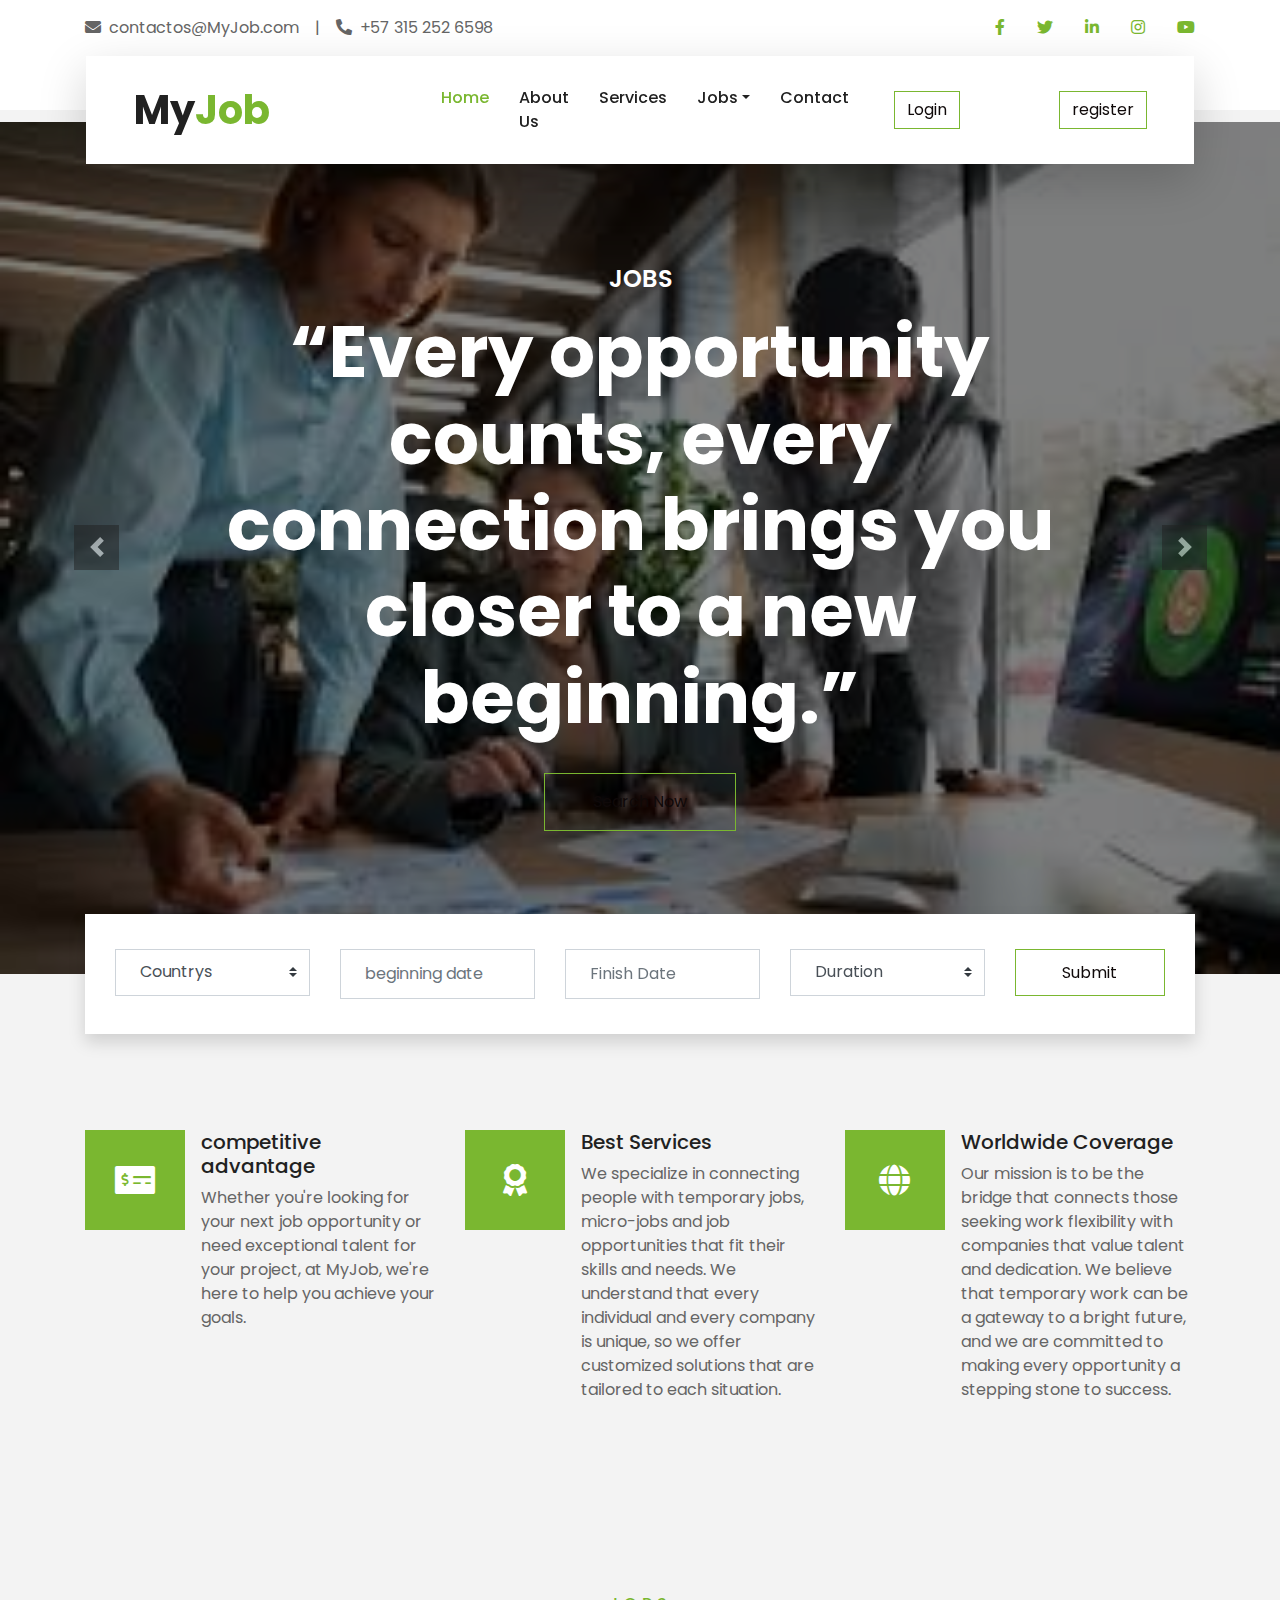
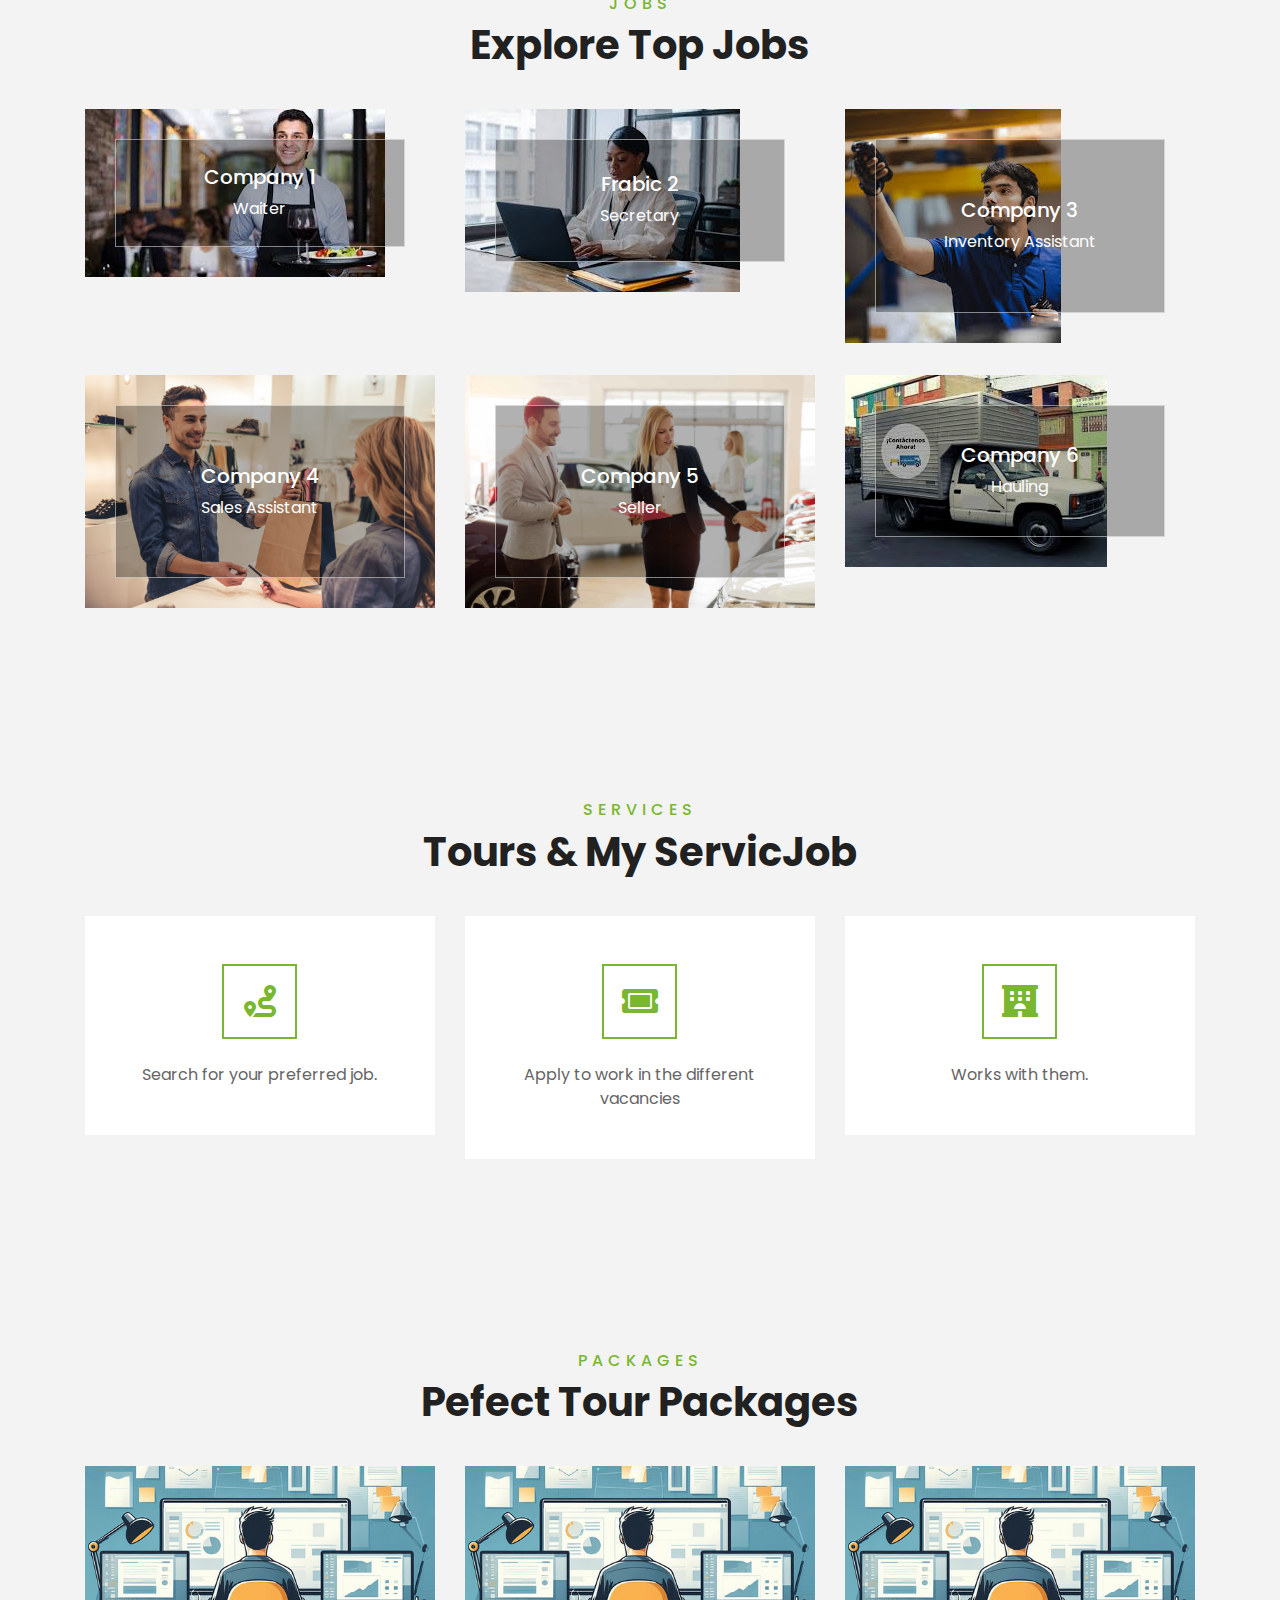
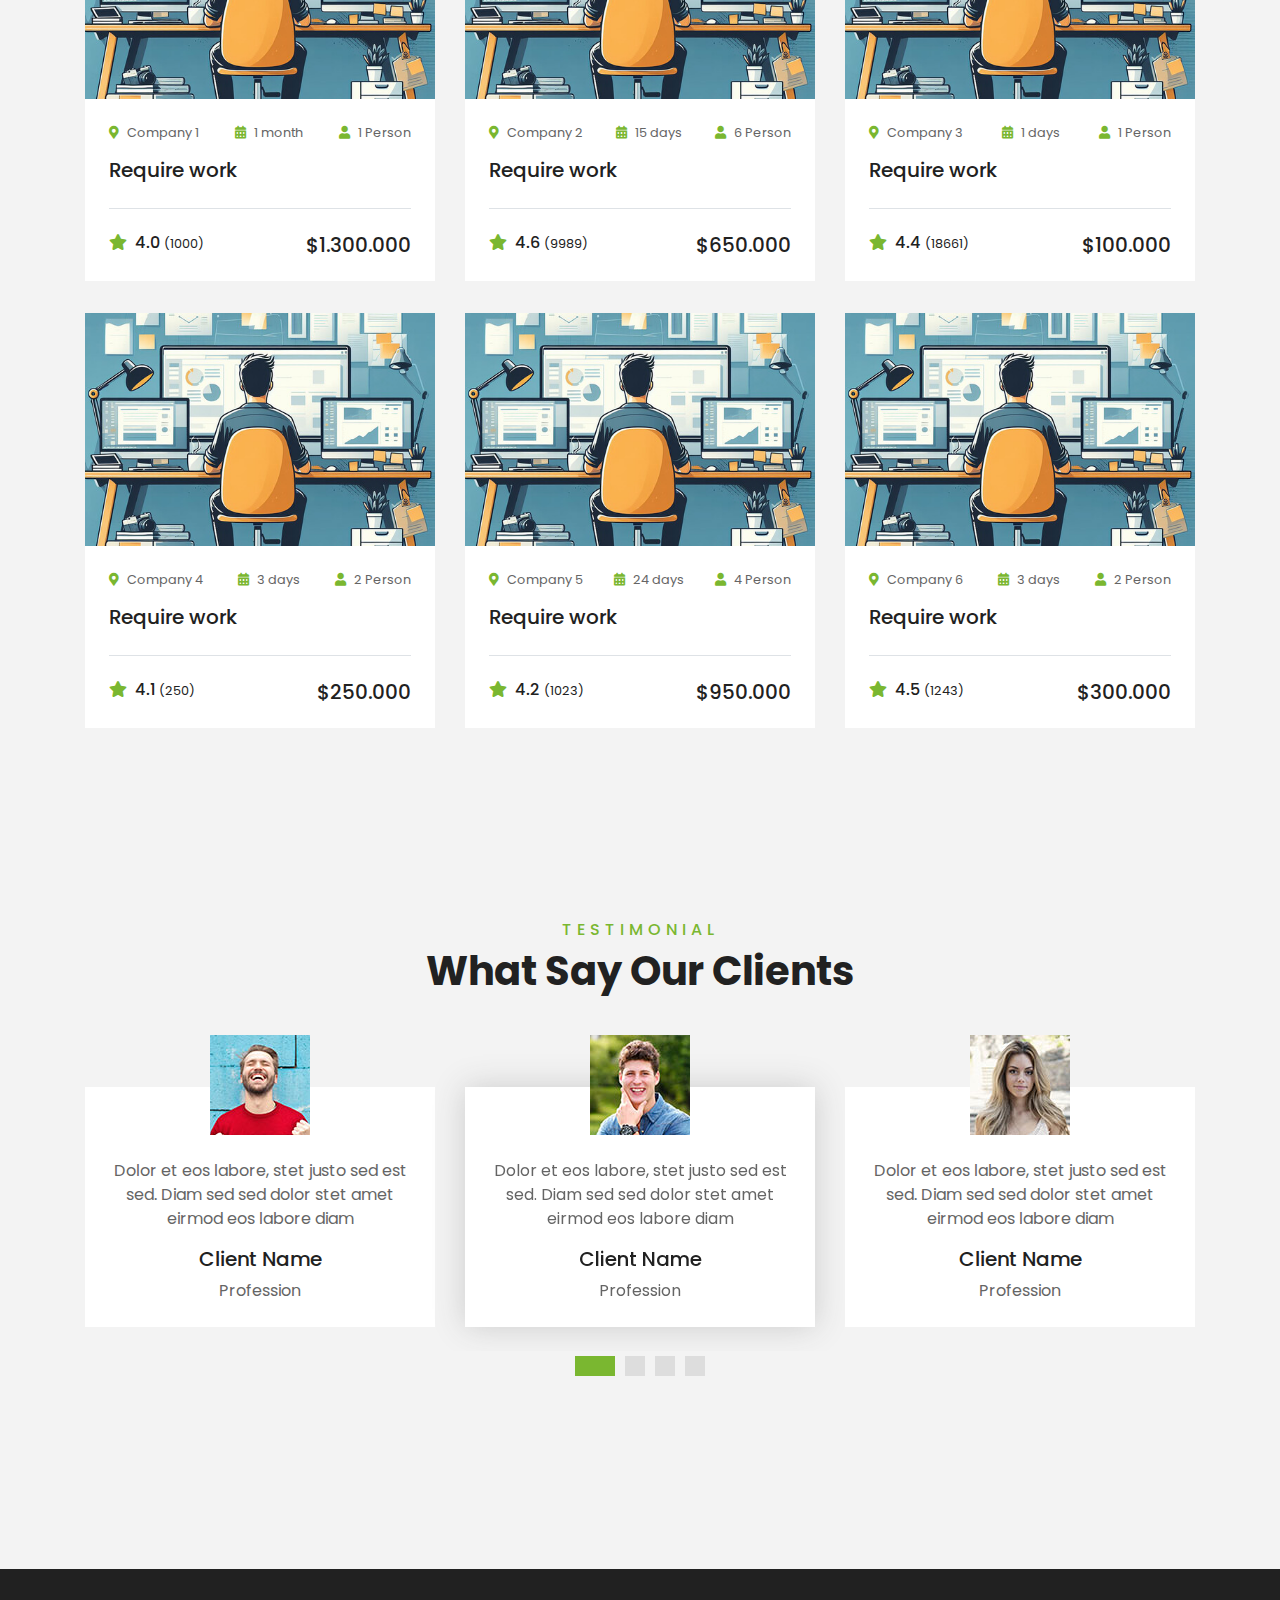
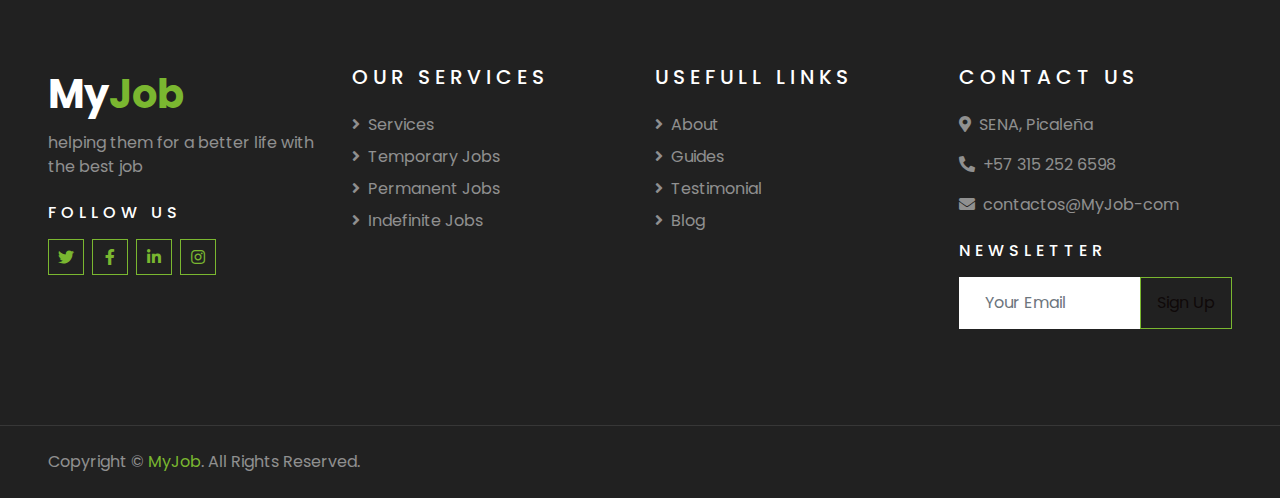
<file: MyJob-main/index.html>
<!DOCTYPE html>
<html lang="en">

<head>
    <meta charset="utf-8">
    <title>MyJob - Find your job</title>
    <meta content="width=device-width, initial-scale=1.0" name="viewport">
    <meta content="Free HTML Templates" name="keywords">
    <meta content="Free HTML Templates" name="description">

    <!-- Favicon -->
    <link href="img/favicon.ico" rel="icon">

    <!-- Google Web Fonts -->
    <link rel="preconnect" href="https://fonts.gstatic.com">
    <link href="https://fonts.googleapis.com/css2?family=Poppins:wght@400;500;600;700&display=swap" rel="stylesheet"> 

    <!-- Font Awesome -->
    <link href="https://cdnjs.cloudflare.com/ajax/libs/font-awesome/5.10.0/css/all.min.css" rel="stylesheet">

    <!-- Libraries Stylesheet -->
    <link href="lib/owlcarousel/assets/owl.carousel.min.css" rel="stylesheet">
    <link href="lib/tempusdominus/css/tempusdominus-bootstrap-4.min.css" rel="stylesheet" />

    <!-- Customized Bootstrap Stylesheet -->
    <link href="css/style.css" rel="stylesheet">
</head>
<body>
    <!-- Topbar Start -->
    <div class="container-fluid bg-light pt-3 d-none d-lg-block">
        <div class="container">
            <div class="row">
                <div class="col-lg-6 text-center text-lg-left mb-2 mb-lg-0">
                    <div class="d-inline-flex align-items-center">
                        <p><i class="fa fa-envelope mr-2"></i>contactos@MyJob.com</p>
                        <p class="text-body px-3">|</p>
                        <p><i class="fa fa-phone-alt mr-2"></i>+57 315 252 6598</p>
                    </div>
                </div>
                <div class="col-lg-6 text-center text-lg-right">
                    <div class="d-inline-flex align-items-center">
                        <a class="text-primary px-3" href="">
                            <i class="fab fa-facebook-f"></i>
                        </a>
                        <a class="text-primary px-3" href="">
                            <i class="fab fa-twitter"></i>
                        </a>
                        <a class="text-primary px-3" href="">
                            <i class="fab fa-linkedin-in"></i>
                        </a>
                        <a class="text-primary px-3" href="">
                            <i class="fab fa-instagram"></i>
                        </a>
                        <a class="text-primary pl-3" href="">
                            <i class="fab fa-youtube"></i>
                        </a>
                    </div>
                </div>
            </div>
        </div>
    </div>
    <!-- Topbar End -->


    <!-- Navbar Start -->
    <div class="container-fluid position-relative nav-bar p-0">
        <div class="container-lg position-relative p-0 px-lg-3" style="z-index: 9;">
            <nav class="navbar navbar-expand-lg bg-light navbar-light shadow-lg py-3 py-lg-0 pl-3 pl-lg-5">
                <a href="" class="navbar-brand">
                    <h1 class="m-0 text-primary"><span class="text-dark">My</span>Job</h1>
                </a>
                <button type="button" class="navbar-toggler" data-toggle="collapse" data-target="#navbarCollapse">
                    <span class="navbar-toggler-icon"></span>
                </button>
                <div class="collapse navbar-collapse justify-content-between px-3" id="navbarCollapse">
                    <div class="navbar-nav ml-auto py-0">
                        <a href="index.html" class="nav-item nav-link active">Home</a>
                        <a href="about.html" class="nav-item nav-link">About Us</a>
                        <a href="service.html" class="nav-item nav-link">Services</a>
                        <div class="nav-item dropdown">
                            <a href="#" class="nav-link dropdown-toggle" data-toggle="dropdown">Jobs</a>
                            <div class="dropdown-menu border-0 rounded-0 m-0">
                                <a href="falta colocar html para direccionar" class="dropdown-item">Temporary</a>
                                <a href="falta colocar html para direccionar" class="dropdown-item">Permanent</a>
                                <a href="falta colocar html para direccionar" class="dropdown-item">Indefinite</a>
                            </div>
                        </div>
                        <a href="contact.html" class="nav-item nav-link">Contact</a>
                        <!-- Login Button Start -->
                        <div class="container-fluid bg-light py-3">
                            <div class="container text-center">
                                <a href="login.html" class="btn btn-primary">Login</a>
                            </div>
                        </div>
                        <div class="container-fluid bg-light py-3"></div>
                            <div class="container text-center">
                                <a href="registro.html" class="btn btn-primary">register</a>
                            </div>
                        </div>
                        <!-- Login Button End -->
                        <!--
                        <div class="nav-item dropdown">
                            <a href="#" class="nav-link dropdown-toggle" data-toggle="dropdown"><img src="https://img.icons8.com/?size=100&id=Hj21JM30swCm&format=png&color=000000" alt="" width="40px"></a>
                            <div class="dropdown-menu border-0 rounded-0 m-0">
                                <a href="login.html" class="dropdown-item">Login</a>
                                <a href="blog.html" class="dropdown-item">Perfil</a>
                                <a href="destination.html" class="dropdown-item">Destination</a>
                                <a href="guide.html" class="dropdown-item">Settings</a>
                                <a href="testimonial.html" class="dropdown-item">Close Session</a>
                            </div>
                        </div>
                    <!-- Navbar End -->
                    </div>
                </div>
            </nav>
        </div>
    </div>
    <!-- Navbar End -->


    
    <!-- Carousel Start -->
    <div class="container-fluid p-0">
        <div id="header-carousel" class="carousel slide" data-ride="carousel">
            <div class="carousel-inner">
                <div class="carousel-item active">
                    <img class="w-100" src="img/carusel-1.jpg" alt="Image">
                    <div class="carousel-caption d-flex flex-column align-items-center justify-content-center">
                        <div class="p-3" style="max-width: 900px;">
                            <h4 class="text-white text-uppercase mb-md-3">Jobs</h4>
                            <h1 class="display-3 text-white mb-md-4">“Every opportunity counts, every connection brings you closer to a new beginning.” </h1>
                            <a href="" class="btn btn-primary py-md-3 px-md-5 mt-2">Search Now</a>
                        </div>
                    </div>
                </div>
                <div class="carousel-item">
                    <img class="w-100" src="img/carousel-2.jpg" alt="Image">
                    <div class="carousel-caption d-flex flex-column align-items-center justify-content-center">
                        <div class="p-3" style="max-width: 900px;">
                            <h4 class="text-white text-uppercase mb-md-3">Jobs</h4>
                            <h1 class="display-3 text-white mb-md-4">“The key to success is to take advantage of every little opportunity that presents itself.”</h1>
                            <a href="" class="btn btn-primary py-md-3 px-md-5 mt-2">Search Now</a>
                        </div>
                    </div>
                </div>
            </div>
            <a class="carousel-control-prev" href="#header-carousel" data-slide="prev">
                <div class="btn btn-dark" style="width: 45px; height: 45px;">
                    <span class="carousel-control-prev-icon mb-n2"></span>
                </div>
            </a>
            <a class="carousel-control-next" href="#header-carousel" data-slide="next">
                <div class="btn btn-dark" style="width: 45px; height: 45px;">
                    <span class="carousel-control-next-icon mb-n2"></span>
                </div>
            </a>
        </div>
    </div>
    <!-- Carousel End -->


    <!-- Booking Start -->
    <div class="container-fluid booking mt-5 pb-5">
        <div class="container pb-5">
            <div class="bg-light shadow" style="padding: 30px;">
                <div class="row align-items-center" style="min-height: 60px;">
                    <div class="col-md-10">
                        <div class="row">
                            <div class="col-md-3">
                                <div class="mb-3 mb-md-0">
                                    <select class="custom-select px-4" style="height: 47px;">
                                        <option selected>Countrys</option>
                                        <option value="1">Colombia</option>
                                        <option value="2">Argentina</option>
                                        <option value="3">United States</option>
                                    </select>
                                </div>
                            </div>
                            <div class="col-md-3">
                                <div class="mb-3 mb-md-0">
                                    <div class="date" id="date1" data-target-input="nearest">
                                        <input type="text" class="form-control p-4 datetimepicker-input" placeholder="beginning date" data-target="#date1" data-toggle="datetimepicker"/>
                                    </div>
                                </div>
                            </div>
                            <div class="col-md-3">
                                <div class="mb-3 mb-md-0">
                                    <div class="date" id="date2" data-target-input="nearest">
                                        <input type="text" class="form-control p-4 datetimepicker-input" placeholder="Finish Date" data-target="#date2" data-toggle="datetimepicker"/>
                                    </div>
                                </div>
                            </div>
                            <div class="col-md-3">
                                <div class="mb-3 mb-md-0">
                                    <select class="custom-select px-4" style="height: 47px;">
                                        <option selected>Duration</option>
                                        <option value="1">Temporary</option>
                                        <option value="2">Indefinite</option>
                                        <option value="3">Services</option>
                                    </select>
                                </div>
                            </div>
                        </div>
                    </div>
                    <div class="col-md-2">
                        <button class="btn btn-primary btn-block" type="submit" style="height: 47px; margin-top: -2px;">Submit</button>
                    </div>
                </div>
            </div>
        </div>
    </div>
    <!-- Booking End -->

    <!-- Feature Start -->
    <div class="container-fluid pb-5">
        <div class="container pb-5">
            <div class="row">
                <div class="col-md-4">
                    <div class="d-flex mb-4 mb-lg-0">
                        <div class="d-flex flex-shrink-0 align-items-center justify-content-center bg-primary mr-3" style="height: 100px; width: 100px;">
                            <i class="fa fa-2x fa-money-check-alt text-white"></i>
                        </div>
                        <div class="d-flex flex-column">
                            <h5 class="">competitive advantage  </h5>
                            <p class="m-0">Whether you're looking for your next job opportunity or need exceptional talent for your project, at MyJob, we're here to help you achieve your goals.</p>
                        </div>
                    </div>
                </div>
                <div class="col-md-4">
                    <div class="d-flex mb-4 mb-lg-0">
                        <div class="d-flex flex-shrink-0 align-items-center justify-content-center bg-primary mr-3" style="height: 100px; width: 100px;">
                            <i class="fa fa-2x fa-award text-white"></i>
                        </div>
                        <div class="d-flex flex-column">
                            <h5 class="">Best Services</h5>
                            <p class="m-0">We specialize in connecting people with temporary jobs, micro-jobs and job opportunities that fit their skills and needs. We understand that every individual and every company is unique, so we offer customized solutions that are tailored to each situation.</p>
                        </div>
                    </div>
                </div>
                <div class="col-md-4">
                    <div class="d-flex mb-4 mb-lg-0">
                        <div class="d-flex flex-shrink-0 align-items-center justify-content-center bg-primary mr-3" style="height: 100px; width: 100px;">
                            <i class="fa fa-2x fa-globe text-white"></i>
                        </div>
                        <div class="d-flex flex-column">
                            <h5 class="">Worldwide Coverage</h5>
                            <p class="m-0">Our mission is to be the bridge that connects those seeking work flexibility with companies that value talent and dedication. We believe that temporary work can be a gateway to a bright future, and we are committed to making every opportunity a stepping stone to success.</p>
                        </div>
                    </div>
                </div>
            </div>
        </div>
    </div>
    <!-- Feature End -->


    <!-- Destination Start -->
    <div class="container-fluid py-5">
        <div class="container pt-5 pb-3">
            <div class="text-center mb-3 pb-3">
                <h6 class="text-primary text-uppercase" style="letter-spacing: 5px;">Jobs</h6>
                <h1>Explore Top Jobs</h1>
            </div>
            <div class="row">
                <div class="col-lg-4 col-md-6 mb-4">
                    <div class="destination-item position-relative overflow-hidden mb-2">
                        <img class="img-fluid" src="img/destination-1.jpg" alt="">
                        <a class="destination-overlay text-white text-decoration-none" href="">
                            <h5 class="text-white">Company 1</h5>
                            <span>Waiter</span>
                        </a>
                    </div>
                </div>
                <div class="col-lg-4 col-md-6 mb-4">
                    <div class="destination-item position-relative overflow-hidden mb-2">
                        <img class="img-fluid" src="img/destination-2.jpg" alt="">
                        <a class="destination-overlay text-white text-decoration-none" href="">
                            <h5 class="text-white">Frabic 2</h5>
                            <span>Secretary</span>
                        </a>
                    </div>
                </div>
                <div class="col-lg-4 col-md-6 mb-4">
                    <div class="destination-item position-relative overflow-hidden mb-2">
                        <img class="img-fluid" src="img/destination-3.jpg" alt="">
                        <a class="destination-overlay text-white text-decoration-none" href="">
                            <h5 class="text-white">Company 3</h5>
                            <span>Inventory Assistant</span>
                        </a>
                    </div>
                </div>
                <div class="col-lg-4 col-md-6 mb-4">
                    <div class="destination-item position-relative overflow-hidden mb-2">
                        <img class="img-fluid" src="img/destination-4.jpg" alt="">
                        <a class="destination-overlay text-white text-decoration-none" href="">
                            <h5 class="text-white">Company 4</h5>
                            <span>Sales Assistant</span>
                        </a>
                    </div>
                </div>
                <div class="col-lg-4 col-md-6 mb-4">
                    <div class="destination-item position-relative overflow-hidden mb-2">
                        <img class="img-fluid" src="img/destination-5.jpg" alt="">
                        <a class="destination-overlay text-white text-decoration-none" href="">
                            <h5 class="text-white">Company 5</h5>
                            <span>Seller</span>
                        </a>
                    </div>
                </div>
                <div class="col-lg-4 col-md-6 mb-4">
                    <div class="destination-item position-relative overflow-hidden mb-2">
                        <img class="img-fluid" src="img/destination-6.jpg" alt="">
                        <a class="destination-overlay text-white text-decoration-none" href="">
                            <h5 class="text-white">Company 6</h5>
                            <span>Hauling</span>
                        </a>
                    </div>
                </div>
            </div>
        </div>
    </div>
    <!-- Destination Start -->


    <!-- Service Start -->
    <div class="container-fluid py-5">
        <div class="container pt-5 pb-3">
            <div class="text-center mb-3 pb-3">
                <h6 class="text-primary text-uppercase" style="letter-spacing: 5px;">Services</h6>
                <h1>Tours & My ServicJob</h1>
            </div>
            <div class="row">
                <div class="col-lg-4 col-md-6 mb-4">
                    <div class="service-item bg-white text-center mb-2 py-5 px-4">
                        <i class="fa fa-2x fa-route mx-auto mb-4"></i>
                        
                        <p class="m-0">Search for your preferred job.</p>
                    </div>
                </div>
                <div class="col-lg-4 col-md-6 mb-4">
                    <div class="service-item bg-white text-center mb-2 py-5 px-4">
                        <i class="fa fa-2x fa-ticket-alt mx-auto mb-4"></i>
                        
                        <p class="m-0">Apply to work in the different vacancies</p>
                    </div>
                </div>
                <div class="col-lg-4 col-md-6 mb-4">
                    <div class="service-item bg-white text-center mb-2 py-5 px-4">
                        <i class="fa fa-2x fa-hotel mx-auto mb-4"></i>
                        <p class="m-0">Works with them.</p>
                    </div>
                </div>
            </div>
        </div>
    </div>
    <!-- Service End -->


    <!-- Packages Start -->
    <div class="container-fluid py-5">
        <div class="container pt-5 pb-3">
            <div class="text-center mb-3 pb-3">
                <h6 class="text-primary text-uppercase" style="letter-spacing: 5px;">Packages</h6>
                <h1>Pefect Tour Packages</h1>
            </div>
            <div class="row">
                <div class="col-lg-4 col-md-6 mb-4">
                    <div class="package-item bg-white mb-2">
                        <img class="img-fluid" src="img/500_333.jpeg" alt="">
                        <div class="p-4">
                            <div class="d-flex justify-content-between mb-3">
                                <small class="m-0"><i class="fa fa-map-marker-alt text-primary mr-2"></i>Company 1</small>
                                <small class="m-0"><i class="fa fa-calendar-alt text-primary mr-2"></i>1 month</small>
                                <small class="m-0"><i class="fa fa-user text-primary mr-2"></i>1 Person</small>
                            </div>
                            <a class="h5 text-decoration-none" href="">Require work</a>
                            <div class="border-top mt-4 pt-4">
                                <div class="d-flex justify-content-between">
                                    <h6 class="m-0"><i class="fa fa-star text-primary mr-2"></i>4.0 <small>(1000)</small></h6>
                                    <h5 class="m-0">$1.300.000</h5>
                                </div>
                            </div>
                        </div>
                    </div>
                </div>
                <div class="col-lg-4 col-md-6 mb-4">
                    <div class="package-item bg-white mb-2">
                        <img class="img-fluid" src="img/500_333.jpeg" alt="">
                        <div class="p-4">
                            <div class="d-flex justify-content-between mb-3">
                                <small class="m-0"><i class="fa fa-map-marker-alt text-primary mr-2"></i>Company 2</small>
                                <small class="m-0"><i class="fa fa-calendar-alt text-primary mr-2"></i>15 days</small>
                                <small class="m-0"><i class="fa fa-user text-primary mr-2"></i>6 Person</small>
                            </div>
                            <a class="h5 text-decoration-none" href="">Require work</a>
                            <div class="border-top mt-4 pt-4">
                                <div class="d-flex justify-content-between">
                                    <h6 class="m-0"><i class="fa fa-star text-primary mr-2"></i>4.6 <small>(9989)</small></h6>
                                    <h5 class="m-0">$650.000</h5>
                                </div>
                            </div>
                        </div>
                    </div>
                </div>
                <div class="col-lg-4 col-md-6 mb-4">
                    <div class="package-item bg-white mb-2">
                        <img class="img-fluid" src="img/500_333.jpeg" alt="">
                        <div class="p-4">
                            <div class="d-flex justify-content-between mb-3">
                                <small class="m-0"><i class="fa fa-map-marker-alt text-primary mr-2"></i>Company 3</small>
                                <small class="m-0"><i class="fa fa-calendar-alt text-primary mr-2"></i>1 days</small>
                                <small class="m-0"><i class="fa fa-user text-primary mr-2"></i>1 Person</small>
                            </div>
                            <a class="h5 text-decoration-none" href="">Require work</a>
                            <div class="border-top mt-4 pt-4">
                                <div class="d-flex justify-content-between">
                                    <h6 class="m-0"><i class="fa fa-star text-primary mr-2"></i>4.4 <small>(18661)</small></h6>
                                    <h5 class="m-0">$100.000</h5>
                                </div>
                            </div>
                        </div>
                    </div>
                </div>
                <div class="col-lg-4 col-md-6 mb-4">
                    <div class="package-item bg-white mb-2">
                        <img class="img-fluid" src="img/500_333.jpeg" alt="">
                        <div class="p-4">
                            <div class="d-flex justify-content-between mb-3">
                                <small class="m-0"><i class="fa fa-map-marker-alt text-primary mr-2"></i>Company 4</small>
                                <small class="m-0"><i class="fa fa-calendar-alt text-primary mr-2"></i>3 days</small>
                                <small class="m-0"><i class="fa fa-user text-primary mr-2"></i>2 Person</small>
                            </div>
                            <a class="h5 text-decoration-none" href="">Require work</a>
                            <div class="border-top mt-4 pt-4">
                                <div class="d-flex justify-content-between">
                                    <h6 class="m-0"><i class="fa fa-star text-primary mr-2"></i>4.1 <small>(250)</small></h6>
                                    <h5 class="m-0">$250.000</h5>
                                </div>
                            </div>
                        </div>
                    </div>
                </div>
                <div class="col-lg-4 col-md-6 mb-4">
                    <div class="package-item bg-white mb-2">
                        <img class="img-fluid" src="img/500_333.jpeg" alt="">
                        <div class="p-4">
                            <div class="d-flex justify-content-between mb-3">
                                <small class="m-0"><i class="fa fa-map-marker-alt text-primary mr-2"></i>Company 5</small>
                                <small class="m-0"><i class="fa fa-calendar-alt text-primary mr-2"></i>24 days</small>
                                <small class="m-0"><i class="fa fa-user text-primary mr-2"></i>4 Person</small>
                            </div>
                            <a class="h5 text-decoration-none" href="">Require work</a>
                            <div class="border-top mt-4 pt-4">
                                <div class="d-flex justify-content-between">
                                    <h6 class="m-0"><i class="fa fa-star text-primary mr-2"></i>4.2 <small>(1023)</small></h6>
                                    <h5 class="m-0">$950.000</h5>
                                </div>
                            </div>
                        </div>
                    </div>
                </div>
                <div class="col-lg-4 col-md-6 mb-4">
                    <div class="package-item bg-white mb-2">
                        <img class="img-fluid" src="img/500_333.jpeg" alt="">
                        <div class="p-4">
                            <div class="d-flex justify-content-between mb-3">
                                <small class="m-0"><i class="fa fa-map-marker-alt text-primary mr-2"></i>Company 6</small>
                                <small class="m-0"><i class="fa fa-calendar-alt text-primary mr-2"></i>3 days</small>
                                <small class="m-0"><i class="fa fa-user text-primary mr-2"></i>2 Person</small>
                            </div>
                            <a class="h5 text-decoration-none" href="">Require work</a>
                            <div class="border-top mt-4 pt-4">
                                <div class="d-flex justify-content-between">
                                    <h6 class="m-0"><i class="fa fa-star text-primary mr-2"></i>4.5 <small>(1243)</small></h6>
                                    <h5 class="m-0">$300.000</h5>
                                </div>
                            </div>
                        </div>
                    </div>
                </div>
            </div>
        </div>
    </div>
    <!-- Packages End -->

    <!-- Testimonial Start -->
    <div class="container-fluid py-5">
        <div class="container py-5">
            <div class="text-center mb-3 pb-3">
                <h6 class="text-primary text-uppercase" style="letter-spacing: 5px;">Testimonial</h6>
                <h1>What Say Our Clients</h1>
            </div>
            <div class="owl-carousel testimonial-carousel">
                <div class="text-center pb-4">
                    <img class="img-fluid mx-auto" src="img/testimonial-1.jpg" style="width: 100px; height: 100px;" >
                    <div class="testimonial-text bg-white p-4 mt-n5">
                        <p class="mt-5">Dolor et eos labore, stet justo sed est sed. Diam sed sed dolor stet amet eirmod eos labore diam
                        </p>
                        <h5 class="text-truncate">Client Name</h5>
                        <span>Profession</span>
                    </div>
                </div>
                <div class="text-center">
                    <img class="img-fluid mx-auto" src="img/testimonial-2.jpg" style="width: 100px; height: 100px;" >
                    <div class="testimonial-text bg-white p-4 mt-n5">
                        <p class="mt-5">Dolor et eos labore, stet justo sed est sed. Diam sed sed dolor stet amet eirmod eos labore diam
                        </p>
                        <h5 class="text-truncate">Client Name</h5>
                        <span>Profession</span>
                    </div>
                </div>
                <div class="text-center">
                    <img class="img-fluid mx-auto" src="img/testimonial-3.jpg" style="width: 100px; height: 100px;" >
                    <div class="testimonial-text bg-white p-4 mt-n5">
                        <p class="mt-5">Dolor et eos labore, stet justo sed est sed. Diam sed sed dolor stet amet eirmod eos labore diam
                        </p>
                        <h5 class="text-truncate">Client Name</h5>
                        <span>Profession</span>
                    </div>
                </div>
                <div class="text-center">
                    <img class="img-fluid mx-auto" src="img/testimonial-4.jpg" style="width: 100px; height: 100px;" >
                    <div class="testimonial-text bg-white p-4 mt-n5">
                        <p class="mt-5">Dolor et eos labore, stet justo sed est sed. Diam sed sed dolor stet amet eirmod eos labore diam
                        </p>
                        <h5 class="text-truncate">Client Name</h5>
                        <span>Profession</span>
                    </div>
                </div>
            </div>
        </div>
    </div>
    <!-- Testimonial End -->

    <!-- Footer Start -->
    <div class="container-fluid bg-dark text-white-50 py-5 px-sm-3 px-lg-5" style="margin-top: 90px;">
        <div class="row pt-5">
            <div class="col-lg-3 col-md-6 mb-5">
                <a href="" class="navbar-brand">
                    <h1 class="text-primary"><span class="text-white">My</span>Job</h1>
                </a>
                <p>helping them for a better life with the best job</p>
                <h6 class="text-white text-uppercase mt-4 mb-3" style="letter-spacing: 5px;">Follow Us</h6>
                <div class="d-flex justify-content-start">
                    <a class="btn btn-outline-primary btn-square mr-2" href="#"><i class="fab fa-twitter"></i></a>
                    <a class="btn btn-outline-primary btn-square mr-2" href="#"><i class="fab fa-facebook-f"></i></a>
                    <a class="btn btn-outline-primary btn-square mr-2" href="#"><i class="fab fa-linkedin-in"></i></a>
                    <a class="btn btn-outline-primary btn-square" href="#"><i class="fab fa-instagram"></i></a>
                </div>
            </div>
            <div class="col-lg-3 col-md-6 mb-5">
                <h5 class="text-white text-uppercase mb-4" style="letter-spacing: 5px;">Our Services</h5>
                <div class="d-flex flex-column justify-content-start">
                    <a class="text-white-50 mb-2" href="#"><i class="fa fa-angle-right mr-2"></i>Services</a>
                    <a class="text-white-50 mb-2" href="#"><i class="fa fa-angle-right mr-2"></i>Temporary Jobs</a>
                    <a class="text-white-50 mb-2" href="#"><i class="fa fa-angle-right mr-2"></i>Permanent Jobs</a>
                    <a class="text-white-50 mb-2" href="#"><i class="fa fa-angle-right mr-2"></i>Indefinite Jobs</a>
                </div>
            </div>
            <div class="col-lg-3 col-md-6 mb-5">
                <h5 class="text-white text-uppercase mb-4" style="letter-spacing: 5px;">Usefull Links</h5>
                <div class="d-flex flex-column justify-content-start">
                    <a class="text-white-50 mb-2" href="#"><i class="fa fa-angle-right mr-2"></i>About</a>
                    <a class="text-white-50 mb-2" href="#"><i class="fa fa-angle-right mr-2"></i>Guides</a>
                    <a class="text-white-50 mb-2" href="#"><i class="fa fa-angle-right mr-2"></i>Testimonial</a>
                    <a class="text-white-50" href="#"><i class="fa fa-angle-right mr-2"></i>Blog</a>
                </div>
            </div>
            <div class="col-lg-3 col-md-6 mb-5">
                <h5 class="text-white text-uppercase mb-4" style="letter-spacing: 5px;">Contact Us</h5>
                <p><i class="fa fa-map-marker-alt mr-2"></i>SENA, Picaleña</p>
                <p><i class="fa fa-phone-alt mr-2"></i>+57 315 252 6598</p>
                <p><i class="fa fa-envelope mr-2"></i>contactos@MyJob-com</p>
                <h6 class="text-white text-uppercase mt-4 mb-3" style="letter-spacing: 5px;">Newsletter</h6>
                <div class="w-100">
                    <div class="input-group">
                        <input type="text" class="form-control border-light" style="padding: 25px;" placeholder="Your Email">
                        <div class="input-group-append">
                            <button class="btn btn-primary px-3">Sign Up</button>
                        </div>
                    </div>
                </div>
            </div>
        </div>
    </div>
    <div class="container-fluid bg-dark text-white border-top py-4 px-sm-3 px-md-5" style="border-color: rgba(256, 256, 256, .1) !important;">
        <div class="row">
            <div class="col-lg-6 text-center text-md-left mb-3 mb-md-0">
                <p class="m-0 text-white-50">Copyright &copy; <a href="#">MyJob</a>. All Rights Reserved.</a>
                </p>
            </div>
        </div>
    </div>
    <!-- Footer End -->


    <!-- Back to Top -->
    <a href="#" class="btn btn-lg btn-primary btn-lg-square back-to-top"><i class="fa fa-angle-double-up"></i></a>


    <!-- JavaScript Libraries -->
    <script src="https://code.jquery.com/jquery-3.4.1.min.js"></script>
    <script src="https://stackpath.bootstrapcdn.com/bootstrap/4.4.1/js/bootstrap.bundle.min.js"></script>
    <script src="lib/easing/easing.min.js"></script>
    <script src="lib/owlcarousel/owl.carousel.min.js"></script>
    <script src="lib/tempusdominus/js/moment.min.js"></script>
    <script src="lib/tempusdominus/js/moment-timezone.min.js"></script>
    <script src="lib/tempusdominus/js/tempusdominus-bootstrap-4.min.js"></script>

    <!-- Contact Javascript File -->
    <script src="mail/jqBootstrapValidation.min.js"></script>
    <script src="mail/contact.js"></script>

    <!-- Template Javascript -->
    <script src="js/main.js"></script>
</body>

</html>
</file>
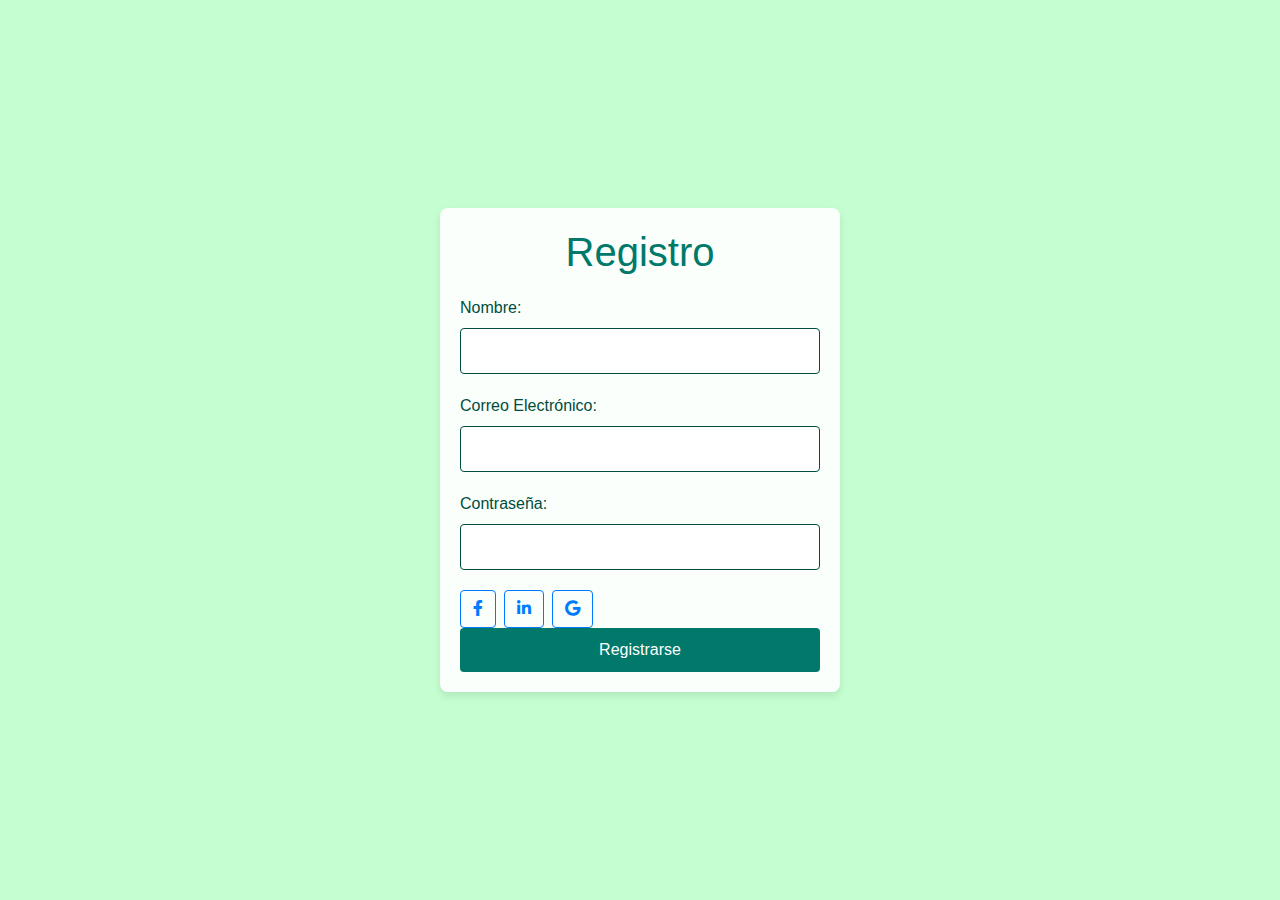
<file: MyJob-main/registro.html>
<!DOCTYPE html>
<html lang="es">
<head>
    <meta charset="UTF-8">
    <meta name="viewport" content="width=device-width, initial-scale=1.0">
    <title>Registro</title>
      <!-- Bootstrap CSS -->
      <link href="https://maxcdn.bootstrapcdn.com/bootstrap/4.5.2/css/bootstrap.min.css" rel="stylesheet">

      <link href="lib/tempusdominus/css/tempusdominus-bootstrap-4.min.css" rel="stylesheet" />
  
      <!-- Font Awesome -->
      <link href="https://cdnjs.cloudflare.com/ajax/libs/font-awesome/5.10.0/css/all.min.css" rel="stylesheet">
  
      <!-- Styles -->
      <link href="css/registro.css" rel="stylesheet">
 
</head>
<body>
    <div class="container">

        <div class="form-container">
            <h1>Registro</h1>
            <form action="#" method="post">
                <label for="name">Nombre:</label>
                <input type="text" id="name" name="name" required>

                <label for="email">Correo Electrónico:</label>
                <input type="email" id="email" name="email" required>

                <label for="password">Contraseña:</label>
                <input type="password" id="password" name="password" required>
                <div class="d-flex justify-content-start">
                    <a class="btn btn-outline-primary btn-square mr-2" href="#"><i class="fab fa-facebook-f"></i></a>
                    <a class="btn btn-outline-primary btn-square mr-2" href="#"><i class="fab fa-linkedin-in"></i></a>
                    <a class="btn btn-outline-primary btn-square" href="#"><i class="fab fa-google"></i></a>
                </div>
                <button type="submit">Registrarse</button>
            </form>
            
        </div>

    </div>
</body>
</html>
</file>
<file: MyJob-main/css/registro.css>
body {
    margin: 0;
    font-family: Arial, sans-serif;
    background-color: #c5ffd1;
}

.container {
    display: flex;
    justify-content: center;
    align-items: center;
    height: 100vh;
    flex-direction: column;
}

.form-container {
    background-color: rgba(255, 255, 255, 0.9);
    padding: 20px;
    border-radius: 8px;
    box-shadow: 0 4px 8px rgba(0, 0, 0, 0.1);
    width: 100%;
    max-width: 400px;
    text-align: center;
}

h1 {
    color: #00796b;
    margin-bottom: 20px;
}

form {
    display: flex;
    flex-direction: column;
}

label {
    margin-bottom: 8px;
    color: #004d40; 
    text-align: left;
}

input {
    padding: 10px;
    margin-bottom: 20px;
    border: 1px solid #004d40;
    border-radius: 4px;
}

button {
    padding: 10px;
    background-color: #00796b; 
    border: none;
    border-radius: 4px;
    color: white;
    font-size: 16px;
    cursor: pointer;
}

button:hover {
    background-color: #004d40; 
}
</file>
<file: MyJob-main/css/style.css>
/******* Bootstrap Theming ********/
/*!
 * Bootstrap v4.5.3 (https://getbootstrap.com/)
 * Copyright 2011-2020 The Bootstrap Authors
 * Copyright 2011-2020 Twitter, Inc.
 * Licensed under MIT (https://github.com/twbs/bootstrap/blob/main/LICENSE)
 */
:root {
  --blue: #007bff;
  --indigo: #6610f2;
  --purple: #6f42c1;
  --pink: #e83e8c;
  --red: #dc3545;
  --orange: #fd7e14;
  --yellow: #ffc107;
  --green: #28a745;
  --teal: #20c997;
  --cyan: #17a2b8;
  --white: #fff;
  --gray: #6c757d;
  --gray-dark: #343a40;
  --primary: #7AB730;
  --secondary: #f4faec;
  --success: #28a745;
  --info: #17a2b8;
  --warning: #ffc107;
  --danger: #dc3545;
  --light: #FFFFFF;
  --dark: #212121;
  --breakpoint-xs: 0;
  --breakpoint-sm: 576px;
  --breakpoint-md: 768px;
  --breakpoint-lg: 992px;
  --breakpoint-xl: 1200px;
  --font-family-sans-serif: "Poppins", sans-serif;
  --font-family-monospace: SFMono-Regular, Menlo, Monaco, Consolas, "Liberation Mono", "Courier New", monospace;
}

*,
*::before,
*::after {
  box-sizing: border-box;
}

html {
  font-family: sans-serif;
  line-height: 1.15;
  -webkit-text-size-adjust: 100%;
  -webkit-tap-highlight-color: rgba(0, 0, 0, 0);
}

article, aside, figcaption, figure, footer, header, hgroup, main, nav, section {
  display: block;
}

body {
  margin: 0;
  font-family: "Poppins", sans-serif;
  font-size: 1rem;
  font-weight: 400;
  line-height: 1.5;
  color: #656565;
  text-align: left;
  background-color: #F3F3F3;
}

[tabindex="-1"]:focus:not(:focus-visible) {
  outline: 0 !important;
}

hr {
  box-sizing: content-box;
  height: 0;
  overflow: visible;
}

h1, h2, h3, h4, h5, h6 {
  margin-top: 0;
  margin-bottom: 0.5rem;
}

p {
  margin-top: 0;
  margin-bottom: 1rem;
}

abbr[title],
abbr[data-original-title] {
  text-decoration: underline;
  text-decoration: underline dotted;
  cursor: help;
  border-bottom: 0;
  text-decoration-skip-ink: none;
}

address {
  margin-bottom: 1rem;
  font-style: normal;
  line-height: inherit;
}

ol,
ul,
dl {
  margin-top: 0;
  margin-bottom: 1rem;
}

ol ol,
ul ul,
ol ul,
ul ol {
  margin-bottom: 0;
}

dt {
  font-weight: 700;
}

dd {
  margin-bottom: .5rem;
  margin-left: 0;
}

blockquote {
  margin: 0 0 1rem;
}

b,
strong {
  font-weight: bolder;
}

small {
  font-size: 80%;
}

sub,
sup {
  position: relative;
  font-size: 75%;
  line-height: 0;
  vertical-align: baseline;
}

sub {
  bottom: -.25em;
}

sup {
  top: -.5em;
}

a {
  color: #7AB730;
  text-decoration: none;
  background-color: transparent;
}

a:hover {
  color: #527a20;
  text-decoration: underline;
}

a:not([href]):not([class]) {
  color: inherit;
  text-decoration: none;
}

a:not([href]):not([class]):hover {
  color: inherit;
  text-decoration: none;
}

pre,
code,
kbd,
samp {
  font-family: SFMono-Regular, Menlo, Monaco, Consolas, "Liberation Mono", "Courier New", monospace;
  font-size: 1em;
}

pre {
  margin-top: 0;
  margin-bottom: 1rem;
  overflow: auto;
  -ms-overflow-style: scrollbar;
}

figure {
  margin: 0 0 1rem;
}

img {
  vertical-align: middle;
  border-style: none;
}

svg {
  overflow: hidden;
  vertical-align: middle;
}

table {
  border-collapse: collapse;
}

caption {
  padding-top: 0.75rem;
  padding-bottom: 0.75rem;
  color: #6c757d;
  text-align: left;
  caption-side: bottom;
}

th {
  text-align: inherit;
  text-align: -webkit-match-parent;
}

label {
  display: inline-block;
  margin-bottom: 0.5rem;
}

button {
  border-radius: 0;
}

button:focus {
  outline: 1px dotted;
  outline: 5px auto -webkit-focus-ring-color;
}

input,
button,
select,
optgroup,
textarea {
  margin: 0;
  font-family: inherit;
  font-size: inherit;
  line-height: inherit;
}

button,
input {
  overflow: visible;
}

button,
select {
  text-transform: none;
}

[role="button"] {
  cursor: pointer;
}

select {
  word-wrap: normal;
}

button,
[type="button"],
[type="reset"],
[type="submit"] {
  -webkit-appearance: button;
}

button:not(:disabled),
[type="button"]:not(:disabled),
[type="reset"]:not(:disabled),
[type="submit"]:not(:disabled) {
  cursor: pointer;
}

button::-moz-focus-inner,
[type="button"]::-moz-focus-inner,
[type="reset"]::-moz-focus-inner,
[type="submit"]::-moz-focus-inner {
  padding: 0;
  border-style: none;
}

input[type="radio"],
input[type="checkbox"] {
  box-sizing: border-box;
  padding: 0;
}

textarea {
  overflow: auto;
  resize: vertical;
}

fieldset {
  min-width: 0;
  padding: 0;
  margin: 0;
  border: 0;
}

legend {
  display: block;
  width: 100%;
  max-width: 100%;
  padding: 0;
  margin-bottom: .5rem;
  font-size: 1.5rem;
  line-height: inherit;
  color: inherit;
  white-space: normal;
}

@media (max-width: 1200px) {
  legend {
    font-size: calc(1.275rem + 0.3vw) ;
  }
}

progress {
  vertical-align: baseline;
}

[type="number"]::-webkit-inner-spin-button,
[type="number"]::-webkit-outer-spin-button {
  height: auto;
}

[type="search"] {
  outline-offset: -2px;
  -webkit-appearance: none;
}

[type="search"]::-webkit-search-decoration {
  -webkit-appearance: none;
}

::-webkit-file-upload-button {
  font: inherit;
  -webkit-appearance: button;
}

output {
  display: inline-block;
}

summary {
  display: list-item;
  cursor: pointer;
}

template {
  display: none;
}

[hidden] {
  display: none !important;
}

h1, h2, h3, h4, h5, h6,
.h1, .h2, .h3, .h4, .h5, .h6 {
  margin-bottom: 0.5rem;
  font-weight: 500;
  line-height: 1.2;
  color: #212121;
}

h1, .h1 {
  font-size: 2.5rem;
}

@media (max-width: 1200px) {
  h1, .h1 {
    font-size: calc(1.375rem + 1.5vw) ;
  }
}

h2, .h2 {
  font-size: 2rem;
}

@media (max-width: 1200px) {
  h2, .h2 {
    font-size: calc(1.325rem + 0.9vw) ;
  }
}

h3, .h3 {
  font-size: 1.75rem;
}

@media (max-width: 1200px) {
  h3, .h3 {
    font-size: calc(1.3rem + 0.6vw) ;
  }
}

h4, .h4 {
  font-size: 1.5rem;
}

@media (max-width: 1200px) {
  h4, .h4 {
    font-size: calc(1.275rem + 0.3vw) ;
  }
}

h5, .h5 {
  font-size: 1.25rem;
}

h6, .h6 {
  font-size: 1rem;
}

.lead {
  font-size: 1.25rem;
  font-weight: 300;
}

.display-1 {
  font-size: 6rem;
  font-weight: 300;
  line-height: 1.2;
}

@media (max-width: 1200px) {
  .display-1 {
    font-size: calc(1.725rem + 5.7vw) ;
  }
}

.display-2 {
  font-size: 5.5rem;
  font-weight: 300;
  line-height: 1.2;
}

@media (max-width: 1200px) {
  .display-2 {
    font-size: calc(1.675rem + 5.1vw) ;
  }
}

.display-3 {
  font-size: 4.5rem;
  font-weight: 300;
  line-height: 1.2;
}

@media (max-width: 1200px) {
  .display-3 {
    font-size: calc(1.575rem + 3.9vw) ;
  }
}

.display-4 {
  font-size: 3.5rem;
  font-weight: 300;
  line-height: 1.2;
}

@media (max-width: 1200px) {
  .display-4 {
    font-size: calc(1.475rem + 2.7vw) ;
  }
}

hr {
  margin-top: 1rem;
  margin-bottom: 1rem;
  border: 0;
  border-top: 1px solid rgba(0, 0, 0, 0.1);
}

small,
.small {
  font-size: 80%;
  font-weight: 400;
}

mark,
.mark {
  padding: 0.2em;
  background-color: #fcf8e3;
}

.list-unstyled {
  padding-left: 0;
  list-style: none;
}

.list-inline {
  padding-left: 0;
  list-style: none;
}

.list-inline-item {
  display: inline-block;
}

.list-inline-item:not(:last-child) {
  margin-right: 0.5rem;
}

.initialism {
  font-size: 90%;
  text-transform: uppercase;
}

.blockquote {
  margin-bottom: 1rem;
  font-size: 1.25rem;
}

.blockquote-footer {
  display: block;
  font-size: 80%;
  color: #6c757d;
}

.blockquote-footer::before {
  content: "\2014\00A0";
}

.img-fluid {
  max-width: 100%;
  height: auto;
}

.img-thumbnail {
  padding: 0.25rem;
  background-color: #F3F3F3;
  border: 1px solid #dee2e6;
  max-width: 100%;
  height: auto;
}

.figure {
  display: inline-block;
}

.figure-img {
  margin-bottom: 0.5rem;
  line-height: 1;
}

.figure-caption {
  font-size: 90%;
  color: #6c757d;
}

code {
  font-size: 87.5%;
  color: #e83e8c;
  word-wrap: break-word;
}

a > code {
  color: inherit;
}

kbd {
  padding: 0.2rem 0.4rem;
  font-size: 87.5%;
  color: #fff;
  background-color: #212529;
}

kbd kbd {
  padding: 0;
  font-size: 100%;
  font-weight: 700;
}

pre {
  display: block;
  font-size: 87.5%;
  color: #212529;
}

pre code {
  font-size: inherit;
  color: inherit;
  word-break: normal;
}

.pre-scrollable {
  max-height: 340px;
  overflow-y: scroll;
}

.container,
.container-fluid,
.container-sm,
.container-md,
.container-lg,
.container-xl {
  width: 100%;
  padding-right: 15px;
  padding-left: 15px;
  margin-right: auto;
  margin-left: auto;
}

@media (min-width: 576px) {
  .container, .container-sm {
    max-width: 540px;
  }
}

@media (min-width: 768px) {
  .container, .container-sm, .container-md {
    max-width: 720px;
  }
}

@media (min-width: 992px) {
  .container, .container-sm, .container-md, .container-lg {
    max-width: 960px;
  }
}

@media (min-width: 1200px) {
  .container, .container-sm, .container-md, .container-lg, .container-xl {
    max-width: 1140px;
  }
}

.row {
  display: flex;
  flex-wrap: wrap;
  margin-right: -15px;
  margin-left: -15px;
}

.no-gutters {
  margin-right: 0;
  margin-left: 0;
}

.no-gutters > .col,
.no-gutters > [class*="col-"] {
  padding-right: 0;
  padding-left: 0;
}

.col-1, .col-2, .col-3, .col-4, .col-5, .col-6, .col-7, .col-8, .col-9, .col-10, .col-11, .col-12, .col,
.col-auto, .col-sm-1, .col-sm-2, .col-sm-3, .col-sm-4, .col-sm-5, .col-sm-6, .col-sm-7, .col-sm-8, .col-sm-9, .col-sm-10, .col-sm-11, .col-sm-12, .col-sm,
.col-sm-auto, .col-md-1, .col-md-2, .col-md-3, .col-md-4, .col-md-5, .col-md-6, .col-md-7, .col-md-8, .col-md-9, .col-md-10, .col-md-11, .col-md-12, .col-md,
.col-md-auto, .col-lg-1, .col-lg-2, .col-lg-3, .col-lg-4, .col-lg-5, .col-lg-6, .col-lg-7, .col-lg-8, .col-lg-9, .col-lg-10, .col-lg-11, .col-lg-12, .col-lg,
.col-lg-auto, .col-xl-1, .col-xl-2, .col-xl-3, .col-xl-4, .col-xl-5, .col-xl-6, .col-xl-7, .col-xl-8, .col-xl-9, .col-xl-10, .col-xl-11, .col-xl-12, .col-xl,
.col-xl-auto {
  position: relative;
  width: 100%;
  padding-right: 15px;
  padding-left: 15px;
}

.col {
  flex-basis: 0;
  flex-grow: 1;
  max-width: 100%;
}

.row-cols-1 > * {
  flex: 0 0 100%;
  max-width: 100%;
}

.row-cols-2 > * {
  flex: 0 0 50%;
  max-width: 50%;
}

.row-cols-3 > * {
  flex: 0 0 33.33333%;
  max-width: 33.33333%;
}

.row-cols-4 > * {
  flex: 0 0 25%;
  max-width: 25%;
}

.row-cols-5 > * {
  flex: 0 0 20%;
  max-width: 20%;
}

.row-cols-6 > * {
  flex: 0 0 16.66667%;
  max-width: 16.66667%;
}

.col-auto {
  flex: 0 0 auto;
  width: auto;
  max-width: 100%;
}

.col-1 {
  flex: 0 0 8.33333%;
  max-width: 8.33333%;
}

.col-2 {
  flex: 0 0 16.66667%;
  max-width: 16.66667%;
}

.col-3 {
  flex: 0 0 25%;
  max-width: 25%;
}

.col-4 {
  flex: 0 0 33.33333%;
  max-width: 33.33333%;
}

.col-5 {
  flex: 0 0 41.66667%;
  max-width: 41.66667%;
}

.col-6 {
  flex: 0 0 50%;
  max-width: 50%;
}

.col-7 {
  flex: 0 0 58.33333%;
  max-width: 58.33333%;
}

.col-8 {
  flex: 0 0 66.66667%;
  max-width: 66.66667%;
}

.col-9 {
  flex: 0 0 75%;
  max-width: 75%;
}

.col-10 {
  flex: 0 0 83.33333%;
  max-width: 83.33333%;
}

.col-11 {
  flex: 0 0 91.66667%;
  max-width: 91.66667%;
}

.col-12 {
  flex: 0 0 100%;
  max-width: 100%;
}

.order-first {
  order: -1;
}

.order-last {
  order: 13;
}

.order-0 {
  order: 0;
}

.order-1 {
  order: 1;
}

.order-2 {
  order: 2;
}

.order-3 {
  order: 3;
}

.order-4 {
  order: 4;
}

.order-5 {
  order: 5;
}

.order-6 {
  order: 6;
}

.order-7 {
  order: 7;
}

.order-8 {
  order: 8;
}

.order-9 {
  order: 9;
}

.order-10 {
  order: 10;
}

.order-11 {
  order: 11;
}

.order-12 {
  order: 12;
}

.offset-1 {
  margin-left: 8.33333%;
}

.offset-2 {
  margin-left: 16.66667%;
}

.offset-3 {
  margin-left: 25%;
}

.offset-4 {
  margin-left: 33.33333%;
}

.offset-5 {
  margin-left: 41.66667%;
}

.offset-6 {
  margin-left: 50%;
}

.offset-7 {
  margin-left: 58.33333%;
}

.offset-8 {
  margin-left: 66.66667%;
}

.offset-9 {
  margin-left: 75%;
}

.offset-10 {
  margin-left: 83.33333%;
}

.offset-11 {
  margin-left: 91.66667%;
}

@media (min-width: 576px) {
  .col-sm {
    flex-basis: 0;
    flex-grow: 1;
    max-width: 100%;
  }
  .row-cols-sm-1 > * {
    flex: 0 0 100%;
    max-width: 100%;
  }
  .row-cols-sm-2 > * {
    flex: 0 0 50%;
    max-width: 50%;
  }
  .row-cols-sm-3 > * {
    flex: 0 0 33.33333%;
    max-width: 33.33333%;
  }
  .row-cols-sm-4 > * {
    flex: 0 0 25%;
    max-width: 25%;
  }
  .row-cols-sm-5 > * {
    flex: 0 0 20%;
    max-width: 20%;
  }
  .row-cols-sm-6 > * {
    flex: 0 0 16.66667%;
    max-width: 16.66667%;
  }
  .col-sm-auto {
    flex: 0 0 auto;
    width: auto;
    max-width: 100%;
  }
  .col-sm-1 {
    flex: 0 0 8.33333%;
    max-width: 8.33333%;
  }
  .col-sm-2 {
    flex: 0 0 16.66667%;
    max-width: 16.66667%;
  }
  .col-sm-3 {
    flex: 0 0 25%;
    max-width: 25%;
  }
  .col-sm-4 {
    flex: 0 0 33.33333%;
    max-width: 33.33333%;
  }
  .col-sm-5 {
    flex: 0 0 41.66667%;
    max-width: 41.66667%;
  }
  .col-sm-6 {
    flex: 0 0 50%;
    max-width: 50%;
  }
  .col-sm-7 {
    flex: 0 0 58.33333%;
    max-width: 58.33333%;
  }
  .col-sm-8 {
    flex: 0 0 66.66667%;
    max-width: 66.66667%;
  }
  .col-sm-9 {
    flex: 0 0 75%;
    max-width: 75%;
  }
  .col-sm-10 {
    flex: 0 0 83.33333%;
    max-width: 83.33333%;
  }
  .col-sm-11 {
    flex: 0 0 91.66667%;
    max-width: 91.66667%;
  }
  .col-sm-12 {
    flex: 0 0 100%;
    max-width: 100%;
  }
  .order-sm-first {
    order: -1;
  }
  .order-sm-last {
    order: 13;
  }
  .order-sm-0 {
    order: 0;
  }
  .order-sm-1 {
    order: 1;
  }
  .order-sm-2 {
    order: 2;
  }
  .order-sm-3 {
    order: 3;
  }
  .order-sm-4 {
    order: 4;
  }
  .order-sm-5 {
    order: 5;
  }
  .order-sm-6 {
    order: 6;
  }
  .order-sm-7 {
    order: 7;
  }
  .order-sm-8 {
    order: 8;
  }
  .order-sm-9 {
    order: 9;
  }
  .order-sm-10 {
    order: 10;
  }
  .order-sm-11 {
    order: 11;
  }
  .order-sm-12 {
    order: 12;
  }
  .offset-sm-0 {
    margin-left: 0;
  }
  .offset-sm-1 {
    margin-left: 8.33333%;
  }
  .offset-sm-2 {
    margin-left: 16.66667%;
  }
  .offset-sm-3 {
    margin-left: 25%;
  }
  .offset-sm-4 {
    margin-left: 33.33333%;
  }
  .offset-sm-5 {
    margin-left: 41.66667%;
  }
  .offset-sm-6 {
    margin-left: 50%;
  }
  .offset-sm-7 {
    margin-left: 58.33333%;
  }
  .offset-sm-8 {
    margin-left: 66.66667%;
  }
  .offset-sm-9 {
    margin-left: 75%;
  }
  .offset-sm-10 {
    margin-left: 83.33333%;
  }
  .offset-sm-11 {
    margin-left: 91.66667%;
  }
}

@media (min-width: 768px) {
  .col-md {
    flex-basis: 0;
    flex-grow: 1;
    max-width: 100%;
  }
  .row-cols-md-1 > * {
    flex: 0 0 100%;
    max-width: 100%;
  }
  .row-cols-md-2 > * {
    flex: 0 0 50%;
    max-width: 50%;
  }
  .row-cols-md-3 > * {
    flex: 0 0 33.33333%;
    max-width: 33.33333%;
  }
  .row-cols-md-4 > * {
    flex: 0 0 25%;
    max-width: 25%;
  }
  .row-cols-md-5 > * {
    flex: 0 0 20%;
    max-width: 20%;
  }
  .row-cols-md-6 > * {
    flex: 0 0 16.66667%;
    max-width: 16.66667%;
  }
  .col-md-auto {
    flex: 0 0 auto;
    width: auto;
    max-width: 100%;
  }
  .col-md-1 {
    flex: 0 0 8.33333%;
    max-width: 8.33333%;
  }
  .col-md-2 {
    flex: 0 0 16.66667%;
    max-width: 16.66667%;
  }
  .col-md-3 {
    flex: 0 0 25%;
    max-width: 25%;
  }
  .col-md-4 {
    flex: 0 0 33.33333%;
    max-width: 33.33333%;
  }
  .col-md-5 {
    flex: 0 0 41.66667%;
    max-width: 41.66667%;
  }
  .col-md-6 {
    flex: 0 0 50%;
    max-width: 50%;
  }
  .col-md-7 {
    flex: 0 0 58.33333%;
    max-width: 58.33333%;
  }
  .col-md-8 {
    flex: 0 0 66.66667%;
    max-width: 66.66667%;
  }
  .col-md-9 {
    flex: 0 0 75%;
    max-width: 75%;
  }
  .col-md-10 {
    flex: 0 0 83.33333%;
    max-width: 83.33333%;
  }
  .col-md-11 {
    flex: 0 0 91.66667%;
    max-width: 91.66667%;
  }
  .col-md-12 {
    flex: 0 0 100%;
    max-width: 100%;
  }
  .order-md-first {
    order: -1;
  }
  .order-md-last {
    order: 13;
  }
  .order-md-0 {
    order: 0;
  }
  .order-md-1 {
    order: 1;
  }
  .order-md-2 {
    order: 2;
  }
  .order-md-3 {
    order: 3;
  }
  .order-md-4 {
    order: 4;
  }
  .order-md-5 {
    order: 5;
  }
  .order-md-6 {
    order: 6;
  }
  .order-md-7 {
    order: 7;
  }
  .order-md-8 {
    order: 8;
  }
  .order-md-9 {
    order: 9;
  }
  .order-md-10 {
    order: 10;
  }
  .order-md-11 {
    order: 11;
  }
  .order-md-12 {
    order: 12;
  }
  .offset-md-0 {
    margin-left: 0;
  }
  .offset-md-1 {
    margin-left: 8.33333%;
  }
  .offset-md-2 {
    margin-left: 16.66667%;
  }
  .offset-md-3 {
    margin-left: 25%;
  }
  .offset-md-4 {
    margin-left: 33.33333%;
  }
  .offset-md-5 {
    margin-left: 41.66667%;
  }
  .offset-md-6 {
    margin-left: 50%;
  }
  .offset-md-7 {
    margin-left: 58.33333%;
  }
  .offset-md-8 {
    margin-left: 66.66667%;
  }
  .offset-md-9 {
    margin-left: 75%;
  }
  .offset-md-10 {
    margin-left: 83.33333%;
  }
  .offset-md-11 {
    margin-left: 91.66667%;
  }
}

@media (min-width: 992px) {
  .col-lg {
    flex-basis: 0;
    flex-grow: 1;
    max-width: 100%;
  }
  .row-cols-lg-1 > * {
    flex: 0 0 100%;
    max-width: 100%;
  }
  .row-cols-lg-2 > * {
    flex: 0 0 50%;
    max-width: 50%;
  }
  .row-cols-lg-3 > * {
    flex: 0 0 33.33333%;
    max-width: 33.33333%;
  }
  .row-cols-lg-4 > * {
    flex: 0 0 25%;
    max-width: 25%;
  }
  .row-cols-lg-5 > * {
    flex: 0 0 20%;
    max-width: 20%;
  }
  .row-cols-lg-6 > * {
    flex: 0 0 16.66667%;
    max-width: 16.66667%;
  }
  .col-lg-auto {
    flex: 0 0 auto;
    width: auto;
    max-width: 100%;
  }
  .col-lg-1 {
    flex: 0 0 8.33333%;
    max-width: 8.33333%;
  }
  .col-lg-2 {
    flex: 0 0 16.66667%;
    max-width: 16.66667%;
  }
  .col-lg-3 {
    flex: 0 0 25%;
    max-width: 25%;
  }
  .col-lg-4 {
    flex: 0 0 33.33333%;
    max-width: 33.33333%;
  }
  .col-lg-5 {
    flex: 0 0 41.66667%;
    max-width: 41.66667%;
  }
  .col-lg-6 {
    flex: 0 0 50%;
    max-width: 50%;
  }
  .col-lg-7 {
    flex: 0 0 58.33333%;
    max-width: 58.33333%;
  }
  .col-lg-8 {
    flex: 0 0 66.66667%;
    max-width: 66.66667%;
  }
  .col-lg-9 {
    flex: 0 0 75%;
    max-width: 75%;
  }
  .col-lg-10 {
    flex: 0 0 83.33333%;
    max-width: 83.33333%;
  }
  .col-lg-11 {
    flex: 0 0 91.66667%;
    max-width: 91.66667%;
  }
  .col-lg-12 {
    flex: 0 0 100%;
    max-width: 100%;
  }
  .order-lg-first {
    order: -1;
  }
  .order-lg-last {
    order: 13;
  }
  .order-lg-0 {
    order: 0;
  }
  .order-lg-1 {
    order: 1;
  }
  .order-lg-2 {
    order: 2;
  }
  .order-lg-3 {
    order: 3;
  }
  .order-lg-4 {
    order: 4;
  }
  .order-lg-5 {
    order: 5;
  }
  .order-lg-6 {
    order: 6;
  }
  .order-lg-7 {
    order: 7;
  }
  .order-lg-8 {
    order: 8;
  }
  .order-lg-9 {
    order: 9;
  }
  .order-lg-10 {
    order: 10;
  }
  .order-lg-11 {
    order: 11;
  }
  .order-lg-12 {
    order: 12;
  }
  .offset-lg-0 {
    margin-left: 0;
  }
  .offset-lg-1 {
    margin-left: 8.33333%;
  }
  .offset-lg-2 {
    margin-left: 16.66667%;
  }
  .offset-lg-3 {
    margin-left: 25%;
  }
  .offset-lg-4 {
    margin-left: 33.33333%;
  }
  .offset-lg-5 {
    margin-left: 41.66667%;
  }
  .offset-lg-6 {
    margin-left: 50%;
  }
  .offset-lg-7 {
    margin-left: 58.33333%;
  }
  .offset-lg-8 {
    margin-left: 66.66667%;
  }
  .offset-lg-9 {
    margin-left: 75%;
  }
  .offset-lg-10 {
    margin-left: 83.33333%;
  }
  .offset-lg-11 {
    margin-left: 91.66667%;
  }
}

@media (min-width: 1200px) {
  .col-xl {
    flex-basis: 0;
    flex-grow: 1;
    max-width: 100%;
  }
  .row-cols-xl-1 > * {
    flex: 0 0 100%;
    max-width: 100%;
  }
  .row-cols-xl-2 > * {
    flex: 0 0 50%;
    max-width: 50%;
  }
  .row-cols-xl-3 > * {
    flex: 0 0 33.33333%;
    max-width: 33.33333%;
  }
  .row-cols-xl-4 > * {
    flex: 0 0 25%;
    max-width: 25%;
  }
  .row-cols-xl-5 > * {
    flex: 0 0 20%;
    max-width: 20%;
  }
  .row-cols-xl-6 > * {
    flex: 0 0 16.66667%;
    max-width: 16.66667%;
  }
  .col-xl-auto {
    flex: 0 0 auto;
    width: auto;
    max-width: 100%;
  }
  .col-xl-1 {
    flex: 0 0 8.33333%;
    max-width: 8.33333%;
  }
  .col-xl-2 {
    flex: 0 0 16.66667%;
    max-width: 16.66667%;
  }
  .col-xl-3 {
    flex: 0 0 25%;
    max-width: 25%;
  }
  .col-xl-4 {
    flex: 0 0 33.33333%;
    max-width: 33.33333%;
  }
  .col-xl-5 {
    flex: 0 0 41.66667%;
    max-width: 41.66667%;
  }
  .col-xl-6 {
    flex: 0 0 50%;
    max-width: 50%;
  }
  .col-xl-7 {
    flex: 0 0 58.33333%;
    max-width: 58.33333%;
  }
  .col-xl-8 {
    flex: 0 0 66.66667%;
    max-width: 66.66667%;
  }
  .col-xl-9 {
    flex: 0 0 75%;
    max-width: 75%;
  }
  .col-xl-10 {
    flex: 0 0 83.33333%;
    max-width: 83.33333%;
  }
  .col-xl-11 {
    flex: 0 0 91.66667%;
    max-width: 91.66667%;
  }
  .col-xl-12 {
    flex: 0 0 100%;
    max-width: 100%;
  }
  .order-xl-first {
    order: -1;
  }
  .order-xl-last {
    order: 13;
  }
  .order-xl-0 {
    order: 0;
  }
  .order-xl-1 {
    order: 1;
  }
  .order-xl-2 {
    order: 2;
  }
  .order-xl-3 {
    order: 3;
  }
  .order-xl-4 {
    order: 4;
  }
  .order-xl-5 {
    order: 5;
  }
  .order-xl-6 {
    order: 6;
  }
  .order-xl-7 {
    order: 7;
  }
  .order-xl-8 {
    order: 8;
  }
  .order-xl-9 {
    order: 9;
  }
  .order-xl-10 {
    order: 10;
  }
  .order-xl-11 {
    order: 11;
  }
  .order-xl-12 {
    order: 12;
  }
  .offset-xl-0 {
    margin-left: 0;
  }
  .offset-xl-1 {
    margin-left: 8.33333%;
  }
  .offset-xl-2 {
    margin-left: 16.66667%;
  }
  .offset-xl-3 {
    margin-left: 25%;
  }
  .offset-xl-4 {
    margin-left: 33.33333%;
  }
  .offset-xl-5 {
    margin-left: 41.66667%;
  }
  .offset-xl-6 {
    margin-left: 50%;
  }
  .offset-xl-7 {
    margin-left: 58.33333%;
  }
  .offset-xl-8 {
    margin-left: 66.66667%;
  }
  .offset-xl-9 {
    margin-left: 75%;
  }
  .offset-xl-10 {
    margin-left: 83.33333%;
  }
  .offset-xl-11 {
    margin-left: 91.66667%;
  }
}

.table {
  width: 100%;
  margin-bottom: 1rem;
  color: #656565;
}

.table th,
.table td {
  padding: 0.75rem;
  vertical-align: top;
  border-top: 1px solid #dee2e6;
}

.table thead th {
  vertical-align: bottom;
  border-bottom: 2px solid #dee2e6;
}

.table tbody + tbody {
  border-top: 2px solid #dee2e6;
}

.table-sm th,
.table-sm td {
  padding: 0.3rem;
}

.table-bordered {
  border: 1px solid #dee2e6;
}

.table-bordered th,
.table-bordered td {
  border: 1px solid #dee2e6;
}

.table-bordered thead th,
.table-bordered thead td {
  border-bottom-width: 2px;
}

.table-borderless th,
.table-borderless td,
.table-borderless thead th,
.table-borderless tbody + tbody {
  border: 0;
}

.table-striped tbody tr:nth-of-type(odd) {
  background-color: rgba(0, 0, 0, 0.05);
}

.table-hover tbody tr:hover {
  color: #656565;
  background-color: rgba(0, 0, 0, 0.075);
}

.table-primary,
.table-primary > th,
.table-primary > td {
  background-color: #daebc5;
}

.table-primary th,
.table-primary td,
.table-primary thead th,
.table-primary tbody + tbody {
  border-color: #bada93;
}

.table-hover .table-primary:hover {
  background-color: #cee4b2;
}

.table-hover .table-primary:hover > td,
.table-hover .table-primary:hover > th {
  background-color: #cee4b2;
}

.table-secondary,
.table-secondary > th,
.table-secondary > td {
  background-color: #fcfefa;
}

.table-secondary th,
.table-secondary td,
.table-secondary thead th,
.table-secondary tbody + tbody {
  border-color: #f9fcf5;
}

.table-hover .table-secondary:hover {
  background-color: #effae5;
}

.table-hover .table-secondary:hover > td,
.table-hover .table-secondary:hover > th {
  background-color: #effae5;
}

.table-success,
.table-success > th,
.table-success > td {
  background-color: #c3e6cb;
}

.table-success th,
.table-success td,
.table-success thead th,
.table-success tbody + tbody {
  border-color: #8fd19e;
}

.table-hover .table-success:hover {
  background-color: #b1dfbb;
}

.table-hover .table-success:hover > td,
.table-hover .table-success:hover > th {
  background-color: #b1dfbb;
}

.table-info,
.table-info > th,
.table-info > td {
  background-color: #bee5eb;
}

.table-info th,
.table-info td,
.table-info thead th,
.table-info tbody + tbody {
  border-color: #86cfda;
}

.table-hover .table-info:hover {
  background-color: #abdde5;
}

.table-hover .table-info:hover > td,
.table-hover .table-info:hover > th {
  background-color: #abdde5;
}

.table-warning,
.table-warning > th,
.table-warning > td {
  background-color: #ffeeba;
}

.table-warning th,
.table-warning td,
.table-warning thead th,
.table-warning tbody + tbody {
  border-color: #ffdf7e;
}

.table-hover .table-warning:hover {
  background-color: #ffe8a1;
}

.table-hover .table-warning:hover > td,
.table-hover .table-warning:hover > th {
  background-color: #ffe8a1;
}

.table-danger,
.table-danger > th,
.table-danger > td {
  background-color: #f5c6cb;
}

.table-danger th,
.table-danger td,
.table-danger thead th,
.table-danger tbody + tbody {
  border-color: #ed969e;
}

.table-hover .table-danger:hover {
  background-color: #f1b0b7;
}

.table-hover .table-danger:hover > td,
.table-hover .table-danger:hover > th {
  background-color: #f1b0b7;
}

.table-light,
.table-light > th,
.table-light > td {
  background-color: white;
}

.table-light th,
.table-light td,
.table-light thead th,
.table-light tbody + tbody {
  border-color: white;
}

.table-hover .table-light:hover {
  background-color: #f2f2f2;
}

.table-hover .table-light:hover > td,
.table-hover .table-light:hover > th {
  background-color: #f2f2f2;
}

.table-dark,
.table-dark > th,
.table-dark > td {
  background-color: #c1c1c1;
}

.table-dark th,
.table-dark td,
.table-dark thead th,
.table-dark tbody + tbody {
  border-color: #8c8c8c;
}

.table-hover .table-dark:hover {
  background-color: #b4b4b4;
}

.table-hover .table-dark:hover > td,
.table-hover .table-dark:hover > th {
  background-color: #b4b4b4;
}

.table-active,
.table-active > th,
.table-active > td {
  background-color: rgba(0, 0, 0, 0.075);
}

.table-hover .table-active:hover {
  background-color: rgba(0, 0, 0, 0.075);
}

.table-hover .table-active:hover > td,
.table-hover .table-active:hover > th {
  background-color: rgba(0, 0, 0, 0.075);
}

.table .thead-dark th {
  color: #fff;
  background-color: #343a40;
  border-color: #454d55;
}

.table .thead-light th {
  color: #495057;
  background-color: #e9ecef;
  border-color: #dee2e6;
}

.table-dark {
  color: #fff;
  background-color: #343a40;
}

.table-dark th,
.table-dark td,
.table-dark thead th {
  border-color: #454d55;
}

.table-dark.table-bordered {
  border: 0;
}

.table-dark.table-striped tbody tr:nth-of-type(odd) {
  background-color: rgba(255, 255, 255, 0.05);
}

.table-dark.table-hover tbody tr:hover {
  color: #fff;
  background-color: rgba(255, 255, 255, 0.075);
}

@media (max-width: 575.98px) {
  .table-responsive-sm {
    display: block;
    width: 100%;
    overflow-x: auto;
    -webkit-overflow-scrolling: touch;
  }
  .table-responsive-sm > .table-bordered {
    border: 0;
  }
}

@media (max-width: 767.98px) {
  .table-responsive-md {
    display: block;
    width: 100%;
    overflow-x: auto;
    -webkit-overflow-scrolling: touch;
  }
  .table-responsive-md > .table-bordered {
    border: 0;
  }
}

@media (max-width: 991.98px) {
  .table-responsive-lg {
    display: block;
    width: 100%;
    overflow-x: auto;
    -webkit-overflow-scrolling: touch;
  }
  .table-responsive-lg > .table-bordered {
    border: 0;
  }
}

@media (max-width: 1199.98px) {
  .table-responsive-xl {
    display: block;
    width: 100%;
    overflow-x: auto;
    -webkit-overflow-scrolling: touch;
  }
  .table-responsive-xl > .table-bordered {
    border: 0;
  }
}

.table-responsive {
  display: block;
  width: 100%;
  overflow-x: auto;
  -webkit-overflow-scrolling: touch;
}

.table-responsive > .table-bordered {
  border: 0;
}

.form-control {
  display: block;
  width: 100%;
  height: calc(1.5em + 0.75rem + 2px);
  padding: 0.375rem 0.75rem;
  font-size: 1rem;
  font-weight: 400;
  line-height: 1.5;
  color: #495057;
  background-color: #fff;
  background-clip: padding-box;
  border: 1px solid #ced4da;
  border-radius: 0;
  transition: border-color 0.15s ease-in-out, box-shadow 0.15s ease-in-out;
}

@media (prefers-reduced-motion: reduce) {
  .form-control {
    transition: none;
  }
}

.form-control::-ms-expand {
  background-color: transparent;
  border: 0;
}

.form-control:-moz-focusring {
  color: transparent;
  text-shadow: 0 0 0 #495057;
}

.form-control:focus {
  color: #495057;
  background-color: #fff;
  border-color: #b8e087;
  outline: 0;
  box-shadow: 0 0 0 0.2rem rgba(122, 183, 48, 0.25);
}

.form-control::placeholder {
  color: #6c757d;
  opacity: 1;
}

.form-control:disabled, .form-control[readonly] {
  background-color: #e9ecef;
  opacity: 1;
}

input[type="date"].form-control,
input[type="time"].form-control,
input[type="datetime-local"].form-control,
input[type="month"].form-control {
  appearance: none;
}

select.form-control:focus::-ms-value {
  color: #495057;
  background-color: #fff;
}

.form-control-file,
.form-control-range {
  display: block;
  width: 100%;
}

.col-form-label {
  padding-top: calc(0.375rem + 1px);
  padding-bottom: calc(0.375rem + 1px);
  margin-bottom: 0;
  font-size: inherit;
  line-height: 1.5;
}

.col-form-label-lg {
  padding-top: calc(0.5rem + 1px);
  padding-bottom: calc(0.5rem + 1px);
  font-size: 1.25rem;
  line-height: 1.5;
}

.col-form-label-sm {
  padding-top: calc(0.25rem + 1px);
  padding-bottom: calc(0.25rem + 1px);
  font-size: 0.875rem;
  line-height: 1.5;
}

.form-control-plaintext {
  display: block;
  width: 100%;
  padding: 0.375rem 0;
  margin-bottom: 0;
  font-size: 1rem;
  line-height: 1.5;
  color: #656565;
  background-color: transparent;
  border: solid transparent;
  border-width: 1px 0;
}

.form-control-plaintext.form-control-sm, .form-control-plaintext.form-control-lg {
  padding-right: 0;
  padding-left: 0;
}

.form-control-sm {
  height: calc(1.5em + 0.5rem + 2px);
  padding: 0.25rem 0.5rem;
  font-size: 0.875rem;
  line-height: 1.5;
}

.form-control-lg {
  height: calc(1.5em + 1rem + 2px);
  padding: 0.5rem 1rem;
  font-size: 1.25rem;
  line-height: 1.5;
}

select.form-control[size], select.form-control[multiple] {
  height: auto;
}

textarea.form-control {
  height: auto;
}

.form-group {
  margin-bottom: 1rem;
}

.form-text {
  display: block;
  margin-top: 0.25rem;
}

.form-row {
  display: flex;
  flex-wrap: wrap;
  margin-right: -5px;
  margin-left: -5px;
}

.form-row > .col,
.form-row > [class*="col-"] {
  padding-right: 5px;
  padding-left: 5px;
}

.form-check {
  position: relative;
  display: block;
  padding-left: 1.25rem;
}

.form-check-input {
  position: absolute;
  margin-top: 0.3rem;
  margin-left: -1.25rem;
}

.form-check-input[disabled] ~ .form-check-label,
.form-check-input:disabled ~ .form-check-label {
  color: #6c757d;
}

.form-check-label {
  margin-bottom: 0;
}

.form-check-inline {
  display: inline-flex;
  align-items: center;
  padding-left: 0;
  margin-right: 0.75rem;
}

.form-check-inline .form-check-input {
  position: static;
  margin-top: 0;
  margin-right: 0.3125rem;
  margin-left: 0;
}

.valid-feedback {
  display: none;
  width: 100%;
  margin-top: 0.25rem;
  font-size: 80%;
  color: #28a745;
}

.valid-tooltip {
  position: absolute;
  top: 100%;
  left: 0;
  z-index: 5;
  display: none;
  max-width: 100%;
  padding: 0.25rem 0.5rem;
  margin-top: .1rem;
  font-size: 0.875rem;
  line-height: 1.5;
  color: #fff;
  background-color: rgba(40, 167, 69, 0.9);
}

.was-validated :valid ~ .valid-feedback,
.was-validated :valid ~ .valid-tooltip,
.is-valid ~ .valid-feedback,
.is-valid ~ .valid-tooltip {
  display: block;
}

.was-validated .form-control:valid, .form-control.is-valid {
  border-color: #28a745;
  padding-right: calc(1.5em + 0.75rem);
  background-image: url("data:image/svg+xml,%3csvg xmlns='http://www.w3.org/2000/svg' width='8' height='8' viewBox='0 0 8 8'%3e%3cpath fill='%2328a745' d='M2.3 6.73L.6 4.53c-.4-1.04.46-1.4 1.1-.8l1.1 1.4 3.4-3.8c.6-.63 1.6-.27 1.2.7l-4 4.6c-.43.5-.8.4-1.1.1z'/%3e%3c/svg%3e");
  background-repeat: no-repeat;
  background-position: right calc(0.375em + 0.1875rem) center;
  background-size: calc(0.75em + 0.375rem) calc(0.75em + 0.375rem);
}

.was-validated .form-control:valid:focus, .form-control.is-valid:focus {
  border-color: #28a745;
  box-shadow: 0 0 0 0.2rem rgba(40, 167, 69, 0.25);
}

.was-validated textarea.form-control:valid, textarea.form-control.is-valid {
  padding-right: calc(1.5em + 0.75rem);
  background-position: top calc(0.375em + 0.1875rem) right calc(0.375em + 0.1875rem);
}

.was-validated .custom-select:valid, .custom-select.is-valid {
  border-color: #28a745;
  padding-right: calc(0.75em + 2.3125rem);
  background: url("data:image/svg+xml,%3csvg xmlns='http://www.w3.org/2000/svg' width='4' height='5' viewBox='0 0 4 5'%3e%3cpath fill='%23343a40' d='M2 0L0 2h4zm0 5L0 3h4z'/%3e%3c/svg%3e") no-repeat right 0.75rem center/8px 10px, url("data:image/svg+xml,%3csvg xmlns='http://www.w3.org/2000/svg' width='8' height='8' viewBox='0 0 8 8'%3e%3cpath fill='%2328a745' d='M2.3 6.73L.6 4.53c-.4-1.04.46-1.4 1.1-.8l1.1 1.4 3.4-3.8c.6-.63 1.6-.27 1.2.7l-4 4.6c-.43.5-.8.4-1.1.1z'/%3e%3c/svg%3e") #fff no-repeat center right 1.75rem/calc(0.75em + 0.375rem) calc(0.75em + 0.375rem);
}

.was-validated .custom-select:valid:focus, .custom-select.is-valid:focus {
  border-color: #28a745;
  box-shadow: 0 0 0 0.2rem rgba(40, 167, 69, 0.25);
}

.was-validated .form-check-input:valid ~ .form-check-label, .form-check-input.is-valid ~ .form-check-label {
  color: #28a745;
}

.was-validated .form-check-input:valid ~ .valid-feedback,
.was-validated .form-check-input:valid ~ .valid-tooltip, .form-check-input.is-valid ~ .valid-feedback,
.form-check-input.is-valid ~ .valid-tooltip {
  display: block;
}

.was-validated .custom-control-input:valid ~ .custom-control-label, .custom-control-input.is-valid ~ .custom-control-label {
  color: #28a745;
}

.was-validated .custom-control-input:valid ~ .custom-control-label::before, .custom-control-input.is-valid ~ .custom-control-label::before {
  border-color: #28a745;
}

.was-validated .custom-control-input:valid:checked ~ .custom-control-label::before, .custom-control-input.is-valid:checked ~ .custom-control-label::before {
  border-color: #34ce57;
  background-color: #34ce57;
}

.was-validated .custom-control-input:valid:focus ~ .custom-control-label::before, .custom-control-input.is-valid:focus ~ .custom-control-label::before {
  box-shadow: 0 0 0 0.2rem rgba(40, 167, 69, 0.25);
}

.was-validated .custom-control-input:valid:focus:not(:checked) ~ .custom-control-label::before, .custom-control-input.is-valid:focus:not(:checked) ~ .custom-control-label::before {
  border-color: #28a745;
}

.was-validated .custom-file-input:valid ~ .custom-file-label, .custom-file-input.is-valid ~ .custom-file-label {
  border-color: #28a745;
}

.was-validated .custom-file-input:valid:focus ~ .custom-file-label, .custom-file-input.is-valid:focus ~ .custom-file-label {
  border-color: #28a745;
  box-shadow: 0 0 0 0.2rem rgba(40, 167, 69, 0.25);
}

.invalid-feedback {
  display: none;
  width: 100%;
  margin-top: 0.25rem;
  font-size: 80%;
  color: #dc3545;
}

.invalid-tooltip {
  position: absolute;
  top: 100%;
  left: 0;
  z-index: 5;
  display: none;
  max-width: 100%;
  padding: 0.25rem 0.5rem;
  margin-top: .1rem;
  font-size: 0.875rem;
  line-height: 1.5;
  color: #fff;
  background-color: rgba(220, 53, 69, 0.9);
}

.was-validated :invalid ~ .invalid-feedback,
.was-validated :invalid ~ .invalid-tooltip,
.is-invalid ~ .invalid-feedback,
.is-invalid ~ .invalid-tooltip {
  display: block;
}

.was-validated .form-control:invalid, .form-control.is-invalid {
  border-color: #dc3545;
  padding-right: calc(1.5em + 0.75rem);
  background-image: url("data:image/svg+xml,%3csvg xmlns='http://www.w3.org/2000/svg' width='12' height='12' fill='none' stroke='%23dc3545' viewBox='0 0 12 12'%3e%3ccircle cx='6' cy='6' r='4.5'/%3e%3cpath stroke-linejoin='round' d='M5.8 3.6h.4L6 6.5z'/%3e%3ccircle cx='6' cy='8.2' r='.6' fill='%23dc3545' stroke='none'/%3e%3c/svg%3e");
  background-repeat: no-repeat;
  background-position: right calc(0.375em + 0.1875rem) center;
  background-size: calc(0.75em + 0.375rem) calc(0.75em + 0.375rem);
}

.was-validated .form-control:invalid:focus, .form-control.is-invalid:focus {
  border-color: #dc3545;
  box-shadow: 0 0 0 0.2rem rgba(220, 53, 69, 0.25);
}

.was-validated textarea.form-control:invalid, textarea.form-control.is-invalid {
  padding-right: calc(1.5em + 0.75rem);
  background-position: top calc(0.375em + 0.1875rem) right calc(0.375em + 0.1875rem);
}

.was-validated .custom-select:invalid, .custom-select.is-invalid {
  border-color: #dc3545;
  padding-right: calc(0.75em + 2.3125rem);
  background: url("data:image/svg+xml,%3csvg xmlns='http://www.w3.org/2000/svg' width='4' height='5' viewBox='0 0 4 5'%3e%3cpath fill='%23343a40' d='M2 0L0 2h4zm0 5L0 3h4z'/%3e%3c/svg%3e") no-repeat right 0.75rem center/8px 10px, url("data:image/svg+xml,%3csvg xmlns='http://www.w3.org/2000/svg' width='12' height='12' fill='none' stroke='%23dc3545' viewBox='0 0 12 12'%3e%3ccircle cx='6' cy='6' r='4.5'/%3e%3cpath stroke-linejoin='round' d='M5.8 3.6h.4L6 6.5z'/%3e%3ccircle cx='6' cy='8.2' r='.6' fill='%23dc3545' stroke='none'/%3e%3c/svg%3e") #fff no-repeat center right 1.75rem/calc(0.75em + 0.375rem) calc(0.75em + 0.375rem);
}

.was-validated .custom-select:invalid:focus, .custom-select.is-invalid:focus {
  border-color: #dc3545;
  box-shadow: 0 0 0 0.2rem rgba(220, 53, 69, 0.25);
}

.was-validated .form-check-input:invalid ~ .form-check-label, .form-check-input.is-invalid ~ .form-check-label {
  color: #dc3545;
}

.was-validated .form-check-input:invalid ~ .invalid-feedback,
.was-validated .form-check-input:invalid ~ .invalid-tooltip, .form-check-input.is-invalid ~ .invalid-feedback,
.form-check-input.is-invalid ~ .invalid-tooltip {
  display: block;
}

.was-validated .custom-control-input:invalid ~ .custom-control-label, .custom-control-input.is-invalid ~ .custom-control-label {
  color: #dc3545;
}

.was-validated .custom-control-input:invalid ~ .custom-control-label::before, .custom-control-input.is-invalid ~ .custom-control-label::before {
  border-color: #dc3545;
}

.was-validated .custom-control-input:invalid:checked ~ .custom-control-label::before, .custom-control-input.is-invalid:checked ~ .custom-control-label::before {
  border-color: #e4606d;
  background-color: #e4606d;
}

.was-validated .custom-control-input:invalid:focus ~ .custom-control-label::before, .custom-control-input.is-invalid:focus ~ .custom-control-label::before {
  box-shadow: 0 0 0 0.2rem rgba(220, 53, 69, 0.25);
}

.was-validated .custom-control-input:invalid:focus:not(:checked) ~ .custom-control-label::before, .custom-control-input.is-invalid:focus:not(:checked) ~ .custom-control-label::before {
  border-color: #dc3545;
}

.was-validated .custom-file-input:invalid ~ .custom-file-label, .custom-file-input.is-invalid ~ .custom-file-label {
  border-color: #dc3545;
}

.was-validated .custom-file-input:invalid:focus ~ .custom-file-label, .custom-file-input.is-invalid:focus ~ .custom-file-label {
  border-color: #dc3545;
  box-shadow: 0 0 0 0.2rem rgba(220, 53, 69, 0.25);
}

.form-inline {
  display: flex;
  flex-flow: row wrap;
  align-items: center;
}

.form-inline .form-check {
  width: 100%;
}

@media (min-width: 576px) {
  .form-inline label {
    display: flex;
    align-items: center;
    justify-content: center;
    margin-bottom: 0;
  }
  .form-inline .form-group {
    display: flex;
    flex: 0 0 auto;
    flex-flow: row wrap;
    align-items: center;
    margin-bottom: 0;
  }
  .form-inline .form-control {
    display: inline-block;
    width: auto;
    vertical-align: middle;
  }
  .form-inline .form-control-plaintext {
    display: inline-block;
  }
  .form-inline .input-group,
  .form-inline .custom-select {
    width: auto;
  }
  .form-inline .form-check {
    display: flex;
    align-items: center;
    justify-content: center;
    width: auto;
    padding-left: 0;
  }
  .form-inline .form-check-input {
    position: relative;
    flex-shrink: 0;
    margin-top: 0;
    margin-right: 0.25rem;
    margin-left: 0;
  }
  .form-inline .custom-control {
    align-items: center;
    justify-content: center;
  }
  .form-inline .custom-control-label {
    margin-bottom: 0;
  }
}

.btn {
  display: inline-block;
  font-weight: 400;
  color: #656565;
  text-align: center;
  vertical-align: middle;
  user-select: none;
  background-color: transparent;
  border: 1px solid transparent;
  padding: 0.375rem 0.75rem;
  font-size: 1rem;
  line-height: 1.5;
  border-radius: 0;
  transition: color 0.15s ease-in-out, background-color 0.15s ease-in-out, border-color 0.15s ease-in-out, box-shadow 0.15s ease-in-out;
}

@media (prefers-reduced-motion: reduce) {
  .btn {
    transition: none;
  }
}

.btn:hover {
  color: #656565;
  text-decoration: none;
}

.btn:focus, .btn.focus {
  outline: 0;
  box-shadow: 0 0 0 0.2rem rgba(122, 183, 48, 0.25);
}

.btn.disabled, .btn:disabled {
  opacity: 0.65;
}

.btn:not(:disabled):not(.disabled) {
  cursor: pointer;
}

a.btn.disabled,
fieldset:disabled a.btn {
  pointer-events: none;
}

.btn-primary {
  color: #0f0909;
  border-color: #7AB730;
}

.btn-primary:hover {
  color: #fff;
  background-color: #669928;
  border-color: #5f8f25;
}

.btn-primary:focus, .btn-primary.focus {
  color: #fff;
  background-color: #669928;
  border-color: #5f8f25;
  box-shadow: 0 0 0 0.2rem rgba(142, 194, 79, 0.5);
}

.btn-primary.disabled, .btn-primary:disabled {
  color: #fff;
  background-color: #7AB730;
  border-color: #7AB730;
}

.btn-primary:not(:disabled):not(.disabled):active, .btn-primary:not(:disabled):not(.disabled).active,
.show > .btn-primary.dropdown-toggle {
  color: #fff;
  background-color: #5f8f25;
  border-color: #588423;
}

.btn-primary:not(:disabled):not(.disabled):active:focus, .btn-primary:not(:disabled):not(.disabled).active:focus,
.show > .btn-primary.dropdown-toggle:focus {
  box-shadow: 0 0 0 0.2rem rgba(142, 194, 79, 0.5);
}

.btn-secondary {
  color: #212529;
  background-color: #f4faec;
  border-color: #f4faec;
}

.btn-secondary:hover {
  color: #212529;
  background-color: #e2f2ce;
  border-color: #dcefc4;
}

.btn-secondary:focus, .btn-secondary.focus {
  color: #212529;
  background-color: #e2f2ce;
  border-color: #dcefc4;
  box-shadow: 0 0 0 0.2rem rgba(212, 218, 207, 0.5);
}

.btn-secondary.disabled, .btn-secondary:disabled {
  color: #212529;
  background-color: #f4faec;
  border-color: #f4faec;
}

.btn-secondary:not(:disabled):not(.disabled):active, .btn-secondary:not(:disabled):not(.disabled).active,
.show > .btn-secondary.dropdown-toggle {
  color: #212529;
  background-color: #dcefc4;
  border-color: #d6edb9;
}

.btn-secondary:not(:disabled):not(.disabled):active:focus, .btn-secondary:not(:disabled):not(.disabled).active:focus,
.show > .btn-secondary.dropdown-toggle:focus {
  box-shadow: 0 0 0 0.2rem rgba(212, 218, 207, 0.5);
}

.btn-success {
  color: #fff;
  background-color: #28a745;
  border-color: #28a745;
}

.btn-success:hover {
  color: #fff;
  background-color: #218838;
  border-color: #1e7e34;
}

.btn-success:focus, .btn-success.focus {
  color: #fff;
  background-color: #218838;
  border-color: #1e7e34;
  box-shadow: 0 0 0 0.2rem rgba(72, 180, 97, 0.5);
}

.btn-success.disabled, .btn-success:disabled {
  color: #fff;
  background-color: #28a745;
  border-color: #28a745;
}

.btn-success:not(:disabled):not(.disabled):active, .btn-success:not(:disabled):not(.disabled).active,
.show > .btn-success.dropdown-toggle {
  color: #fff;
  background-color: #1e7e34;
  border-color: #1c7430;
}

.btn-success:not(:disabled):not(.disabled):active:focus, .btn-success:not(:disabled):not(.disabled).active:focus,
.show > .btn-success.dropdown-toggle:focus {
  box-shadow: 0 0 0 0.2rem rgba(72, 180, 97, 0.5);
}

.btn-info {
  color: #fff;
  background-color: #17a2b8;
  border-color: #17a2b8;
}

.btn-info:hover {
  color: #fff;
  background-color: #138496;
  border-color: #117a8b;
}

.btn-info:focus, .btn-info.focus {
  color: #fff;
  background-color: #138496;
  border-color: #117a8b;
  box-shadow: 0 0 0 0.2rem rgba(58, 176, 195, 0.5);
}

.btn-info.disabled, .btn-info:disabled {
  color: #fff;
  background-color: #17a2b8;
  border-color: #17a2b8;
}

.btn-info:not(:disabled):not(.disabled):active, .btn-info:not(:disabled):not(.disabled).active,
.show > .btn-info.dropdown-toggle {
  color: #fff;
  background-color: #117a8b;
  border-color: #10707f;
}

.btn-info:not(:disabled):not(.disabled):active:focus, .btn-info:not(:disabled):not(.disabled).active:focus,
.show > .btn-info.dropdown-toggle:focus {
  box-shadow: 0 0 0 0.2rem rgba(58, 176, 195, 0.5);
}

.btn-warning {
  color: #212529;
  background-color: #ffc107;
  border-color: #ffc107;
}

.btn-warning:hover {
  color: #212529;
  background-color: #e0a800;
  border-color: #d39e00;
}

.btn-warning:focus, .btn-warning.focus {
  color: #212529;
  background-color: #e0a800;
  border-color: #d39e00;
  box-shadow: 0 0 0 0.2rem rgba(222, 170, 12, 0.5);
}

.btn-warning.disabled, .btn-warning:disabled {
  color: #212529;
  background-color: #ffc107;
  border-color: #ffc107;
}

.btn-warning:not(:disabled):not(.disabled):active, .btn-warning:not(:disabled):not(.disabled).active,
.show > .btn-warning.dropdown-toggle {
  color: #212529;
  background-color: #d39e00;
  border-color: #c69500;
}

.btn-warning:not(:disabled):not(.disabled):active:focus, .btn-warning:not(:disabled):not(.disabled).active:focus,
.show > .btn-warning.dropdown-toggle:focus {
  box-shadow: 0 0 0 0.2rem rgba(222, 170, 12, 0.5);
}

.btn-danger {
  color: #fff;
  background-color: #dc3545;
  border-color: #dc3545;
}

.btn-danger:hover {
  color: #fff;
  background-color: #c82333;
  border-color: #bd2130;
}

.btn-danger:focus, .btn-danger.focus {
  color: #fff;
  background-color: #c82333;
  border-color: #bd2130;
  box-shadow: 0 0 0 0.2rem rgba(225, 83, 97, 0.5);
}

.btn-danger.disabled, .btn-danger:disabled {
  color: #fff;
  background-color: #dc3545;
  border-color: #dc3545;
}

.btn-danger:not(:disabled):not(.disabled):active, .btn-danger:not(:disabled):not(.disabled).active,
.show > .btn-danger.dropdown-toggle {
  color: #fff;
  background-color: #bd2130;
  border-color: #b21f2d;
}

.btn-danger:not(:disabled):not(.disabled):active:focus, .btn-danger:not(:disabled):not(.disabled).active:focus,
.show > .btn-danger.dropdown-toggle:focus {
  box-shadow: 0 0 0 0.2rem rgba(225, 83, 97, 0.5);
}

.btn-light {
  color: #212529;
  background-color: #FFFFFF;
  border-color: #FFFFFF;
}

.btn-light:hover {
  color: #212529;
  background-color: #ececec;
  border-color: #e6e6e6;
}

.btn-light:focus, .btn-light.focus {
  color: #212529;
  background-color: #ececec;
  border-color: #e6e6e6;
  box-shadow: 0 0 0 0.2rem rgba(222, 222, 223, 0.5);
}

.btn-light.disabled, .btn-light:disabled {
  color: #212529;
  background-color: #FFFFFF;
  border-color: #FFFFFF;
}

.btn-light:not(:disabled):not(.disabled):active, .btn-light:not(:disabled):not(.disabled).active,
.show > .btn-light.dropdown-toggle {
  color: #212529;
  background-color: #e6e6e6;
  border-color: #dfdfdf;
}

.btn-light:not(:disabled):not(.disabled):active:focus, .btn-light:not(:disabled):not(.disabled).active:focus,
.show > .btn-light.dropdown-toggle:focus {
  box-shadow: 0 0 0 0.2rem rgba(222, 222, 223, 0.5);
}

.btn-dark {
  color: #fff;
  background-color: #212121;
  border-color: #212121;
}

.btn-dark:hover {
  color: #fff;
  background-color: #0e0e0e;
  border-color: #080808;
}

.btn-dark:focus, .btn-dark.focus {
  color: #fff;
  background-color: #0e0e0e;
  border-color: #080808;
  box-shadow: 0 0 0 0.2rem rgba(66, 66, 66, 0.5);
}

.btn-dark.disabled, .btn-dark:disabled {
  color: #fff;
  background-color: #212121;
  border-color: #212121;
}

.btn-dark:not(:disabled):not(.disabled):active, .btn-dark:not(:disabled):not(.disabled).active,
.show > .btn-dark.dropdown-toggle {
  color: #fff;
  background-color: #080808;
  border-color: #010101;
}

.btn-dark:not(:disabled):not(.disabled):active:focus, .btn-dark:not(:disabled):not(.disabled).active:focus,
.show > .btn-dark.dropdown-toggle:focus {
  box-shadow: 0 0 0 0.2rem rgba(66, 66, 66, 0.5);
}

.btn-outline-primary {
  color: #7AB730;
  border-color: #7AB730;
}

.btn-outline-primary:hover {
  color: #fff;
  background-color: #7AB730;
  border-color: #7AB730;
}

.btn-outline-primary:focus, .btn-outline-primary.focus {
  box-shadow: 0 0 0 0.2rem rgba(122, 183, 48, 0.5);
}

.btn-outline-primary.disabled, .btn-outline-primary:disabled {
  color: #7AB730;
  background-color: transparent;
}

.btn-outline-primary:not(:disabled):not(.disabled):active, .btn-outline-primary:not(:disabled):not(.disabled).active,
.show > .btn-outline-primary.dropdown-toggle {
  color: #fff;
  background-color: #7AB730;
  border-color: #7AB730;
}

.btn-outline-primary:not(:disabled):not(.disabled):active:focus, .btn-outline-primary:not(:disabled):not(.disabled).active:focus,
.show > .btn-outline-primary.dropdown-toggle:focus {
  box-shadow: 0 0 0 0.2rem rgba(122, 183, 48, 0.5);
}

.btn-outline-secondary {
  color: #f4faec;
  border-color: #f4faec;
}

.btn-outline-secondary:hover {
  color: #212529;
  background-color: #f4faec;
  border-color: #f4faec;
}

.btn-outline-secondary:focus, .btn-outline-secondary.focus {
  box-shadow: 0 0 0 0.2rem rgba(244, 250, 236, 0.5);
}

.btn-outline-secondary.disabled, .btn-outline-secondary:disabled {
  color: #f4faec;
  background-color: transparent;
}

.btn-outline-secondary:not(:disabled):not(.disabled):active, .btn-outline-secondary:not(:disabled):not(.disabled).active,
.show > .btn-outline-secondary.dropdown-toggle {
  color: #212529;
  background-color: #f4faec;
  border-color: #f4faec;
}

.btn-outline-secondary:not(:disabled):not(.disabled):active:focus, .btn-outline-secondary:not(:disabled):not(.disabled).active:focus,
.show > .btn-outline-secondary.dropdown-toggle:focus {
  box-shadow: 0 0 0 0.2rem rgba(244, 250, 236, 0.5);
}

.btn-outline-success {
  color: #28a745;
  border-color: #28a745;
}

.btn-outline-success:hover {
  color: #fff;
  background-color: #28a745;
  border-color: #28a745;
}

.btn-outline-success:focus, .btn-outline-success.focus {
  box-shadow: 0 0 0 0.2rem rgba(40, 167, 69, 0.5);
}

.btn-outline-success.disabled, .btn-outline-success:disabled {
  color: #28a745;
  background-color: transparent;
}

.btn-outline-success:not(:disabled):not(.disabled):active, .btn-outline-success:not(:disabled):not(.disabled).active,
.show > .btn-outline-success.dropdown-toggle {
  color: #fff;
  background-color: #28a745;
  border-color: #28a745;
}

.btn-outline-success:not(:disabled):not(.disabled):active:focus, .btn-outline-success:not(:disabled):not(.disabled).active:focus,
.show > .btn-outline-success.dropdown-toggle:focus {
  box-shadow: 0 0 0 0.2rem rgba(40, 167, 69, 0.5);
}

.btn-outline-info {
  color: #17a2b8;
  border-color: #17a2b8;
}

.btn-outline-info:hover {
  color: #fff;
  background-color: #17a2b8;
  border-color: #17a2b8;
}

.btn-outline-info:focus, .btn-outline-info.focus {
  box-shadow: 0 0 0 0.2rem rgba(23, 162, 184, 0.5);
}

.btn-outline-info.disabled, .btn-outline-info:disabled {
  color: #17a2b8;
  background-color: transparent;
}

.btn-outline-info:not(:disabled):not(.disabled):active, .btn-outline-info:not(:disabled):not(.disabled).active,
.show > .btn-outline-info.dropdown-toggle {
  color: #fff;
  background-color: #17a2b8;
  border-color: #17a2b8;
}

.btn-outline-info:not(:disabled):not(.disabled):active:focus, .btn-outline-info:not(:disabled):not(.disabled).active:focus,
.show > .btn-outline-info.dropdown-toggle:focus {
  box-shadow: 0 0 0 0.2rem rgba(23, 162, 184, 0.5);
}

.btn-outline-warning {
  color: #ffc107;
  border-color: #ffc107;
}

.btn-outline-warning:hover {
  color: #212529;
  background-color: #ffc107;
  border-color: #ffc107;
}

.btn-outline-warning:focus, .btn-outline-warning.focus {
  box-shadow: 0 0 0 0.2rem rgba(255, 193, 7, 0.5);
}

.btn-outline-warning.disabled, .btn-outline-warning:disabled {
  color: #ffc107;
  background-color: transparent;
}

.btn-outline-warning:not(:disabled):not(.disabled):active, .btn-outline-warning:not(:disabled):not(.disabled).active,
.show > .btn-outline-warning.dropdown-toggle {
  color: #212529;
  background-color: #ffc107;
  border-color: #ffc107;
}

.btn-outline-warning:not(:disabled):not(.disabled):active:focus, .btn-outline-warning:not(:disabled):not(.disabled).active:focus,
.show > .btn-outline-warning.dropdown-toggle:focus {
  box-shadow: 0 0 0 0.2rem rgba(255, 193, 7, 0.5);
}

.btn-outline-danger {
  color: #dc3545;
  border-color: #dc3545;
}

.btn-outline-danger:hover {
  color: #fff;
  background-color: #dc3545;
  border-color: #dc3545;
}

.btn-outline-danger:focus, .btn-outline-danger.focus {
  box-shadow: 0 0 0 0.2rem rgba(220, 53, 69, 0.5);
}

.btn-outline-danger.disabled, .btn-outline-danger:disabled {
  color: #dc3545;
  background-color: transparent;
}

.btn-outline-danger:not(:disabled):not(.disabled):active, .btn-outline-danger:not(:disabled):not(.disabled).active,
.show > .btn-outline-danger.dropdown-toggle {
  color: #fff;
  background-color: #dc3545;
  border-color: #dc3545;
}

.btn-outline-danger:not(:disabled):not(.disabled):active:focus, .btn-outline-danger:not(:disabled):not(.disabled).active:focus,
.show > .btn-outline-danger.dropdown-toggle:focus {
  box-shadow: 0 0 0 0.2rem rgba(220, 53, 69, 0.5);
}

.btn-outline-light {
  color: #FFFFFF;
  border-color: #FFFFFF;
}

.btn-outline-light:hover {
  color: #212529;
  background-color: #FFFFFF;
  border-color: #FFFFFF;
}

.btn-outline-light:focus, .btn-outline-light.focus {
  box-shadow: 0 0 0 0.2rem rgba(255, 255, 255, 0.5);
}

.btn-outline-light.disabled, .btn-outline-light:disabled {
  color: #FFFFFF;
  background-color: transparent;
}

.btn-outline-light:not(:disabled):not(.disabled):active, .btn-outline-light:not(:disabled):not(.disabled).active,
.show > .btn-outline-light.dropdown-toggle {
  color: #212529;
  background-color: #FFFFFF;
  border-color: #FFFFFF;
}

.btn-outline-light:not(:disabled):not(.disabled):active:focus, .btn-outline-light:not(:disabled):not(.disabled).active:focus,
.show > .btn-outline-light.dropdown-toggle:focus {
  box-shadow: 0 0 0 0.2rem rgba(255, 255, 255, 0.5);
}

.btn-outline-dark {
  color: #212121;
  border-color: #212121;
}

.btn-outline-dark:hover {
  color: #fff;
  background-color: #212121;
  border-color: #212121;
}

.btn-outline-dark:focus, .btn-outline-dark.focus {
  box-shadow: 0 0 0 0.2rem rgba(33, 33, 33, 0.5);
}

.btn-outline-dark.disabled, .btn-outline-dark:disabled {
  color: #212121;
  background-color: transparent;
}

.btn-outline-dark:not(:disabled):not(.disabled):active, .btn-outline-dark:not(:disabled):not(.disabled).active,
.show > .btn-outline-dark.dropdown-toggle {
  color: #fff;
  background-color: #212121;
  border-color: #212121;
}

.btn-outline-dark:not(:disabled):not(.disabled):active:focus, .btn-outline-dark:not(:disabled):not(.disabled).active:focus,
.show > .btn-outline-dark.dropdown-toggle:focus {
  box-shadow: 0 0 0 0.2rem rgba(33, 33, 33, 0.5);
}

.btn-link {
  font-weight: 400;
  color: #7AB730;
  text-decoration: none;
}

.btn-link:hover {
  color: #527a20;
  text-decoration: underline;
}

.btn-link:focus, .btn-link.focus {
  text-decoration: underline;
}

.btn-link:disabled, .btn-link.disabled {
  color: #6c757d;
  pointer-events: none;
}

.btn-lg, .btn-group-lg > .btn {
  padding: 0.5rem 1rem;
  font-size: 1.25rem;
  line-height: 1.5;
  border-radius: 0;
}

.btn-sm, .btn-group-sm > .btn {
  padding: 0.25rem 0.5rem;
  font-size: 0.875rem;
  line-height: 1.5;
  border-radius: 0;
}

.btn-block {
  display: block;
  width: 100%;
}

.btn-block + .btn-block {
  margin-top: 0.5rem;
}

input[type="submit"].btn-block,
input[type="reset"].btn-block,
input[type="button"].btn-block {
  width: 100%;
}

.fade {
  transition: opacity 0.15s linear;
}

@media (prefers-reduced-motion: reduce) {
  .fade {
    transition: none;
  }
}

.fade:not(.show) {
  opacity: 0;
}

.collapse:not(.show) {
  display: none;
}

.collapsing {
  position: relative;
  height: 0;
  overflow: hidden;
  transition: height 0.35s ease;
}

@media (prefers-reduced-motion: reduce) {
  .collapsing {
    transition: none;
  }
}

.dropup,
.dropright,
.dropdown,
.dropleft {
  position: relative;
}

.dropdown-toggle {
  white-space: nowrap;
}

.dropdown-toggle::after {
  display: inline-block;
  margin-left: 0.255em;
  vertical-align: 0.255em;
  content: "";
  border-top: 0.3em solid;
  border-right: 0.3em solid transparent;
  border-bottom: 0;
  border-left: 0.3em solid transparent;
}

.dropdown-toggle:empty::after {
  margin-left: 0;
}

.dropdown-menu {
  position: absolute;
  top: 100%;
  left: 0;
  z-index: 1000;
  display: none;
  float: left;
  min-width: 10rem;
  padding: 0.5rem 0;
  margin: 0.125rem 0 0;
  font-size: 1rem;
  color: #656565;
  text-align: left;
  list-style: none;
  background-color: #fff;
  background-clip: padding-box;
  border: 1px solid rgba(0, 0, 0, 0.15);
}

.dropdown-menu-left {
  right: auto;
  left: 0;
}

.dropdown-menu-right {
  right: 0;
  left: auto;
}

@media (min-width: 576px) {
  .dropdown-menu-sm-left {
    right: auto;
    left: 0;
  }
  .dropdown-menu-sm-right {
    right: 0;
    left: auto;
  }
}

@media (min-width: 768px) {
  .dropdown-menu-md-left {
    right: auto;
    left: 0;
  }
  .dropdown-menu-md-right {
    right: 0;
    left: auto;
  }
}

@media (min-width: 992px) {
  .dropdown-menu-lg-left {
    right: auto;
    left: 0;
  }
  .dropdown-menu-lg-right {
    right: 0;
    left: auto;
  }
}

@media (min-width: 1200px) {
  .dropdown-menu-xl-left {
    right: auto;
    left: 0;
  }
  .dropdown-menu-xl-right {
    right: 0;
    left: auto;
  }
}

.dropup .dropdown-menu {
  top: auto;
  bottom: 100%;
  margin-top: 0;
  margin-bottom: 0.125rem;
}

.dropup .dropdown-toggle::after {
  display: inline-block;
  margin-left: 0.255em;
  vertical-align: 0.255em;
  content: "";
  border-top: 0;
  border-right: 0.3em solid transparent;
  border-bottom: 0.3em solid;
  border-left: 0.3em solid transparent;
}

.dropup .dropdown-toggle:empty::after {
  margin-left: 0;
}

.dropright .dropdown-menu {
  top: 0;
  right: auto;
  left: 100%;
  margin-top: 0;
  margin-left: 0.125rem;
}

.dropright .dropdown-toggle::after {
  display: inline-block;
  margin-left: 0.255em;
  vertical-align: 0.255em;
  content: "";
  border-top: 0.3em solid transparent;
  border-right: 0;
  border-bottom: 0.3em solid transparent;
  border-left: 0.3em solid;
}

.dropright .dropdown-toggle:empty::after {
  margin-left: 0;
}

.dropright .dropdown-toggle::after {
  vertical-align: 0;
}

.dropleft .dropdown-menu {
  top: 0;
  right: 100%;
  left: auto;
  margin-top: 0;
  margin-right: 0.125rem;
}

.dropleft .dropdown-toggle::after {
  display: inline-block;
  margin-left: 0.255em;
  vertical-align: 0.255em;
  content: "";
}

.dropleft .dropdown-toggle::after {
  display: none;
}

.dropleft .dropdown-toggle::before {
  display: inline-block;
  margin-right: 0.255em;
  vertical-align: 0.255em;
  content: "";
  border-top: 0.3em solid transparent;
  border-right: 0.3em solid;
  border-bottom: 0.3em solid transparent;
}

.dropleft .dropdown-toggle:empty::after {
  margin-left: 0;
}

.dropleft .dropdown-toggle::before {
  vertical-align: 0;
}

.dropdown-menu[x-placement^="top"], .dropdown-menu[x-placement^="right"], .dropdown-menu[x-placement^="bottom"], .dropdown-menu[x-placement^="left"] {
  right: auto;
  bottom: auto;
}

.dropdown-divider {
  height: 0;
  margin: 0.5rem 0;
  overflow: hidden;
  border-top: 1px solid #e9ecef;
}

.dropdown-item {
  display: block;
  width: 100%;
  padding: 0.25rem 1.5rem;
  clear: both;
  font-weight: 400;
  color: #212529;
  text-align: inherit;
  white-space: nowrap;
  background-color: transparent;
  border: 0;
}

.dropdown-item:hover, .dropdown-item:focus {
  color: #16181b;
  text-decoration: none;
  background-color: #f8f9fa;
}

.dropdown-item.active, .dropdown-item:active {
  color: #fff;
  text-decoration: none;
  background-color: #7AB730;
}

.dropdown-item.disabled, .dropdown-item:disabled {
  color: #6c757d;
  pointer-events: none;
  background-color: transparent;
}

.dropdown-menu.show {
  display: block;
}

.dropdown-header {
  display: block;
  padding: 0.5rem 1.5rem;
  margin-bottom: 0;
  font-size: 0.875rem;
  color: #6c757d;
  white-space: nowrap;
}

.dropdown-item-text {
  display: block;
  padding: 0.25rem 1.5rem;
  color: #212529;
}

.btn-group,
.btn-group-vertical {
  position: relative;
  display: inline-flex;
  vertical-align: middle;
}

.btn-group > .btn,
.btn-group-vertical > .btn {
  position: relative;
  flex: 1 1 auto;
}

.btn-group > .btn:hover,
.btn-group-vertical > .btn:hover {
  z-index: 1;
}

.btn-group > .btn:focus, .btn-group > .btn:active, .btn-group > .btn.active,
.btn-group-vertical > .btn:focus,
.btn-group-vertical > .btn:active,
.btn-group-vertical > .btn.active {
  z-index: 1;
}

.btn-toolbar {
  display: flex;
  flex-wrap: wrap;
  justify-content: flex-start;
}

.btn-toolbar .input-group {
  width: auto;
}

.btn-group > .btn:not(:first-child),
.btn-group > .btn-group:not(:first-child) {
  margin-left: -1px;
}

.dropdown-toggle-split {
  padding-right: 0.5625rem;
  padding-left: 0.5625rem;
}

.dropdown-toggle-split::after,
.dropup .dropdown-toggle-split::after,
.dropright .dropdown-toggle-split::after {
  margin-left: 0;
}

.dropleft .dropdown-toggle-split::before {
  margin-right: 0;
}

.btn-sm + .dropdown-toggle-split, .btn-group-sm > .btn + .dropdown-toggle-split {
  padding-right: 0.375rem;
  padding-left: 0.375rem;
}

.btn-lg + .dropdown-toggle-split, .btn-group-lg > .btn + .dropdown-toggle-split {
  padding-right: 0.75rem;
  padding-left: 0.75rem;
}

.btn-group-vertical {
  flex-direction: column;
  align-items: flex-start;
  justify-content: center;
}

.btn-group-vertical > .btn,
.btn-group-vertical > .btn-group {
  width: 100%;
}

.btn-group-vertical > .btn:not(:first-child),
.btn-group-vertical > .btn-group:not(:first-child) {
  margin-top: -1px;
}

.btn-group-toggle > .btn,
.btn-group-toggle > .btn-group > .btn {
  margin-bottom: 0;
}

.btn-group-toggle > .btn input[type="radio"],
.btn-group-toggle > .btn input[type="checkbox"],
.btn-group-toggle > .btn-group > .btn input[type="radio"],
.btn-group-toggle > .btn-group > .btn input[type="checkbox"] {
  position: absolute;
  clip: rect(0, 0, 0, 0);
  pointer-events: none;
}

.input-group {
  position: relative;
  display: flex;
  flex-wrap: wrap;
  align-items: stretch;
  width: 100%;
}

.input-group > .form-control,
.input-group > .form-control-plaintext,
.input-group > .custom-select,
.input-group > .custom-file {
  position: relative;
  flex: 1 1 auto;
  width: 1%;
  min-width: 0;
  margin-bottom: 0;
}

.input-group > .form-control + .form-control,
.input-group > .form-control + .custom-select,
.input-group > .form-control + .custom-file,
.input-group > .form-control-plaintext + .form-control,
.input-group > .form-control-plaintext + .custom-select,
.input-group > .form-control-plaintext + .custom-file,
.input-group > .custom-select + .form-control,
.input-group > .custom-select + .custom-select,
.input-group > .custom-select + .custom-file,
.input-group > .custom-file + .form-control,
.input-group > .custom-file + .custom-select,
.input-group > .custom-file + .custom-file {
  margin-left: -1px;
}

.input-group > .form-control:focus,
.input-group > .custom-select:focus,
.input-group > .custom-file .custom-file-input:focus ~ .custom-file-label {
  z-index: 3;
}

.input-group > .custom-file .custom-file-input:focus {
  z-index: 4;
}

.input-group > .custom-file {
  display: flex;
  align-items: center;
}

.input-group-prepend,
.input-group-append {
  display: flex;
}

.input-group-prepend .btn,
.input-group-append .btn {
  position: relative;
  z-index: 2;
}

.input-group-prepend .btn:focus,
.input-group-append .btn:focus {
  z-index: 3;
}

.input-group-prepend .btn + .btn,
.input-group-prepend .btn + .input-group-text,
.input-group-prepend .input-group-text + .input-group-text,
.input-group-prepend .input-group-text + .btn,
.input-group-append .btn + .btn,
.input-group-append .btn + .input-group-text,
.input-group-append .input-group-text + .input-group-text,
.input-group-append .input-group-text + .btn {
  margin-left: -1px;
}

.input-group-prepend {
  margin-right: -1px;
}

.input-group-append {
  margin-left: -1px;
}

.input-group-text {
  display: flex;
  align-items: center;
  padding: 0.375rem 0.75rem;
  margin-bottom: 0;
  font-size: 1rem;
  font-weight: 400;
  line-height: 1.5;
  color: #495057;
  text-align: center;
  white-space: nowrap;
  background-color: #e9ecef;
  border: 1px solid #ced4da;
}

.input-group-text input[type="radio"],
.input-group-text input[type="checkbox"] {
  margin-top: 0;
}

.input-group-lg > .form-control:not(textarea),
.input-group-lg > .custom-select {
  height: calc(1.5em + 1rem + 2px);
}

.input-group-lg > .form-control,
.input-group-lg > .custom-select,
.input-group-lg > .input-group-prepend > .input-group-text,
.input-group-lg > .input-group-append > .input-group-text,
.input-group-lg > .input-group-prepend > .btn,
.input-group-lg > .input-group-append > .btn {
  padding: 0.5rem 1rem;
  font-size: 1.25rem;
  line-height: 1.5;
}

.input-group-sm > .form-control:not(textarea),
.input-group-sm > .custom-select {
  height: calc(1.5em + 0.5rem + 2px);
}

.input-group-sm > .form-control,
.input-group-sm > .custom-select,
.input-group-sm > .input-group-prepend > .input-group-text,
.input-group-sm > .input-group-append > .input-group-text,
.input-group-sm > .input-group-prepend > .btn,
.input-group-sm > .input-group-append > .btn {
  padding: 0.25rem 0.5rem;
  font-size: 0.875rem;
  line-height: 1.5;
}

.input-group-lg > .custom-select,
.input-group-sm > .custom-select {
  padding-right: 1.75rem;
}

.custom-control {
  position: relative;
  z-index: 1;
  display: block;
  min-height: 1.5rem;
  padding-left: 1.5rem;
c }

.custom-control-inline {
  display: inline-flex;
  margin-right: 1rem;
}

.custom-control-input {
  position: absolute;
  left: 0;
  z-index: -1;
  width: 1rem;
  height: 1.25rem;
  opacity: 0;
}

.custom-control-input:checked ~ .custom-control-label::before {
  color: #fff;
  border-color: #7AB730;
  background-color: #7AB730;
}

.custom-control-input:focus ~ .custom-control-label::before {
  box-shadow: 0 0 0 0.2rem rgba(122, 183, 48, 0.25);
}

.custom-control-input:focus:not(:checked) ~ .custom-control-label::before {
  border-color: #b8e087;
}

.custom-control-input:not(:disabled):active ~ .custom-control-label::before {
  color: #fff;
  background-color: #d0eaaf;
  border-color: #d0eaaf;
}

.custom-control-input[disabled] ~ .custom-control-label, .custom-control-input:disabled ~ .custom-control-label {
  color: #6c757d;
}

.custom-control-input[disabled] ~ .custom-control-label::before, .custom-control-input:disabled ~ .custom-control-label::before {
  background-color: #e9ecef;
}

.custom-control-label {
  position: relative;
  margin-bottom: 0;
  vertical-align: top;
}

.custom-control-label::before {
  position: absolute;
  top: 0.25rem;
  left: -1.5rem;
  display: block;
  width: 1rem;
  height: 1rem;
  pointer-events: none;
  content: "";
  background-color: #fff;
  border: #adb5bd solid 1px;
}

.custom-control-label::after {
  position: absolute;
  top: 0.25rem;
  left: -1.5rem;
  display: block;
  width: 1rem;
  height: 1rem;
  content: "";
  background: no-repeat 50% / 50% 50%;
}

.custom-checkbox .custom-control-input:checked ~ .custom-control-label::after {
  background-image: url("data:image/svg+xml,%3csvg xmlns='http://www.w3.org/2000/svg' width='8' height='8' viewBox='0 0 8 8'%3e%3cpath fill='%23fff' d='M6.564.75l-3.59 3.612-1.538-1.55L0 4.26l2.974 2.99L8 2.193z'/%3e%3c/svg%3e");
}

.custom-checkbox .custom-control-input:indeterminate ~ .custom-control-label::before {
  border-color: #7AB730;
  background-color: #7AB730;
}

.custom-checkbox .custom-control-input:indeterminate ~ .custom-control-label::after {
  background-image: url("data:image/svg+xml,%3csvg xmlns='http://www.w3.org/2000/svg' width='4' height='4' viewBox='0 0 4 4'%3e%3cpath stroke='%23fff' d='M0 2h4'/%3e%3c/svg%3e");
}

.custom-checkbox .custom-control-input:disabled:checked ~ .custom-control-label::before {
  background-color: rgba(122, 183, 48, 0.5);
}

.custom-checkbox .custom-control-input:disabled:indeterminate ~ .custom-control-label::before {
  background-color: rgba(122, 183, 48, 0.5);
}

.custom-radio .custom-control-label::before {
  border-radius: 50%;
}

.custom-radio .custom-control-input:checked ~ .custom-control-label::after {
  background-image: url("data:image/svg+xml,%3csvg xmlns='http://www.w3.org/2000/svg' width='12' height='12' viewBox='-4 -4 8 8'%3e%3ccircle r='3' fill='%23fff'/%3e%3c/svg%3e");
}

.custom-radio .custom-control-input:disabled:checked ~ .custom-control-label::before {
  background-color: rgba(122, 183, 48, 0.5);
}

.custom-switch {
  padding-left: 2.25rem;
}

.custom-switch .custom-control-label::before {
  left: -2.25rem;
  width: 1.75rem;
  pointer-events: all;
  border-radius: 0.5rem;
}

.custom-switch .custom-control-label::after {
  top: calc(0.25rem + 2px);
  left: calc(-2.25rem + 2px);
  width: calc(1rem - 4px);
  height: calc(1rem - 4px);
  background-color: #adb5bd;
  border-radius: 0.5rem;
  transition: transform 0.15s ease-in-out, background-color 0.15s ease-in-out, border-color 0.15s ease-in-out, box-shadow 0.15s ease-in-out;
}

@media (prefers-reduced-motion: reduce) {
  .custom-switch .custom-control-label::after {
    transition: none;
  }
}

.custom-switch .custom-control-input:checked ~ .custom-control-label::after {
  background-color: #fff;
  transform: translateX(0.75rem);
}

.custom-switch .custom-control-input:disabled:checked ~ .custom-control-label::before {
  background-color: rgba(122, 183, 48, 0.5);
}

.custom-select {
  display: inline-block;
  width: 100%;
  height: calc(1.5em + 0.75rem + 2px);
  padding: 0.375rem 1.75rem 0.375rem 0.75rem;
  font-size: 1rem;
  font-weight: 400;
  line-height: 1.5;
  color: #495057;
  vertical-align: middle;
  background: #fff url("data:image/svg+xml,%3csvg xmlns='http://www.w3.org/2000/svg' width='4' height='5' viewBox='0 0 4 5'%3e%3cpath fill='%23343a40' d='M2 0L0 2h4zm0 5L0 3h4z'/%3e%3c/svg%3e") no-repeat right 0.75rem center/8px 10px;
  border: 1px solid #ced4da;
  border-radius: 0;
  appearance: none;
}

.custom-select:focus {
  border-color: #b8e087;
  outline: 0;
  box-shadow: 0 0 0 0.2rem rgba(122, 183, 48, 0.25);
}

.custom-select:focus::-ms-value {
  color: #495057;
  background-color: #fff;
}

.custom-select[multiple], .custom-select[size]:not([size="1"]) {
  height: auto;
  padding-right: 0.75rem;
  background-image: none;
}

.custom-select:disabled {
  color: #6c757d;
  background-color: #e9ecef;
}

.custom-select::-ms-expand {
  display: none;
}

.custom-select:-moz-focusring {
  color: transparent;
  text-shadow: 0 0 0 #495057;
}

.custom-select-sm {
  height: calc(1.5em + 0.5rem + 2px);
  padding-top: 0.25rem;
  padding-bottom: 0.25rem;
  padding-left: 0.5rem;
  font-size: 0.875rem;
}

.custom-select-lg {
  height: calc(1.5em + 1rem + 2px);
  padding-top: 0.5rem;
  padding-bottom: 0.5rem;
  padding-left: 1rem;
  font-size: 1.25rem;
}

.custom-file {
  position: relative;
  display: inline-block;
  width: 100%;
  height: calc(1.5em + 0.75rem + 2px);
  margin-bottom: 0;
}

.custom-file-input {
  position: relative;
  z-index: 2;
  width: 100%;
  height: calc(1.5em + 0.75rem + 2px);
  margin: 0;
  opacity: 0;
}

.custom-file-input:focus ~ .custom-file-label {
  border-color: #b8e087;
  box-shadow: 0 0 0 0.2rem rgba(122, 183, 48, 0.25);
}

.custom-file-input[disabled] ~ .custom-file-label,
.custom-file-input:disabled ~ .custom-file-label {
  background-color: #e9ecef;
}

.custom-file-input:lang(en) ~ .custom-file-label::after {
  content: "Browse";
}

.custom-file-input ~ .custom-file-label[data-browse]::after {
  content: attr(data-browse);
}

.custom-file-label {
  position: absolute;
  top: 0;
  right: 0;
  left: 0;
  z-index: 1;
  height: calc(1.5em + 0.75rem + 2px);
  padding: 0.375rem 0.75rem;
  font-weight: 400;
  line-height: 1.5;
  color: #495057;
  background-color: #fff;
  border: 1px solid #ced4da;
}

.custom-file-label::after {
  position: absolute;
  top: 0;
  right: 0;
  bottom: 0;
  z-index: 3;
  display: block;
  height: calc(1.5em + 0.75rem);
  padding: 0.375rem 0.75rem;
  line-height: 1.5;
  color: #495057;
  content: "Browse";
  background-color: #e9ecef;
  border-left: inherit;
}

.custom-range {
  width: 100%;
  height: 1.4rem;
  padding: 0;
  background-color: transparent;
  appearance: none;
}

.custom-range:focus {
  outline: none;
}

.custom-range:focus::-webkit-slider-thumb {
  box-shadow: 0 0 0 1px #F3F3F3, 0 0 0 0.2rem rgba(122, 183, 48, 0.25);
}

.custom-range:focus::-moz-range-thumb {
  box-shadow: 0 0 0 1px #F3F3F3, 0 0 0 0.2rem rgba(122, 183, 48, 0.25);
}

.custom-range:focus::-ms-thumb {
  box-shadow: 0 0 0 1px #F3F3F3, 0 0 0 0.2rem rgba(122, 183, 48, 0.25);
}

.custom-range::-moz-focus-outer {
  border: 0;
}

.custom-range::-webkit-slider-thumb {
  width: 1rem;
  height: 1rem;
  margin-top: -0.25rem;
  background-color: #7AB730;
  border: 0;
  transition: background-color 0.15s ease-in-out, border-color 0.15s ease-in-out, box-shadow 0.15s ease-in-out;
  appearance: none;
}

@media (prefers-reduced-motion: reduce) {
  .custom-range::-webkit-slider-thumb {
    transition: none;
  }
}

.custom-range::-webkit-slider-thumb:active {
  background-color: #d0eaaf;
}

.custom-range::-webkit-slider-runnable-track {
  width: 100%;
  height: 0.5rem;
  color: transparent;
  cursor: pointer;
  background-color: #dee2e6;
  border-color: transparent;
}

.custom-range::-moz-range-thumb {
  width: 1rem;
  height: 1rem;
  background-color: #7AB730;
  border: 0;
  transition: background-color 0.15s ease-in-out, border-color 0.15s ease-in-out, box-shadow 0.15s ease-in-out;
  appearance: none;
}

@media (prefers-reduced-motion: reduce) {
  .custom-range::-moz-range-thumb {
    transition: none;
  }
}

.custom-range::-moz-range-thumb:active {
  background-color: #d0eaaf;
}

.custom-range::-moz-range-track {
  width: 100%;
  height: 0.5rem;
  color: transparent;
  cursor: pointer;
  background-color: #dee2e6;
  border-color: transparent;
}

.custom-range::-ms-thumb {
  width: 1rem;
  height: 1rem;
  margin-top: 0;
  margin-right: 0.2rem;
  margin-left: 0.2rem;
  background-color: #7AB730;
  border: 0;
  transition: background-color 0.15s ease-in-out, border-color 0.15s ease-in-out, box-shadow 0.15s ease-in-out;
  appearance: none;
}

@media (prefers-reduced-motion: reduce) {
  .custom-range::-ms-thumb {
    transition: none;
  }
}

.custom-range::-ms-thumb:active {
  background-color: #d0eaaf;
}

.custom-range::-ms-track {
  width: 100%;
  height: 0.5rem;
  color: transparent;
  cursor: pointer;
  background-color: transparent;
  border-color: transparent;
  border-width: 0.5rem;
}

.custom-range::-ms-fill-lower {
  background-color: #dee2e6;
}

.custom-range::-ms-fill-upper {
  margin-right: 15px;
  background-color: #dee2e6;
}

.custom-range:disabled::-webkit-slider-thumb {
  background-color: #adb5bd;
}

.custom-range:disabled::-webkit-slider-runnable-track {
  cursor: default;
}

.custom-range:disabled::-moz-range-thumb {
  background-color: #adb5bd;
}

.custom-range:disabled::-moz-range-track {
  cursor: default;
}

.custom-range:disabled::-ms-thumb {
  background-color: #adb5bd;
}

.custom-control-label::before,
.custom-file-label,
.custom-select {
  transition: background-color 0.15s ease-in-out, border-color 0.15s ease-in-out, box-shadow 0.15s ease-in-out;
}

@media (prefers-reduced-motion: reduce) {
  .custom-control-label::before,
  .custom-file-label,
  .custom-select {
    transition: none;
  }
}

.nav {
  display: flex;
  flex-wrap: wrap;
  padding-left: 0;
  margin-bottom: 0;
  list-style: none;
}

.nav-link {
  display: block;
  padding: 0.5rem 1rem;
}

.nav-link:hover, .nav-link:focus {
  text-decoration: none;
}

.nav-link.disabled {
  color: #6c757d;
  pointer-events: none;
  cursor: default;
}

.nav-tabs {
  border-bottom: 1px solid #dee2e6;
}

.nav-tabs .nav-item {
  margin-bottom: -1px;
}

.nav-tabs .nav-link {
  border: 1px solid transparent;
}

.nav-tabs .nav-link:hover, .nav-tabs .nav-link:focus {
  border-color: #e9ecef #e9ecef #dee2e6;
}

.nav-tabs .nav-link.disabled {
  color: #6c757d;
  background-color: transparent;
  border-color: transparent;
}

.nav-tabs .nav-link.active,
.nav-tabs .nav-item.show .nav-link {
  color: #495057;
  background-color: #F3F3F3;
  border-color: #dee2e6 #dee2e6 #F3F3F3;
}

.nav-tabs .dropdown-menu {
  margin-top: -1px;
}

.nav-pills .nav-link.active,
.nav-pills .show > .nav-link {
  color: #fff;
  background-color: #7AB730;
}

.nav-fill > .nav-link,
.nav-fill .nav-item {
  flex: 1 1 auto;
  text-align: center;
}

.nav-justified > .nav-link,
.nav-justified .nav-item {
  flex-basis: 0;
  flex-grow: 1;
  text-align: center;
}

.tab-content > .tab-pane {
  display: none;
}

.tab-content > .active {
  display: block;
}

.navbar {
  position: relative;
  display: flex;
  flex-wrap: wrap;
  align-items: center;
  justify-content: space-between;
  padding: 0.5rem 1rem;
}

.navbar .container,
.navbar .container-fluid, .navbar .container-sm, .navbar .container-md, .navbar .container-lg, .navbar .container-xl {
  display: flex;
  flex-wrap: wrap;
  align-items: center;
  justify-content: space-between;
}

.navbar-brand {
  display: inline-block;
  padding-top: 0.3125rem;
  padding-bottom: 0.3125rem;
  margin-right: 1rem;
  font-size: 1.25rem;
  line-height: inherit;
  white-space: nowrap;
}

.navbar-brand:hover, .navbar-brand:focus {
  text-decoration: none;
}

.navbar-nav {
  display: flex;
  flex-direction: column;
  padding-left: 0;
  margin-bottom: 0;
  list-style: none;
}

.navbar-nav .nav-link {
  padding-right: 0;
  padding-left: 0;
}

.navbar-nav .dropdown-menu {
  position: static;
  float: none;
}

.navbar-text {
  display: inline-block;
  padding-top: 0.5rem;
  padding-bottom: 0.5rem;
}

.navbar-collapse {
  flex-basis: 100%;
  flex-grow: 1;
  align-items: center;
}

.navbar-toggler {
  padding: 0.25rem 0.75rem;
  font-size: 1.25rem;
  line-height: 1;
  background-color: transparent;
  border: 1px solid transparent;
}

.navbar-toggler:hover, .navbar-toggler:focus {
  text-decoration: none;
}

.navbar-toggler-icon {
  display: inline-block;
  width: 1.5em;
  height: 1.5em;
  vertical-align: middle;
  content: "";
  background: no-repeat center center;
  background-size: 100% 100%;
}

@media (max-width: 575.98px) {
  .navbar-expand-sm > .container,
  .navbar-expand-sm > .container-fluid, .navbar-expand-sm > .container-sm, .navbar-expand-sm > .container-md, .navbar-expand-sm > .container-lg, .navbar-expand-sm > .container-xl {
    padding-right: 0;
    padding-left: 0;
  }
}

@media (min-width: 576px) {
  .navbar-expand-sm {
    flex-flow: row nowrap;
    justify-content: flex-start;
  }
  .navbar-expand-sm .navbar-nav {
    flex-direction: row;
  }
  .navbar-expand-sm .navbar-nav .dropdown-menu {
    position: absolute;
  }
  .navbar-expand-sm .navbar-nav .nav-link {
    padding-right: 0.5rem;
    padding-left: 0.5rem;
  }
  .navbar-expand-sm > .container,
  .navbar-expand-sm > .container-fluid, .navbar-expand-sm > .container-sm, .navbar-expand-sm > .container-md, .navbar-expand-sm > .container-lg, .navbar-expand-sm > .container-xl {
    flex-wrap: nowrap;
  }
  .navbar-expand-sm .navbar-collapse {
    display: flex !important;
    flex-basis: auto;
  }
  .navbar-expand-sm .navbar-toggler {
    display: none;
  }
}

@media (max-width: 767.98px) {
  .navbar-expand-md > .container,
  .navbar-expand-md > .container-fluid, .navbar-expand-md > .container-sm, .navbar-expand-md > .container-md, .navbar-expand-md > .container-lg, .navbar-expand-md > .container-xl {
    padding-right: 0;
    padding-left: 0;
  }
}

@media (min-width: 768px) {
  .navbar-expand-md {
    flex-flow: row nowrap;
    justify-content: flex-start;
  }
  .navbar-expand-md .navbar-nav {
    flex-direction: row;
  }
  .navbar-expand-md .navbar-nav .dropdown-menu {
    position: absolute;
  }
  .navbar-expand-md .navbar-nav .nav-link {
    padding-right: 0.5rem;
    padding-left: 0.5rem;
  }
  .navbar-expand-md > .container,
  .navbar-expand-md > .container-fluid, .navbar-expand-md > .container-sm, .navbar-expand-md > .container-md, .navbar-expand-md > .container-lg, .navbar-expand-md > .container-xl {
    flex-wrap: nowrap;
  }
  .navbar-expand-md .navbar-collapse {
    display: flex !important;
    flex-basis: auto;
  }
  .navbar-expand-md .navbar-toggler {
    display: none;
  }
}

@media (max-width: 991.98px) {
  .navbar-expand-lg > .container,
  .navbar-expand-lg > .container-fluid, .navbar-expand-lg > .container-sm, .navbar-expand-lg > .container-md, .navbar-expand-lg > .container-lg, .navbar-expand-lg > .container-xl {
    padding-right: 0;
    padding-left: 0;
  }
}

@media (min-width: 992px) {
  .navbar-expand-lg {
    flex-flow: row nowrap;
    justify-content: flex-start;
  }
  .navbar-expand-lg .navbar-nav {
    flex-direction: row;
  }
  .navbar-expand-lg .navbar-nav .dropdown-menu {
    position: absolute;
  }
  .navbar-expand-lg .navbar-nav .nav-link {
    padding-right: 0.5rem;
    padding-left: 0.5rem;
  }
  .navbar-expand-lg > .container,
  .navbar-expand-lg > .container-fluid, .navbar-expand-lg > .container-sm, .navbar-expand-lg > .container-md, .navbar-expand-lg > .container-lg, .navbar-expand-lg > .container-xl {
    flex-wrap: nowrap;
  }
  .navbar-expand-lg .navbar-collapse {
    display: flex !important;
    flex-basis: auto;
  }
  .navbar-expand-lg .navbar-toggler {
    display: none;
  }
}

@media (max-width: 1199.98px) {
  .navbar-expand-xl > .container,
  .navbar-expand-xl > .container-fluid, .navbar-expand-xl > .container-sm, .navbar-expand-xl > .container-md, .navbar-expand-xl > .container-lg, .navbar-expand-xl > .container-xl {
    padding-right: 0;
    padding-left: 0;
  }
}

@media (min-width: 1200px) {
  .navbar-expand-xl {
    flex-flow: row nowrap;
    justify-content: flex-start;
  }
  .navbar-expand-xl .navbar-nav {
    flex-direction: row;
  }
  .navbar-expand-xl .navbar-nav .dropdown-menu {
    position: absolute;
  }
  .navbar-expand-xl .navbar-nav .nav-link {
    padding-right: 0.5rem;
    padding-left: 0.5rem;
  }
  .navbar-expand-xl > .container,
  .navbar-expand-xl > .container-fluid, .navbar-expand-xl > .container-sm, .navbar-expand-xl > .container-md, .navbar-expand-xl > .container-lg, .navbar-expand-xl > .container-xl {
    flex-wrap: nowrap;
  }
  .navbar-expand-xl .navbar-collapse {
    display: flex !important;
    flex-basis: auto;
  }
  .navbar-expand-xl .navbar-toggler {
    display: none;
  }
}

.navbar-expand {
  flex-flow: row nowrap;
  justify-content: flex-start;
}

.navbar-expand > .container,
.navbar-expand > .container-fluid, .navbar-expand > .container-sm, .navbar-expand > .container-md, .navbar-expand > .container-lg, .navbar-expand > .container-xl {
  padding-right: 0;
  padding-left: 0;
}

.navbar-expand .navbar-nav {
  flex-direction: row;
}

.navbar-expand .navbar-nav .dropdown-menu {
  position: absolute;
}

.navbar-expand .navbar-nav .nav-link {
  padding-right: 0.5rem;
  padding-left: 0.5rem;
}

.navbar-expand > .container,
.navbar-expand > .container-fluid, .navbar-expand > .container-sm, .navbar-expand > .container-md, .navbar-expand > .container-lg, .navbar-expand > .container-xl {
  flex-wrap: nowrap;
}

.navbar-expand .navbar-collapse {
  display: flex !important;
  flex-basis: auto;
}

.navbar-expand .navbar-toggler {
  display: none;
}

.navbar-light .navbar-brand {
  color: rgba(0, 0, 0, 0.9);
}

.navbar-light .navbar-brand:hover, .navbar-light .navbar-brand:focus {
  color: rgba(0, 0, 0, 0.9);
}

.navbar-light .navbar-nav .nav-link {
  color: rgba(0, 0, 0, 0.5);
}

.navbar-light .navbar-nav .nav-link:hover, .navbar-light .navbar-nav .nav-link:focus {
  color: rgba(0, 0, 0, 0.7);
}

.navbar-light .navbar-nav .nav-link.disabled {
  color: rgba(0, 0, 0, 0.3);
}

.navbar-light .navbar-nav .show > .nav-link,
.navbar-light .navbar-nav .active > .nav-link,
.navbar-light .navbar-nav .nav-link.show,
.navbar-light .navbar-nav .nav-link.active {
  color: rgba(0, 0, 0, 0.9);
}

.navbar-light .navbar-toggler {
  color: rgba(0, 0, 0, 0.5);
  border-color: rgba(0, 0, 0, 0.1);
}

.navbar-light .navbar-toggler-icon {
  background-image: url("data:image/svg+xml,%3csvg xmlns='http://www.w3.org/2000/svg' width='30' height='30' viewBox='0 0 30 30'%3e%3cpath stroke='rgba%280, 0, 0, 0.5%29' stroke-linecap='round' stroke-miterlimit='10' stroke-width='2' d='M4 7h22M4 15h22M4 23h22'/%3e%3c/svg%3e");
}

.navbar-light .navbar-text {
  color: rgba(0, 0, 0, 0.5);
}

.navbar-light .navbar-text a {
  color: rgba(0, 0, 0, 0.9);
}

.navbar-light .navbar-text a:hover, .navbar-light .navbar-text a:focus {
  color: rgba(0, 0, 0, 0.9);
}

.navbar-dark .navbar-brand {
  color: #fff;
}

.navbar-dark .navbar-brand:hover, .navbar-dark .navbar-brand:focus {
  color: #fff;
}

.navbar-dark .navbar-nav .nav-link {
  color: rgba(255, 255, 255, 0.5);
}

.navbar-dark .navbar-nav .nav-link:hover, .navbar-dark .navbar-nav .nav-link:focus {
  color: rgba(255, 255, 255, 0.75);
}

.navbar-dark .navbar-nav .nav-link.disabled {
  color: rgba(255, 255, 255, 0.25);
}

.navbar-dark .navbar-nav .show > .nav-link,
.navbar-dark .navbar-nav .active > .nav-link,
.navbar-dark .navbar-nav .nav-link.show,
.navbar-dark .navbar-nav .nav-link.active {
  color: #fff;
}

.navbar-dark .navbar-toggler {
  color: rgba(255, 255, 255, 0.5);
  border-color: rgba(255, 255, 255, 0.1);
}

.navbar-dark .navbar-toggler-icon {
  background-image: url("data:image/svg+xml,%3csvg xmlns='http://www.w3.org/2000/svg' width='30' height='30' viewBox='0 0 30 30'%3e%3cpath stroke='rgba%28255, 255, 255, 0.5%29' stroke-linecap='round' stroke-miterlimit='10' stroke-width='2' d='M4 7h22M4 15h22M4 23h22'/%3e%3c/svg%3e");
}

.navbar-dark .navbar-text {
  color: rgba(255, 255, 255, 0.5);
}

.navbar-dark .navbar-text a {
  color: #fff;
}

.navbar-dark .navbar-text a:hover, .navbar-dark .navbar-text a:focus {
  color: #fff;
}

.card {
  position: relative;
  display: flex;
  flex-direction: column;
  min-width: 0;
  word-wrap: break-word;
  background-color: #fff;
  background-clip: border-box;
  border: 1px solid rgba(0, 0, 0, 0.125);
}

.card > hr {
  margin-right: 0;
  margin-left: 0;
}

.card > .list-group {
  border-top: inherit;
  border-bottom: inherit;
}

.card > .list-group:first-child {
  border-top-width: 0;
}

.card > .list-group:last-child {
  border-bottom-width: 0;
}

.card > .card-header + .list-group,
.card > .list-group + .card-footer {
  border-top: 0;
}

.card-body {
  flex: 1 1 auto;
  min-height: 1px;
  padding: 1.25rem;
}

.card-title {
  margin-bottom: 0.75rem;
}

.card-subtitle {
  margin-top: -0.375rem;
  margin-bottom: 0;
}

.card-text:last-child {
  margin-bottom: 0;
}

.card-link:hover {
  text-decoration: none;
}

.card-link + .card-link {
  margin-left: 1.25rem;
}

.card-header {
  padding: 0.75rem 1.25rem;
  margin-bottom: 0;
  background-color: rgba(0, 0, 0, 0.03);
  border-bottom: 1px solid rgba(0, 0, 0, 0.125);
}

.card-footer {
  padding: 0.75rem 1.25rem;
  background-color: rgba(0, 0, 0, 0.03);
  border-top: 1px solid rgba(0, 0, 0, 0.125);
}

.card-header-tabs {
  margin-right: -0.625rem;
  margin-bottom: -0.75rem;
  margin-left: -0.625rem;
  border-bottom: 0;
}

.card-header-pills {
  margin-right: -0.625rem;
  margin-left: -0.625rem;
}

.card-img-overlay {
  position: absolute;
  top: 0;
  right: 0;
  bottom: 0;
  left: 0;
  padding: 1.25rem;
}

.card-img,
.card-img-top,
.card-img-bottom {
  flex-shrink: 0;
  width: 100%;
}

.card-deck .card {
  margin-bottom: 15px;
}

@media (min-width: 576px) {
  .card-deck {
    display: flex;
    flex-flow: row wrap;
    margin-right: -15px;
    margin-left: -15px;
  }
  .card-deck .card {
    flex: 1 0 0%;
    margin-right: 15px;
    margin-bottom: 0;
    margin-left: 15px;
  }
}

.card-group > .card {
  margin-bottom: 15px;
}

@media (min-width: 576px) {
  .card-group {
    display: flex;
    flex-flow: row wrap;
  }
  .card-group > .card {
    flex: 1 0 0%;
    margin-bottom: 0;
  }
  .card-group > .card + .card {
    margin-left: 0;
    border-left: 0;
  }
}

.card-columns .card {
  margin-bottom: 0.75rem;
}

@media (min-width: 576px) {
  .card-columns {
    column-count: 3;
    column-gap: 1.25rem;
    orphans: 1;
    widows: 1;
  }
  .card-columns .card {
    display: inline-block;
    width: 100%;
  }
}

.accordion {
  overflow-anchor: none;
}

.accordion > .card {
  overflow: hidden;
}

.accordion > .card:not(:last-of-type) {
  border-bottom: 0;
}

.accordion > .card > .card-header {
  margin-bottom: -1px;
}

.breadcrumb {
  display: flex;
  flex-wrap: wrap;
  padding: 0.75rem 1rem;
  margin-bottom: 1rem;
  list-style: none;
  background-color: #e9ecef;
}

.breadcrumb-item {
  display: flex;
}

.breadcrumb-item + .breadcrumb-item {
  padding-left: 0.5rem;
}

.breadcrumb-item + .breadcrumb-item::before {
  display: inline-block;
  padding-right: 0.5rem;
  color: #6c757d;
  content: "/";
}

.breadcrumb-item + .breadcrumb-item:hover::before {
  text-decoration: underline;
}

.breadcrumb-item + .breadcrumb-item:hover::before {
  text-decoration: none;
}

.breadcrumb-item.active {
  color: #6c757d;
}

.pagination {
  display: flex;
  padding-left: 0;
  list-style: none;
}

.page-link {
  position: relative;
  display: block;
  padding: 0.5rem 0.75rem;
  margin-left: -1px;
  line-height: 1.25;
  color: #7AB730;
  background-color: #fff;
  border: 1px solid #dee2e6;
}

.page-link:hover {
  z-index: 2;
  color: #527a20;
  text-decoration: none;
  background-color: #e9ecef;
  border-color: #dee2e6;
}

.page-link:focus {
  z-index: 3;
  outline: 0;
  box-shadow: 0 0 0 0.2rem rgba(122, 183, 48, 0.25);
}

.page-item:first-child .page-link {
  margin-left: 0;
}

.page-item.active .page-link {
  z-index: 3;
  color: #fff;
  background-color: #7AB730;
  border-color: #7AB730;
}

.page-item.disabled .page-link {
  color: #6c757d;
  pointer-events: none;
  cursor: auto;
  background-color: #fff;
  border-color: #dee2e6;
}

.pagination-lg .page-link {
  padding: 0.75rem 1.5rem;
  font-size: 1.25rem;
  line-height: 1.5;
}

.pagination-sm .page-link {
  padding: 0.25rem 0.5rem;
  font-size: 0.875rem;
  line-height: 1.5;
}

.badge {
  display: inline-block;
  padding: 0.25em 0.4em;
  font-size: 75%;
  font-weight: 700;
  line-height: 1;
  text-align: center;
  white-space: nowrap;
  vertical-align: baseline;
  transition: color 0.15s ease-in-out, background-color 0.15s ease-in-out, border-color 0.15s ease-in-out, box-shadow 0.15s ease-in-out;
}

@media (prefers-reduced-motion: reduce) {
  .badge {
    transition: none;
  }
}

a.badge:hover, a.badge:focus {
  text-decoration: none;
}

.badge:empty {
  display: none;
}

.btn .badge {
  position: relative;
  top: -1px;
}

.badge-pill {
  padding-right: 0.6em;
  padding-left: 0.6em;
}

.badge-primary {
  color: #fff;
  background-color: #7AB730;
}

a.badge-primary:hover, a.badge-primary:focus {
  color: #fff;
  background-color: #5f8f25;
}

a.badge-primary:focus, a.badge-primary.focus {
  outline: 0;
  box-shadow: 0 0 0 0.2rem rgba(122, 183, 48, 0.5);
}

.badge-secondary {
  color: #212529;
  background-color: #f4faec;
}

a.badge-secondary:hover, a.badge-secondary:focus {
  color: #212529;
  background-color: #dcefc4;
}

a.badge-secondary:focus, a.badge-secondary.focus {
  outline: 0;
  box-shadow: 0 0 0 0.2rem rgba(244, 250, 236, 0.5);
}

.badge-success {
  color: #fff;
  background-color: #28a745;
}

a.badge-success:hover, a.badge-success:focus {
  color: #fff;
  background-color: #1e7e34;
}

a.badge-success:focus, a.badge-success.focus {
  outline: 0;
  box-shadow: 0 0 0 0.2rem rgba(40, 167, 69, 0.5);
}

.badge-info {
  color: #fff;
  background-color: #17a2b8;
}

a.badge-info:hover, a.badge-info:focus {
  color: #fff;
  background-color: #117a8b;
}

a.badge-info:focus, a.badge-info.focus {
  outline: 0;
  box-shadow: 0 0 0 0.2rem rgba(23, 162, 184, 0.5);
}

.badge-warning {
  color: #212529;
  background-color: #ffc107;
}

a.badge-warning:hover, a.badge-warning:focus {
  color: #212529;
  background-color: #d39e00;
}

a.badge-warning:focus, a.badge-warning.focus {
  outline: 0;
  box-shadow: 0 0 0 0.2rem rgba(255, 193, 7, 0.5);
}

.badge-danger {
  color: #fff;
  background-color: #dc3545;
}

a.badge-danger:hover, a.badge-danger:focus {
  color: #fff;
  background-color: #bd2130;
}

a.badge-danger:focus, a.badge-danger.focus {
  outline: 0;
  box-shadow: 0 0 0 0.2rem rgba(220, 53, 69, 0.5);
}

.badge-light {
  color: #212529;
  background-color: #FFFFFF;
}

a.badge-light:hover, a.badge-light:focus {
  color: #212529;
  background-color: #e6e6e6;
}

a.badge-light:focus, a.badge-light.focus {
  outline: 0;
  box-shadow: 0 0 0 0.2rem rgba(255, 255, 255, 0.5);
}

.badge-dark {
  color: #fff;
  background-color: #212121;
}

a.badge-dark:hover, a.badge-dark:focus {
  color: #fff;
  background-color: #080808;
}

a.badge-dark:focus, a.badge-dark.focus {
  outline: 0;
  box-shadow: 0 0 0 0.2rem rgba(33, 33, 33, 0.5);
}

.jumbotron {
  padding: 2rem 1rem;
  margin-bottom: 2rem;
  background-color: #e9ecef;
}

@media (min-width: 576px) {
  .jumbotron {
    padding: 4rem 2rem;
  }
}

.jumbotron-fluid {
  padding-right: 0;
  padding-left: 0;
}

.alert {
  position: relative;
  padding: 0.75rem 1.25rem;
  margin-bottom: 1rem;
  border: 1px solid transparent;
}

.alert-heading {
  color: inherit;
}

.alert-link {
  font-weight: 700;
}

.alert-dismissible {
  padding-right: 4rem;
}

.alert-dismissible .close {
  position: absolute;
  top: 0;
  right: 0;
  z-index: 2;
  padding: 0.75rem 1.25rem;
  color: inherit;
}

.alert-primary {
  color: #3f5f19;
  background-color: #e4f1d6;
  border-color: #daebc5;
}

.alert-primary hr {
  border-top-color: #cee4b2;
}

.alert-primary .alert-link {
  color: #24370e;
}

.alert-secondary {
  color: #7f827b;
  background-color: #fdfefb;
  border-color: #fcfefa;
}

.alert-secondary hr {
  border-top-color: #effae5;
}

.alert-secondary .alert-link {
  color: #656862;
}

.alert-success {
  color: #155724;
  background-color: #d4edda;
  border-color: #c3e6cb;
}

.alert-success hr {
  border-top-color: #b1dfbb;
}

.alert-success .alert-link {
  color: #0b2e13;
}

.alert-info {
  color: #0c5460;
  background-color: #d1ecf1;
  border-color: #bee5eb;
}

.alert-info hr {
  border-top-color: #abdde5;
}

.alert-info .alert-link {
  color: #062c33;
}

.alert-warning {
  color: #856404;
  background-color: #fff3cd;
  border-color: #ffeeba;
}

.alert-warning hr {
  border-top-color: #ffe8a1;
}

.alert-warning .alert-link {
  color: #533f03;
}

.alert-danger {
  color: #721c24;
  background-color: #f8d7da;
  border-color: #f5c6cb;
}

.alert-danger hr {
  border-top-color: #f1b0b7;
}

.alert-danger .alert-link {
  color: #491217;
}

.alert-light {
  color: #858585;
  background-color: white;
  border-color: white;
}

.alert-light hr {
  border-top-color: #f2f2f2;
}

.alert-light .alert-link {
  color: #6c6c6c;
}

.alert-dark {
  color: #111111;
  background-color: lightgray;
  border-color: #c1c1c1;
}

.alert-dark hr {
  border-top-color: #b4b4b4;
}

.alert-dark .alert-link {
  color: black;
}

@keyframes progress-bar-stripes {
  from {
    background-position: 1rem 0;
  }
  to {
    background-position: 0 0;
  }
}

.progress {
  display: flex;
  height: 1rem;
  overflow: hidden;
  line-height: 0;
  font-size: 0.75rem;
  background-color: #e9ecef;
}

.progress-bar {
  display: flex;
  flex-direction: column;
  justify-content: center;
  overflow: hidden;
  color: #fff;
  text-align: center;
  white-space: nowrap;
  background-color: #7AB730;
  transition: width 0.6s ease;
}

@media (prefers-reduced-motion: reduce) {
  .progress-bar {
    transition: none;
  }
}

.progress-bar-striped {
  background-image: linear-gradient(45deg, rgba(255, 255, 255, 0.15) 25%, transparent 25%, transparent 50%, rgba(255, 255, 255, 0.15) 50%, rgba(255, 255, 255, 0.15) 75%, transparent 75%, transparent);
  background-size: 1rem 1rem;
}

.progress-bar-animated {
  animation: progress-bar-stripes 1s linear infinite;
}

@media (prefers-reduced-motion: reduce) {
  .progress-bar-animated {
    animation: none;
  }
}

.media {
  display: flex;
  align-items: flex-start;
}

.media-body {
  flex: 1;
}

.list-group {
  display: flex;
  flex-direction: column;
  padding-left: 0;
  margin-bottom: 0;
}

.list-group-item-action {
  width: 100%;
  color: #495057;
  text-align: inherit;
}

.list-group-item-action:hover, .list-group-item-action:focus {
  z-index: 1;
  color: #495057;
  text-decoration: none;
  background-color: #f8f9fa;
}

.list-group-item-action:active {
  color: #656565;
  background-color: #e9ecef;
}

.list-group-item {
  position: relative;
  display: block;
  padding: 0.75rem 1.25rem;
  background-color: #fff;
  border: 1px solid rgba(0, 0, 0, 0.125);
}

.list-group-item.disabled, .list-group-item:disabled {
  color: #6c757d;
  pointer-events: none;
  background-color: #fff;
}

.list-group-item.active {
  z-index: 2;
  color: #fff;
  background-color: #7AB730;
  border-color: #7AB730;
}

.list-group-item + .list-group-item {
  border-top-width: 0;
}

.list-group-item + .list-group-item.active {
  margin-top: -1px;
  border-top-width: 1px;
}

.list-group-horizontal {
  flex-direction: row;
}

.list-group-horizontal > .list-group-item.active {
  margin-top: 0;
}

.list-group-horizontal > .list-group-item + .list-group-item {
  border-top-width: 1px;
  border-left-width: 0;
}

.list-group-horizontal > .list-group-item + .list-group-item.active {
  margin-left: -1px;
  border-left-width: 1px;
}

@media (min-width: 576px) {
  .list-group-horizontal-sm {
    flex-direction: row;
  }
  .list-group-horizontal-sm > .list-group-item.active {
    margin-top: 0;
  }
  .list-group-horizontal-sm > .list-group-item + .list-group-item {
    border-top-width: 1px;
    border-left-width: 0;
  }
  .list-group-horizontal-sm > .list-group-item + .list-group-item.active {
    margin-left: -1px;
    border-left-width: 1px;
  }
}

@media (min-width: 768px) {
  .list-group-horizontal-md {
    flex-direction: row;
  }
  .list-group-horizontal-md > .list-group-item.active {
    margin-top: 0;
  }
  .list-group-horizontal-md > .list-group-item + .list-group-item {
    border-top-width: 1px;
    border-left-width: 0;
  }
  .list-group-horizontal-md > .list-group-item + .list-group-item.active {
    margin-left: -1px;
    border-left-width: 1px;
  }
}

@media (min-width: 992px) {
  .list-group-horizontal-lg {
    flex-direction: row;
  }
  .list-group-horizontal-lg > .list-group-item.active {
    margin-top: 0;
  }
  .list-group-horizontal-lg > .list-group-item + .list-group-item {
    border-top-width: 1px;
    border-left-width: 0;
  }
  .list-group-horizontal-lg > .list-group-item + .list-group-item.active {
    margin-left: -1px;
    border-left-width: 1px;
  }
}

@media (min-width: 1200px) {
  .list-group-horizontal-xl {
    flex-direction: row;
  }
  .list-group-horizontal-xl > .list-group-item.active {
    margin-top: 0;
  }
  .list-group-horizontal-xl > .list-group-item + .list-group-item {
    border-top-width: 1px;
    border-left-width: 0;
  }
  .list-group-horizontal-xl > .list-group-item + .list-group-item.active {
    margin-left: -1px;
    border-left-width: 1px;
  }
}

.list-group-flush > .list-group-item {
  border-width: 0 0 1px;
}

.list-group-flush > .list-group-item:last-child {
  border-bottom-width: 0;
}

.list-group-item-primary {
  color: #3f5f19;
  background-color: #daebc5;
}

.list-group-item-primary.list-group-item-action:hover, .list-group-item-primary.list-group-item-action:focus {
  color: #3f5f19;
  background-color: #cee4b2;
}

.list-group-item-primary.list-group-item-action.active {
  color: #fff;
  background-color: #3f5f19;
  border-color: #3f5f19;
}

.list-group-item-secondary {
  color: #7f827b;
  background-color: #fcfefa;
}

.list-group-item-secondary.list-group-item-action:hover, .list-group-item-secondary.list-group-item-action:focus {
  color: #7f827b;
  background-color: #effae5;
}

.list-group-item-secondary.list-group-item-action.active {
  color: #fff;
  background-color: #7f827b;
  border-color: #7f827b;
}

.list-group-item-success {
  color: #155724;
  background-color: #c3e6cb;
}

.list-group-item-success.list-group-item-action:hover, .list-group-item-success.list-group-item-action:focus {
  color: #155724;
  background-color: #b1dfbb;
}

.list-group-item-success.list-group-item-action.active {
  color: #fff;
  background-color: #155724;
  border-color: #155724;
}

.list-group-item-info {
  color: #0c5460;
  background-color: #bee5eb;
}

.list-group-item-info.list-group-item-action:hover, .list-group-item-info.list-group-item-action:focus {
  color: #0c5460;
  background-color: #abdde5;
}

.list-group-item-info.list-group-item-action.active {
  color: #fff;
  background-color: #0c5460;
  border-color: #0c5460;
}

.list-group-item-warning {
  color: #856404;
  background-color: #ffeeba;
}

.list-group-item-warning.list-group-item-action:hover, .list-group-item-warning.list-group-item-action:focus {
  color: #856404;
  background-color: #ffe8a1;
}

.list-group-item-warning.list-group-item-action.active {
  color: #fff;
  background-color: #856404;
  border-color: #856404;
}

.list-group-item-danger {
  color: #721c24;
  background-color: #f5c6cb;
}

.list-group-item-danger.list-group-item-action:hover, .list-group-item-danger.list-group-item-action:focus {
  color: #721c24;
  background-color: #f1b0b7;
}

.list-group-item-danger.list-group-item-action.active {
  color: #fff;
  background-color: #721c24;
  border-color: #721c24;
}

.list-group-item-light {
  color: #858585;
  background-color: white;
}

.list-group-item-light.list-group-item-action:hover, .list-group-item-light.list-group-item-action:focus {
  color: #858585;
  background-color: #f2f2f2;
}

.list-group-item-light.list-group-item-action.active {
  color: #fff;
  background-color: #858585;
  border-color: #858585;
}

.list-group-item-dark {
  color: #111111;
  background-color: #c1c1c1;
}

.list-group-item-dark.list-group-item-action:hover, .list-group-item-dark.list-group-item-action:focus {
  color: #111111;
  background-color: #b4b4b4;
}

.list-group-item-dark.list-group-item-action.active {
  color: #fff;
  background-color: #111111;
  border-color: #111111;
}

.close {
  float: right;
  font-size: 1.5rem;
  font-weight: 700;
  line-height: 1;
  color: #000;
  text-shadow: 0 1px 0 #fff;
  opacity: .5;
}

@media (max-width: 1200px) {
  .close {
    font-size: calc(1.275rem + 0.3vw) ;
  }
}

.close:hover {
  color: #000;
  text-decoration: none;
}

.close:not(:disabled):not(.disabled):hover, .close:not(:disabled):not(.disabled):focus {
  opacity: .75;
}

button.close {
  padding: 0;
  background-color: transparent;
  border: 0;
}

a.close.disabled {
  pointer-events: none;
}

.toast {
  flex-basis: 350px;
  max-width: 350px;
  font-size: 0.875rem;
  background-color: rgba(255, 255, 255, 0.85);
  background-clip: padding-box;
  border: 1px solid rgba(0, 0, 0, 0.1);
  box-shadow: 0 0.25rem 0.75rem rgba(0, 0, 0, 0.1);
  opacity: 0;
}

.toast:not(:last-child) {
  margin-bottom: 0.75rem;
}

.toast.showing {
  opacity: 1;
}

.toast.show {
  display: block;
  opacity: 1;
}

.toast.hide {
  display: none;
}

.toast-header {
  display: flex;
  align-items: center;
  padding: 0.25rem 0.75rem;
  color: #6c757d;
  background-color: rgba(255, 255, 255, 0.85);
  background-clip: padding-box;
  border-bottom: 1px solid rgba(0, 0, 0, 0.05);
}

.toast-body {
  padding: 0.75rem;
}

.modal-open {
  overflow: hidden;
}

.modal-open .modal {
  overflow-x: hidden;
  overflow-y: auto;
}

.modal {
  position: fixed;
  top: 0;
  left: 0;
  z-index: 1050;
  display: none;
  width: 100%;
  height: 100%;
  overflow: hidden;
  outline: 0;
}

.modal-dialog {
  position: relative;
  width: auto;
  margin: 0.5rem;
  pointer-events: none;
}

.modal.fade .modal-dialog {
  transition: transform 0.3s ease-out;
  transform: translate(0, -50px);
}

@media (prefers-reduced-motion: reduce) {
  .modal.fade .modal-dialog {
    transition: none;
  }
}

.modal.show .modal-dialog {
  transform: none;
}

.modal.modal-static .modal-dialog {
  transform: scale(1.02);
}

.modal-dialog-scrollable {
  display: flex;
  max-height: calc(100% - 1rem);
}

.modal-dialog-scrollable .modal-content {
  max-height: calc(100vh - 1rem);
  overflow: hidden;
}

.modal-dialog-scrollable .modal-header,
.modal-dialog-scrollable .modal-footer {
  flex-shrink: 0;
}

.modal-dialog-scrollable .modal-body {
  overflow-y: auto;
}

.modal-dialog-centered {
  display: flex;
  align-items: center;
  min-height: calc(100% - 1rem);
}

.modal-dialog-centered::before {
  display: block;
  height: calc(100vh - 1rem);
  height: min-content;
  content: "";
}

.modal-dialog-centered.modal-dialog-scrollable {
  flex-direction: column;
  justify-content: center;
  height: 100%;
}

.modal-dialog-centered.modal-dialog-scrollable .modal-content {
  max-height: none;
}

.modal-dialog-centered.modal-dialog-scrollable::before {
  content: none;
}

.modal-content {
  position: relative;
  display: flex;
  flex-direction: column;
  width: 100%;
  pointer-events: auto;
  background-color: #fff;
  background-clip: padding-box;
  border: 1px solid rgba(0, 0, 0, 0.2);
  outline: 0;
}

.modal-backdrop {
  position: fixed;
  top: 0;
  left: 0;
  z-index: 1040;
  width: 100vw;
  height: 100vh;
  background-color: #000;
}

.modal-backdrop.fade {
  opacity: 0;
}

.modal-backdrop.show {
  opacity: 0.5;
}

.modal-header {
  display: flex;
  align-items: flex-start;
  justify-content: space-between;
  padding: 1rem 1rem;
  border-bottom: 1px solid #dee2e6;
}

.modal-header .close {
  padding: 1rem 1rem;
  margin: -1rem -1rem -1rem auto;
}

.modal-title {
  margin-bottom: 0;
  line-height: 1.5;
}

.modal-body {
  position: relative;
  flex: 1 1 auto;
  padding: 1rem;
}

.modal-footer {
  display: flex;
  flex-wrap: wrap;
  align-items: center;
  justify-content: flex-end;
  padding: 0.75rem;
  border-top: 1px solid #dee2e6;
}

.modal-footer > * {
  margin: 0.25rem;
}

.modal-scrollbar-measure {
  position: absolute;
  top: -9999px;
  width: 50px;
  height: 50px;
  overflow: scroll;
}

@media (min-width: 576px) {
  .modal-dialog {
    max-width: 500px;
    margin: 1.75rem auto;
  }
  .modal-dialog-scrollable {
    max-height: calc(100% - 3.5rem);
  }
  .modal-dialog-scrollable .modal-content {
    max-height: calc(100vh - 3.5rem);
  }
  .modal-dialog-centered {
    min-height: calc(100% - 3.5rem);
  }
  .modal-dialog-centered::before {
    height: calc(100vh - 3.5rem);
    height: min-content;
  }
  .modal-sm {
    max-width: 300px;
  }
}

@media (min-width: 992px) {
  .modal-lg,
  .modal-xl {
    max-width: 800px;
  }
}

@media (min-width: 1200px) {
  .modal-xl {
    max-width: 1140px;
  }
}

.tooltip {
  position: absolute;
  z-index: 1070;
  display: block;
  margin: 0;
  font-family: "Poppins", sans-serif;
  font-style: normal;
  font-weight: 400;
  line-height: 1.5;
  text-align: left;
  text-align: start;
  text-decoration: none;
  text-shadow: none;
  text-transform: none;
  letter-spacing: normal;
  word-break: normal;
  word-spacing: normal;
  white-space: normal;
  line-break: auto;
  font-size: 0.875rem;
  word-wrap: break-word;
  opacity: 0;
}

.tooltip.show {
  opacity: 0.9;
}

.tooltip .arrow {
  position: absolute;
  display: block;
  width: 0.8rem;
  height: 0.4rem;
}

.tooltip .arrow::before {
  position: absolute;
  content: "";
  border-color: transparent;
  border-style: solid;
}

.bs-tooltip-top, .bs-tooltip-auto[x-placement^="top"] {
  padding: 0.4rem 0;
}

.bs-tooltip-top .arrow, .bs-tooltip-auto[x-placement^="top"] .arrow {
  bottom: 0;
}

.bs-tooltip-top .arrow::before, .bs-tooltip-auto[x-placement^="top"] .arrow::before {
  top: 0;
  border-width: 0.4rem 0.4rem 0;
  border-top-color: #000;
}

.bs-tooltip-right, .bs-tooltip-auto[x-placement^="right"] {
  padding: 0 0.4rem;
}

.bs-tooltip-right .arrow, .bs-tooltip-auto[x-placement^="right"] .arrow {
  left: 0;
  width: 0.4rem;
  height: 0.8rem;
}

.bs-tooltip-right .arrow::before, .bs-tooltip-auto[x-placement^="right"] .arrow::before {
  right: 0;
  border-width: 0.4rem 0.4rem 0.4rem 0;
  border-right-color: #000;
}

.bs-tooltip-bottom, .bs-tooltip-auto[x-placement^="bottom"] {
  padding: 0.4rem 0;
}

.bs-tooltip-bottom .arrow, .bs-tooltip-auto[x-placement^="bottom"] .arrow {
  top: 0;
}

.bs-tooltip-bottom .arrow::before, .bs-tooltip-auto[x-placement^="bottom"] .arrow::before {
  bottom: 0;
  border-width: 0 0.4rem 0.4rem;
  border-bottom-color: #000;
}

.bs-tooltip-left, .bs-tooltip-auto[x-placement^="left"] {
  padding: 0 0.4rem;
}

.bs-tooltip-left .arrow, .bs-tooltip-auto[x-placement^="left"] .arrow {
  right: 0;
  width: 0.4rem;
  height: 0.8rem;
}

.bs-tooltip-left .arrow::before, .bs-tooltip-auto[x-placement^="left"] .arrow::before {
  left: 0;
  border-width: 0.4rem 0 0.4rem 0.4rem;
  border-left-color: #000;
}

.tooltip-inner {
  max-width: 200px;
  padding: 0.25rem 0.5rem;
  color: #fff;
  text-align: center;
  background-color: #000;
}

.popover {
  position: absolute;
  top: 0;
  left: 0;
  z-index: 1060;
  display: block;
  max-width: 276px;
  font-family: "Poppins", sans-serif;
  font-style: normal;
  font-weight: 400;
  line-height: 1.5;
  text-align: left;
  text-align: start;
  text-decoration: none;
  text-shadow: none;
  text-transform: none;
  letter-spacing: normal;
  word-break: normal;
  word-spacing: normal;
  white-space: normal;
  line-break: auto;
  font-size: 0.875rem;
  word-wrap: break-word;
  background-color: #fff;
  background-clip: padding-box;
  border: 1px solid rgba(0, 0, 0, 0.2);
}

.popover .arrow {
  position: absolute;
  display: block;
  width: 1rem;
  height: 0.5rem;
  margin: 0 0.3rem;
}

.popover .arrow::before, .popover .arrow::after {
  position: absolute;
  display: block;
  content: "";
  border-color: transparent;
  border-style: solid;
}

.bs-popover-top, .bs-popover-auto[x-placement^="top"] {
  margin-bottom: 0.5rem;
}

.bs-popover-top > .arrow, .bs-popover-auto[x-placement^="top"] > .arrow {
  bottom: calc(-0.5rem - 1px);
}

.bs-popover-top > .arrow::before, .bs-popover-auto[x-placement^="top"] > .arrow::before {
  bottom: 0;
  border-width: 0.5rem 0.5rem 0;
  border-top-color: rgba(0, 0, 0, 0.25);
}

.bs-popover-top > .arrow::after, .bs-popover-auto[x-placement^="top"] > .arrow::after {
  bottom: 1px;
  border-width: 0.5rem 0.5rem 0;
  border-top-color: #fff;
}

.bs-popover-right, .bs-popover-auto[x-placement^="right"] {
  margin-left: 0.5rem;
}

.bs-popover-right > .arrow, .bs-popover-auto[x-placement^="right"] > .arrow {
  left: calc(-0.5rem - 1px);
  width: 0.5rem;
  height: 1rem;
  margin: 0.3rem 0;
}

.bs-popover-right > .arrow::before, .bs-popover-auto[x-placement^="right"] > .arrow::before {
  left: 0;
  border-width: 0.5rem 0.5rem 0.5rem 0;
  border-right-color: rgba(0, 0, 0, 0.25);
}

.bs-popover-right > .arrow::after, .bs-popover-auto[x-placement^="right"] > .arrow::after {
  left: 1px;
  border-width: 0.5rem 0.5rem 0.5rem 0;
  border-right-color: #fff;
}

.bs-popover-bottom, .bs-popover-auto[x-placement^="bottom"] {
  margin-top: 0.5rem;
}

.bs-popover-bottom > .arrow, .bs-popover-auto[x-placement^="bottom"] > .arrow {
  top: calc(-0.5rem - 1px);
}

.bs-popover-bottom > .arrow::before, .bs-popover-auto[x-placement^="bottom"] > .arrow::before {
  top: 0;
  border-width: 0 0.5rem 0.5rem 0.5rem;
  border-bottom-color: rgba(0, 0, 0, 0.25);
}

.bs-popover-bottom > .arrow::after, .bs-popover-auto[x-placement^="bottom"] > .arrow::after {
  top: 1px;
  border-width: 0 0.5rem 0.5rem 0.5rem;
  border-bottom-color: #fff;
}

.bs-popover-bottom .popover-header::before, .bs-popover-auto[x-placement^="bottom"] .popover-header::before {
  position: absolute;
  top: 0;
  left: 50%;
  display: block;
  width: 1rem;
  margin-left: -0.5rem;
  content: "";
  border-bottom: 1px solid #f7f7f7;
}

.bs-popover-left, .bs-popover-auto[x-placement^="left"] {
  margin-right: 0.5rem;
}

.bs-popover-left > .arrow, .bs-popover-auto[x-placement^="left"] > .arrow {
  right: calc(-0.5rem - 1px);
  width: 0.5rem;
  height: 1rem;
  margin: 0.3rem 0;
}

.bs-popover-left > .arrow::before, .bs-popover-auto[x-placement^="left"] > .arrow::before {
  right: 0;
  border-width: 0.5rem 0 0.5rem 0.5rem;
  border-left-color: rgba(0, 0, 0, 0.25);
}

.bs-popover-left > .arrow::after, .bs-popover-auto[x-placement^="left"] > .arrow::after {
  right: 1px;
  border-width: 0.5rem 0 0.5rem 0.5rem;
  border-left-color: #fff;
}

.popover-header {
  padding: 0.5rem 0.75rem;
  margin-bottom: 0;
  font-size: 1rem;
  color: #212121;
  background-color: #f7f7f7;
  border-bottom: 1px solid #ebebeb;
}

.popover-header:empty {
  display: none;
}

.popover-body {
  padding: 0.5rem 0.75rem;
  color: #656565;
}

.carousel {
  position: relative;
}

.carousel.pointer-event {
  touch-action: pan-y;
}

.carousel-inner {
  position: relative;
  width: 100%;
  overflow: hidden;
}

.carousel-inner::after {
  display: block;
  clear: both;
  content: "";
}

.carousel-item {
  position: relative;
  display: none;
  float: left;
  width: 100%;
  margin-right: -100%;
  backface-visibility: hidden;
  transition: transform 0.6s ease-in-out;
}

@media (prefers-reduced-motion: reduce) {
  .carousel-item {
    transition: none;
  }
}

.carousel-item.active,
.carousel-item-next,
.carousel-item-prev {
  display: block;
}

.carousel-item-next:not(.carousel-item-left),
.active.carousel-item-right {
  transform: translateX(100%);
}

.carousel-item-prev:not(.carousel-item-right),
.active.carousel-item-left {
  transform: translateX(-100%);
}

.carousel-fade .carousel-item {
  opacity: 0;
  transition-property: opacity;
  transform: none;
}

.carousel-fade .carousel-item.active,
.carousel-fade .carousel-item-next.carousel-item-left,
.carousel-fade .carousel-item-prev.carousel-item-right {
  z-index: 1;
  opacity: 1;
}

.carousel-fade .active.carousel-item-left,
.carousel-fade .active.carousel-item-right {
  z-index: 0;
  opacity: 0;
  transition: opacity 0s 0.6s;
}

@media (prefers-reduced-motion: reduce) {
  .carousel-fade .active.carousel-item-left,
  .carousel-fade .active.carousel-item-right {
    transition: none;
  }
}

.carousel-control-prev,
.carousel-control-next {
  position: absolute;
  top: 0;
  bottom: 0;
  z-index: 1;
  display: flex;
  align-items: center;
  justify-content: center;
  width: 15%;
  color: #fff;
  text-align: center;
  opacity: 0.5;
  transition: opacity 0.15s ease;
}

@media (prefers-reduced-motion: reduce) {
  .carousel-control-prev,
  .carousel-control-next {
    transition: none;
  }
}

.carousel-control-prev:hover, .carousel-control-prev:focus,
.carousel-control-next:hover,
.carousel-control-next:focus {
  color: #fff;
  text-decoration: none;
  outline: 0;
  opacity: 0.9;
}

.carousel-control-prev {
  left: 0;
}

.carousel-control-next {
  right: 0;
}

.carousel-control-prev-icon,
.carousel-control-next-icon {
  display: inline-block;
  width: 20px;
  height: 20px;
  background: no-repeat 50% / 100% 100%;
}

.carousel-control-prev-icon {
  background-image: url("data:image/svg+xml,%3csvg xmlns='http://www.w3.org/2000/svg' fill='%23fff' width='8' height='8' viewBox='0 0 8 8'%3e%3cpath d='M5.25 0l-4 4 4 4 1.5-1.5L4.25 4l2.5-2.5L5.25 0z'/%3e%3c/svg%3e");
}

.carousel-control-next-icon {
  background-image: url("data:image/svg+xml,%3csvg xmlns='http://www.w3.org/2000/svg' fill='%23fff' width='8' height='8' viewBox='0 0 8 8'%3e%3cpath d='M2.75 0l-1.5 1.5L3.75 4l-2.5 2.5L2.75 8l4-4-4-4z'/%3e%3c/svg%3e");
}

.carousel-indicators {
  position: absolute;
  right: 0;
  bottom: 0;
  left: 0;
  z-index: 15;
  display: flex;
  justify-content: center;
  padding-left: 0;
  margin-right: 15%;
  margin-left: 15%;
  list-style: none;
}

.carousel-indicators li {
  box-sizing: content-box;
  flex: 0 1 auto;
  width: 30px;
  height: 3px;
  margin-right: 3px;
  margin-left: 3px;
  text-indent: -999px;
  cursor: pointer;
  background-color: #fff;
  background-clip: padding-box;
  border-top: 10px solid transparent;
  border-bottom: 10px solid transparent;
  opacity: .5;
  transition: opacity 0.6s ease;
}

@media (prefers-reduced-motion: reduce) {
  .carousel-indicators li {
    transition: none;
  }
}

.carousel-indicators .active {
  opacity: 1;
}

.carousel-caption {
  position: absolute;
  right: 15%;
  bottom: 20px;
  left: 15%;
  z-index: 10;
  padding-top: 20px;
  padding-bottom: 20px;
  color: #fff;
  text-align: center;
}

@keyframes spinner-border {
  to {
    transform: rotate(360deg);
  }
}

.spinner-border {
  display: inline-block;
  width: 2rem;
  height: 2rem;
  vertical-align: text-bottom;
  border: 0.25em solid currentColor;
  border-right-color: transparent;
  border-radius: 50%;
  animation: spinner-border .75s linear infinite;
}

.spinner-border-sm {
  width: 1rem;
  height: 1rem;
  border-width: 0.2em;
}

@keyframes spinner-grow {
  0% {
    transform: scale(0);
  }
  50% {
    opacity: 1;
    transform: none;
  }
}

.spinner-grow {
  display: inline-block;
  width: 2rem;
  height: 2rem;
  vertical-align: text-bottom;
  background-color: currentColor;
  border-radius: 50%;
  opacity: 0;
  animation: spinner-grow .75s linear infinite;
}

.spinner-grow-sm {
  width: 1rem;
  height: 1rem;
}

.align-baseline {
  vertical-align: baseline !important;
}

.align-top {
  vertical-align: top !important;
}

.align-middle {
  vertical-align: middle !important;
}

.align-bottom {
  vertical-align: bottom !important;
}

.align-text-bottom {
  vertical-align: text-bottom !important;
}

.align-text-top {
  vertical-align: text-top !important;
}

.bg-primary {
  background-color: #7AB730 !important;
}

a.bg-primary:hover, a.bg-primary:focus,
button.bg-primary:hover,
button.bg-primary:focus {
  background-color: #5f8f25 !important;
}

.bg-secondary {
  background-color: #f4faec !important;
}

a.bg-secondary:hover, a.bg-secondary:focus,
button.bg-secondary:hover,
button.bg-secondary:focus {
  background-color: #dcefc4 !important;
}

.bg-success {
  background-color: #28a745 !important;
}

a.bg-success:hover, a.bg-success:focus,
button.bg-success:hover,
button.bg-success:focus {
  background-color: #1e7e34 !important;
}

.bg-info {
  background-color: #17a2b8 !important;
}

a.bg-info:hover, a.bg-info:focus,
button.bg-info:hover,
button.bg-info:focus {
  background-color: #117a8b !important;
}

.bg-warning {
  background-color: #ffc107 !important;
}

a.bg-warning:hover, a.bg-warning:focus,
button.bg-warning:hover,
button.bg-warning:focus {
  background-color: #d39e00 !important;
}

.bg-danger {
  background-color: #dc3545 !important;
}

a.bg-danger:hover, a.bg-danger:focus,
button.bg-danger:hover,
button.bg-danger:focus {
  background-color: #bd2130 !important;
}

.bg-light {
  background-color: #FFFFFF !important;
}

a.bg-light:hover, a.bg-light:focus,
button.bg-light:hover,
button.bg-light:focus {
  background-color: #e6e6e6 !important;
}

.bg-dark {
  background-color: #212121 !important;
}

a.bg-dark:hover, a.bg-dark:focus,
button.bg-dark:hover,
button.bg-dark:focus {
  background-color: #080808 !important;
}

.bg-white {
  background-color: #fff !important;
}

.bg-transparent {
  background-color: transparent !important;
}

.border {
  border: 1px solid #dee2e6 !important;
}

.border-top {
  border-top: 1px solid #dee2e6 !important;
}

.border-right {
  border-right: 1px solid #dee2e6 !important;
}

.border-bottom {
  border-bottom: 1px solid #dee2e6 !important;
}

.border-left {
  border-left: 1px solid #dee2e6 !important;
}

.border-0 {
  border: 0 !important;
}

.border-top-0 {
  border-top: 0 !important;
}

.border-right-0 {
  border-right: 0 !important;
}

.border-bottom-0 {
  border-bottom: 0 !important;
}

.border-left-0 {
  border-left: 0 !important;
}

.border-primary {
  border-color: #7AB730 !important;
}

.border-secondary {
  border-color: #f4faec !important;
}

.border-success {
  border-color: #28a745 !important;
}

.border-info {
  border-color: #17a2b8 !important;
}

.border-warning {
  border-color: #ffc107 !important;
}

.border-danger {
  border-color: #dc3545 !important;
}

.border-light {
  border-color: #FFFFFF !important;
}

.border-dark {
  border-color: #212121 !important;
}

.border-white {
  border-color: #fff !important;
}

.rounded-sm {
  border-radius: 0.2rem !important;
}

.rounded {
  border-radius: 0.25rem !important;
}

.rounded-top {
  border-top-left-radius: 0.25rem !important;
  border-top-right-radius: 0.25rem !important;
}

.rounded-right {
  border-top-right-radius: 0.25rem !important;
  border-bottom-right-radius: 0.25rem !important;
}

.rounded-bottom {
  border-bottom-right-radius: 0.25rem !important;
  border-bottom-left-radius: 0.25rem !important;
}

.rounded-left {
  border-top-left-radius: 0.25rem !important;
  border-bottom-left-radius: 0.25rem !important;
}

.rounded-lg {
  border-radius: 0.3rem !important;
}

.rounded-circle {
  border-radius: 50% !important;
}

.rounded-pill {
  border-radius: 50rem !important;
}

.rounded-0 {
  border-radius: 0 !important;
}

.clearfix::after {
  display: block;
  clear: both;
  content: "";
}

.d-none {
  display: none !important;
}

.d-inline {
  display: inline !important;
}

.d-inline-block {
  display: inline-block !important;
}

.d-block {
  display: block !important;
}

.d-table {
  display: table !important;
}

.d-table-row {
  display: table-row !important;
}

.d-table-cell {
  display: table-cell !important;
}

.d-flex {
  display: flex !important;
}

.d-inline-flex {
  display: inline-flex !important;
}

@media (min-width: 576px) {
  .d-sm-none {
    display: none !important;
  }
  .d-sm-inline {
    display: inline !important;
  }
  .d-sm-inline-block {
    display: inline-block !important;
  }
  .d-sm-block {
    display: block !important;
  }
  .d-sm-table {
    display: table !important;
  }
  .d-sm-table-row {
    display: table-row !important;
  }
  .d-sm-table-cell {
    display: table-cell !important;
  }
  .d-sm-flex {
    display: flex !important;
  }
  .d-sm-inline-flex {
    display: inline-flex !important;
  }
}

@media (min-width: 768px) {
  .d-md-none {
    display: none !important;
  }
  .d-md-inline {
    display: inline !important;
  }
  .d-md-inline-block {
    display: inline-block !important;
  }
  .d-md-block {
    display: block !important;
  }
  .d-md-table {
    display: table !important;
  }
  .d-md-table-row {
    display: table-row !important;
  }
  .d-md-table-cell {
    display: table-cell !important;
  }
  .d-md-flex {
    display: flex !important;
  }
  .d-md-inline-flex {
    display: inline-flex !important;
  }
}

@media (min-width: 992px) {
  .d-lg-none {
    display: none !important;
  }
  .d-lg-inline {
    display: inline !important;
  }
  .d-lg-inline-block {
    display: inline-block !important;
  }
  .d-lg-block {
    display: block !important;
  }
  .d-lg-table {
    display: table !important;
  }
  .d-lg-table-row {
    display: table-row !important;
  }
  .d-lg-table-cell {
    display: table-cell !important;
  }
  .d-lg-flex {
    display: flex !important;
  }
  .d-lg-inline-flex {
    display: inline-flex !important;
  }
}

@media (min-width: 1200px) {
  .d-xl-none {
    display: none !important;
  }
  .d-xl-inline {
    display: inline !important;
  }
  .d-xl-inline-block {
    display: inline-block !important;
  }
  .d-xl-block {
    display: block !important;
  }
  .d-xl-table {
    display: table !important;
  }
  .d-xl-table-row {
    display: table-row !important;
  }
  .d-xl-table-cell {
    display: table-cell !important;
  }
  .d-xl-flex {
    display: flex !important;
  }
  .d-xl-inline-flex {
    display: inline-flex !important;
  }
}

@media print {
  .d-print-none {
    display: none !important;
  }
  .d-print-inline {
    display: inline !important;
  }
  .d-print-inline-block {
    display: inline-block !important;
  }
  .d-print-block {
    display: block !important;
  }
  .d-print-table {
    display: table !important;
  }
  .d-print-table-row {
    display: table-row !important;
  }
  .d-print-table-cell {
    display: table-cell !important;
  }
  .d-print-flex {
    display: flex !important;
  }
  .d-print-inline-flex {
    display: inline-flex !important;
  }
}

.embed-responsive {
  position: relative;
  display: block;
  width: 100%;
  padding: 0;
  overflow: hidden;
}

.embed-responsive::before {
  display: block;
  content: "";
}

.embed-responsive .embed-responsive-item,
.embed-responsive iframe,
.embed-responsive embed,
.embed-responsive object,
.embed-responsive video {
  position: absolute;
  top: 0;
  bottom: 0;
  left: 0;
  width: 100%;
  height: 100%;
  border: 0;
}

.embed-responsive-21by9::before {
  padding-top: 42.85714%;
}

.embed-responsive-16by9::before {
  padding-top: 56.25%;
}

.embed-responsive-4by3::before {
  padding-top: 75%;
}

.embed-responsive-1by1::before {
  padding-top: 100%;
}

.flex-row {
  flex-direction: row !important;
}

.flex-column {
  flex-direction: column !important;
}

.flex-row-reverse {
  flex-direction: row-reverse !important;
}

.flex-column-reverse {
  flex-direction: column-reverse !important;
}

.flex-wrap {
  flex-wrap: wrap !important;
}

.flex-nowrap {
  flex-wrap: nowrap !important;
}

.flex-wrap-reverse {
  flex-wrap: wrap-reverse !important;
}

.flex-fill {
  flex: 1 1 auto !important;
}

.flex-grow-0 {
  flex-grow: 0 !important;
}

.flex-grow-1 {
  flex-grow: 1 !important;
}

.flex-shrink-0 {
  flex-shrink: 0 !important;
}

.flex-shrink-1 {
  flex-shrink: 1 !important;
}

.justify-content-start {
  justify-content: flex-start !important;
}

.justify-content-end {
  justify-content: flex-end !important;
}

.justify-content-center {
  justify-content: center !important;
}

.justify-content-between {
  justify-content: space-between !important;
}

.justify-content-around {
  justify-content: space-around !important;
}

.align-items-start {
  align-items: flex-start !important;
}

.align-items-end {
  align-items: flex-end !important;
}

.align-items-center {
  align-items: center !important;
}

.align-items-baseline {
  align-items: baseline !important;
}

.align-items-stretch {
  align-items: stretch !important;
}

.align-content-start {
  align-content: flex-start !important;
}

.align-content-end {
  align-content: flex-end !important;
}

.align-content-center {
  align-content: center !important;
}

.align-content-between {
  align-content: space-between !important;
}

.align-content-around {
  align-content: space-around !important;
}

.align-content-stretch {
  align-content: stretch !important;
}

.align-self-auto {
  align-self: auto !important;
}

.align-self-start {
  align-self: flex-start !important;
}

.align-self-end {
  align-self: flex-end !important;
}

.align-self-center {
  align-self: center !important;
}

.align-self-baseline {
  align-self: baseline !important;
}

.align-self-stretch {
  align-self: stretch !important;
}

@media (min-width: 576px) {
  .flex-sm-row {
    flex-direction: row !important;
  }
  .flex-sm-column {
    flex-direction: column !important;
  }
  .flex-sm-row-reverse {
    flex-direction: row-reverse !important;
  }
  .flex-sm-column-reverse {
    flex-direction: column-reverse !important;
  }
  .flex-sm-wrap {
    flex-wrap: wrap !important;
  }
  .flex-sm-nowrap {
    flex-wrap: nowrap !important;
  }
  .flex-sm-wrap-reverse {
    flex-wrap: wrap-reverse !important;
  }
  .flex-sm-fill {
    flex: 1 1 auto !important;
  }
  .flex-sm-grow-0 {
    flex-grow: 0 !important;
  }
  .flex-sm-grow-1 {
    flex-grow: 1 !important;
  }
  .flex-sm-shrink-0 {
    flex-shrink: 0 !important;
  }
  .flex-sm-shrink-1 {
    flex-shrink: 1 !important;
  }
  .justify-content-sm-start {
    justify-content: flex-start !important;
  }
  .justify-content-sm-end {
    justify-content: flex-end !important;
  }
  .justify-content-sm-center {
    justify-content: center !important;
  }
  .justify-content-sm-between {
    justify-content: space-between !important;
  }
  .justify-content-sm-around {
    justify-content: space-around !important;
  }
  .align-items-sm-start {
    align-items: flex-start !important;
  }
  .align-items-sm-end {
    align-items: flex-end !important;
  }
  .align-items-sm-center {
    align-items: center !important;
  }
  .align-items-sm-baseline {
    align-items: baseline !important;
  }
  .align-items-sm-stretch {
    align-items: stretch !important;
  }
  .align-content-sm-start {
    align-content: flex-start !important;
  }
  .align-content-sm-end {
    align-content: flex-end !important;
  }
  .align-content-sm-center {
    align-content: center !important;
  }
  .align-content-sm-between {
    align-content: space-between !important;
  }
  .align-content-sm-around {
    align-content: space-around !important;
  }
  .align-content-sm-stretch {
    align-content: stretch !important;
  }
  .align-self-sm-auto {
    align-self: auto !important;
  }
  .align-self-sm-start {
    align-self: flex-start !important;
  }
  .align-self-sm-end {
    align-self: flex-end !important;
  }
  .align-self-sm-center {
    align-self: center !important;
  }
  .align-self-sm-baseline {
    align-self: baseline !important;
  }
  .align-self-sm-stretch {
    align-self: stretch !important;
  }
}

@media (min-width: 768px) {
  .flex-md-row {
    flex-direction: row !important;
  }
  .flex-md-column {
    flex-direction: column !important;
  }
  .flex-md-row-reverse {
    flex-direction: row-reverse !important;
  }
  .flex-md-column-reverse {
    flex-direction: column-reverse !important;
  }
  .flex-md-wrap {
    flex-wrap: wrap !important;
  }
  .flex-md-nowrap {
    flex-wrap: nowrap !important;
  }
  .flex-md-wrap-reverse {
    flex-wrap: wrap-reverse !important;
  }
  .flex-md-fill {
    flex: 1 1 auto !important;
  }
  .flex-md-grow-0 {
    flex-grow: 0 !important;
  }
  .flex-md-grow-1 {
    flex-grow: 1 !important;
  }
  .flex-md-shrink-0 {
    flex-shrink: 0 !important;
  }
  .flex-md-shrink-1 {
    flex-shrink: 1 !important;
  }
  .justify-content-md-start {
    justify-content: flex-start !important;
  }
  .justify-content-md-end {
    justify-content: flex-end !important;
  }
  .justify-content-md-center {
    justify-content: center !important;
  }
  .justify-content-md-between {
    justify-content: space-between !important;
  }
  .justify-content-md-around {
    justify-content: space-around !important;
  }
  .align-items-md-start {
    align-items: flex-start !important;
  }
  .align-items-md-end {
    align-items: flex-end !important;
  }
  .align-items-md-center {
    align-items: center !important;
  }
  .align-items-md-baseline {
    align-items: baseline !important;
  }
  .align-items-md-stretch {
    align-items: stretch !important;
  }
  .align-content-md-start {
    align-content: flex-start !important;
  }
  .align-content-md-end {
    align-content: flex-end !important;
  }
  .align-content-md-center {
    align-content: center !important;
  }
  .align-content-md-between {
    align-content: space-between !important;
  }
  .align-content-md-around {
    align-content: space-around !important;
  }
  .align-content-md-stretch {
    align-content: stretch !important;
  }
  .align-self-md-auto {
    align-self: auto !important;
  }
  .align-self-md-start {
    align-self: flex-start !important;
  }
  .align-self-md-end {
    align-self: flex-end !important;
  }
  .align-self-md-center {
    align-self: center !important;
  }
  .align-self-md-baseline {
    align-self: baseline !important;
  }
  .align-self-md-stretch {
    align-self: stretch !important;
  }
}

@media (min-width: 992px) {
  .flex-lg-row {
    flex-direction: row !important;
  }
  .flex-lg-column {
    flex-direction: column !important;
  }
  .flex-lg-row-reverse {
    flex-direction: row-reverse !important;
  }
  .flex-lg-column-reverse {
    flex-direction: column-reverse !important;
  }
  .flex-lg-wrap {
    flex-wrap: wrap !important;
  }
  .flex-lg-nowrap {
    flex-wrap: nowrap !important;
  }
  .flex-lg-wrap-reverse {
    flex-wrap: wrap-reverse !important;
  }
  .flex-lg-fill {
    flex: 1 1 auto !important;
  }
  .flex-lg-grow-0 {
    flex-grow: 0 !important;
  }
  .flex-lg-grow-1 {
    flex-grow: 1 !important;
  }
  .flex-lg-shrink-0 {
    flex-shrink: 0 !important;
  }
  .flex-lg-shrink-1 {
    flex-shrink: 1 !important;
  }
  .justify-content-lg-start {
    justify-content: flex-start !important;
  }
  .justify-content-lg-end {
    justify-content: flex-end !important;
  }
  .justify-content-lg-center {
    justify-content: center !important;
  }
  .justify-content-lg-between {
    justify-content: space-between !important;
  }
  .justify-content-lg-around {
    justify-content: space-around !important;
  }
  .align-items-lg-start {
    align-items: flex-start !important;
  }
  .align-items-lg-end {
    align-items: flex-end !important;
  }
  .align-items-lg-center {
    align-items: center !important;
  }
  .align-items-lg-baseline {
    align-items: baseline !important;
  }
  .align-items-lg-stretch {
    align-items: stretch !important;
  }
  .align-content-lg-start {
    align-content: flex-start !important;
  }
  .align-content-lg-end {
    align-content: flex-end !important;
  }
  .align-content-lg-center {
    align-content: center !important;
  }
  .align-content-lg-between {
    align-content: space-between !important;
  }
  .align-content-lg-around {
    align-content: space-around !important;
  }
  .align-content-lg-stretch {
    align-content: stretch !important;
  }
  .align-self-lg-auto {
    align-self: auto !important;
  }
  .align-self-lg-start {
    align-self: flex-start !important;
  }
  .align-self-lg-end {
    align-self: flex-end !important;
  }
  .align-self-lg-center {
    align-self: center !important;
  }
  .align-self-lg-baseline {
    align-self: baseline !important;
  }
  .align-self-lg-stretch {
    align-self: stretch !important;
  }
}

@media (min-width: 1200px) {
  .flex-xl-row {
    flex-direction: row !important;
  }
  .flex-xl-column {
    flex-direction: column !important;
  }
  .flex-xl-row-reverse {
    flex-direction: row-reverse !important;
  }
  .flex-xl-column-reverse {
    flex-direction: column-reverse !important;
  }
  .flex-xl-wrap {
    flex-wrap: wrap !important;
  }
  .flex-xl-nowrap {
    flex-wrap: nowrap !important;
  }
  .flex-xl-wrap-reverse {
    flex-wrap: wrap-reverse !important;
  }
  .flex-xl-fill {
    flex: 1 1 auto !important;
  }
  .flex-xl-grow-0 {
    flex-grow: 0 !important;
  }
  .flex-xl-grow-1 {
    flex-grow: 1 !important;
  }
  .flex-xl-shrink-0 {
    flex-shrink: 0 !important;
  }
  .flex-xl-shrink-1 {
    flex-shrink: 1 !important;
  }
  .justify-content-xl-start {
    justify-content: flex-start !important;
  }
  .justify-content-xl-end {
    justify-content: flex-end !important;
  }
  .justify-content-xl-center {
    justify-content: center !important;
  }
  .justify-content-xl-between {
    justify-content: space-between !important;
  }
  .justify-content-xl-around {
    justify-content: space-around !important;
  }
  .align-items-xl-start {
    align-items: flex-start !important;
  }
  .align-items-xl-end {
    align-items: flex-end !important;
  }
  .align-items-xl-center {
    align-items: center !important;
  }
  .align-items-xl-baseline {
    align-items: baseline !important;
  }
  .align-items-xl-stretch {
    align-items: stretch !important;
  }
  .align-content-xl-start {
    align-content: flex-start !important;
  }
  .align-content-xl-end {
    align-content: flex-end !important;
  }
  .align-content-xl-center {
    align-content: center !important;
  }
  .align-content-xl-between {
    align-content: space-between !important;
  }
  .align-content-xl-around {
    align-content: space-around !important;
  }
  .align-content-xl-stretch {
    align-content: stretch !important;
  }
  .align-self-xl-auto {
    align-self: auto !important;
  }
  .align-self-xl-start {
    align-self: flex-start !important;
  }
  .align-self-xl-end {
    align-self: flex-end !important;
  }
  .align-self-xl-center {
    align-self: center !important;
  }
  .align-self-xl-baseline {
    align-self: baseline !important;
  }
  .align-self-xl-stretch {
    align-self: stretch !important;
  }
}

.float-left {
  float: left !important;
}

.float-right {
  float: right !important;
}

.float-none {
  float: none !important;
}

@media (min-width: 576px) {
  .float-sm-left {
    float: left !important;
  }
  .float-sm-right {
    float: right !important;
  }
  .float-sm-none {
    float: none !important;
  }
}

@media (min-width: 768px) {
  .float-md-left {
    float: left !important;
  }
  .float-md-right {
    float: right !important;
  }
  .float-md-none {
    float: none !important;
  }
}

@media (min-width: 992px) {
  .float-lg-left {
    float: left !important;
  }
  .float-lg-right {
    float: right !important;
  }
  .float-lg-none {
    float: none !important;
  }
}

@media (min-width: 1200px) {
  .float-xl-left {
    float: left !important;
  }
  .float-xl-right {
    float: right !important;
  }
  .float-xl-none {
    float: none !important;
  }
}

.user-select-all {
  user-select: all !important;
}

.user-select-auto {
  user-select: auto !important;
}

.user-select-none {
  user-select: none !important;
}

.overflow-auto {
  overflow: auto !important;
}

.overflow-hidden {
  overflow: hidden !important;
}

.position-static {
  position: static !important;
}

.position-relative {
  position: relative !important;
}

.position-absolute {
  position: absolute !important;
}

.position-fixed {
  position: fixed !important;
}

.position-sticky {
  position: sticky !important;
}

.fixed-top {
  position: fixed;
  top: 0;
  right: 0;
  left: 0;
  z-index: 1030;
}

.fixed-bottom {
  position: fixed;
  right: 0;
  bottom: 0;
  left: 0;
  z-index: 1030;
}

@supports (position: sticky) {
  .sticky-top {
    position: sticky;
    top: 0;
    z-index: 1020;
  }
}

.sr-only {
  position: absolute;
  width: 1px;
  height: 1px;
  padding: 0;
  margin: -1px;
  overflow: hidden;
  clip: rect(0, 0, 0, 0);
  white-space: nowrap;
  border: 0;
}

.sr-only-focusable:active, .sr-only-focusable:focus {
  position: static;
  width: auto;
  height: auto;
  overflow: visible;
  clip: auto;
  white-space: normal;
}

.shadow-sm {
  box-shadow: 0 0.125rem 0.25rem rgba(0, 0, 0, 0.075) !important;
}

.shadow {
  box-shadow: 0 0.5rem 1rem rgba(0, 0, 0, 0.15) !important;
}

.shadow-lg {
  box-shadow: 0 1rem 3rem rgba(0, 0, 0, 0.175) !important;
}

.shadow-none {
  box-shadow: none !important;
}

.w-25 {
  width: 25% !important;
}

.w-50 {
  width: 50% !important;
}

.w-75 {
  width: 75% !important;
}

.w-100 {
  width: 100% !important;
}

.w-auto {
  width: auto !important;
}

.h-25 {
  height: 25% !important;
}

.h-50 {
  height: 50% !important;
}

.h-75 {
  height: 75% !important;
}

.h-100 {
  height: 100% !important;
}

.h-auto {
  height: auto !important;
}

.mw-100 {
  max-width: 100% !important;
}

.mh-100 {
  max-height: 100% !important;
}

.min-vw-100 {
  min-width: 100vw !important;
}

.min-vh-100 {
  min-height: 100vh !important;
}

.vw-100 {
  width: 100vw !important;
}

.vh-100 {
  height: 100vh !important;
}

.m-0 {
  margin: 0 !important;
}

.mt-0,
.my-0 {
  margin-top: 0 !important;
}

.mr-0,
.mx-0 {
  margin-right: 0 !important;
}

.mb-0,
.my-0 {
  margin-bottom: 0 !important;
}

.ml-0,
.mx-0 {
  margin-left: 0 !important;
}

.m-1 {
  margin: 0.25rem !important;
}

.mt-1,
.my-1 {
  margin-top: 0.25rem !important;
}

.mr-1,
.mx-1 {
  margin-right: 0.25rem !important;
}

.mb-1,
.my-1 {
  margin-bottom: 0.25rem !important;
}

.ml-1,
.mx-1 {
  margin-left: 0.25rem !important;
}

.m-2 {
  margin: 0.5rem !important;
}

.mt-2,
.my-2 {
  margin-top: 0.5rem !important;
}

.mr-2,
.mx-2 {
  margin-right: 0.5rem !important;
}

.mb-2,
.my-2 {
  margin-bottom: 0.5rem !important;
}

.ml-2,
.mx-2 {
  margin-left: 0.5rem !important;
}

.m-3 {
  margin: 1rem !important;
}

.mt-3,
.my-3 {
  margin-top: 1rem !important;
}

.mr-3,
.mx-3 {
  margin-right: 1rem !important;
}

.mb-3,
.my-3 {
  margin-bottom: 1rem !important;
}

.ml-3,
.mx-3 {
  margin-left: 1rem !important;
}

.m-4 {
  margin: 1.5rem !important;
}

.mt-4,
.my-4 {
  margin-top: 1.5rem !important;
}

.mr-4,
.mx-4 {
  margin-right: 1.5rem !important;
}

.mb-4,
.my-4 {
  margin-bottom: 1.5rem !important;
}

.ml-4,
.mx-4 {
  margin-left: 1.5rem !important;
}

.m-5 {
  margin: 3rem !important;
}

.mt-5,
.my-5 {
  margin-top: 3rem !important;
}

.mr-5,
.mx-5 {
  margin-right: 3rem !important;
}

.mb-5,
.my-5 {
  margin-bottom: 3rem !important;
}

.ml-5,
.mx-5 {
  margin-left: 3rem !important;
}

.p-0 {
  padding: 0 !important;
}

.pt-0,
.py-0 {
  padding-top: 0 !important;
}

.pr-0,
.px-0 {
  padding-right: 0 !important;
}

.pb-0,
.py-0 {
  padding-bottom: 0 !important;
}

.pl-0,
.px-0 {
  padding-left: 0 !important;
}

.p-1 {
  padding: 0.25rem !important;
}

.pt-1,
.py-1 {
  padding-top: 0.25rem !important;
}

.pr-1,
.px-1 {
  padding-right: 0.25rem !important;
}

.pb-1,
.py-1 {
  padding-bottom: 0.25rem !important;
}

.pl-1,
.px-1 {
  padding-left: 0.25rem !important;
}

.p-2 {
  padding: 0.5rem !important;
}

.pt-2,
.py-2 {
  padding-top: 0.5rem !important;
}

.pr-2,
.px-2 {
  padding-right: 0.5rem !important;
}

.pb-2,
.py-2 {
  padding-bottom: 0.5rem !important;
}

.pl-2,
.px-2 {
  padding-left: 0.5rem !important;
}

.p-3 {
  padding: 1rem !important;
}

.pt-3,
.py-3 {
  padding-top: 1rem !important;
}

.pr-3,
.px-3 {
  padding-right: 1rem !important;
}

.pb-3,
.py-3 {
  padding-bottom: 1rem !important;
}

.pl-3,
.px-3 {
  padding-left: 1rem !important;
}

.p-4 {
  padding: 1.5rem !important;
}

.pt-4,
.py-4 {
  padding-top: 1.5rem !important;
}

.pr-4,
.px-4 {
  padding-right: 1.5rem !important;
}

.pb-4,
.py-4 {
  padding-bottom: 1.5rem !important;
}

.pl-4,
.px-4 {
  padding-left: 1.5rem !important;
}

.p-5 {
  padding: 3rem !important;
}

.pt-5,
.py-5 {
  padding-top: 3rem !important;
}

.pr-5,
.px-5 {
  padding-right: 3rem !important;
}

.pb-5,
.py-5 {
  padding-bottom: 3rem !important;
}

.pl-5,
.px-5 {
  padding-left: 3rem !important;
}

.m-n1 {
  margin: -0.25rem !important;
}

.mt-n1,
.my-n1 {
  margin-top: -0.25rem !important;
}

.mr-n1,
.mx-n1 {
  margin-right: -0.25rem !important;
}

.mb-n1,
.my-n1 {
  margin-bottom: -0.25rem !important;
}

.ml-n1,
.mx-n1 {
  margin-left: -0.25rem !important;
}

.m-n2 {
  margin: -0.5rem !important;
}

.mt-n2,
.my-n2 {
  margin-top: -0.5rem !important;
}

.mr-n2,
.mx-n2 {
  margin-right: -0.5rem !important;
}

.mb-n2,
.my-n2 {
  margin-bottom: -0.5rem !important;
}

.ml-n2,
.mx-n2 {
  margin-left: -0.5rem !important;
}

.m-n3 {
  margin: -1rem !important;
}

.mt-n3,
.my-n3 {
  margin-top: -1rem !important;
}

.mr-n3,
.mx-n3 {
  margin-right: -1rem !important;
}

.mb-n3,
.my-n3 {
  margin-bottom: -1rem !important;
}

.ml-n3,
.mx-n3 {
  margin-left: -1rem !important;
}

.m-n4 {
  margin: -1.5rem !important;
}

.mt-n4,
.my-n4 {
  margin-top: -1.5rem !important;
}

.mr-n4,
.mx-n4 {
  margin-right: -1.5rem !important;
}

.mb-n4,
.my-n4 {
  margin-bottom: -1.5rem !important;
}

.ml-n4,
.mx-n4 {
  margin-left: -1.5rem !important;
}

.m-n5 {
  margin: -3rem !important;
}

.mt-n5,
.my-n5 {
  margin-top: -3rem !important;
}

.mr-n5,
.mx-n5 {
  margin-right: -3rem !important;
}

.mb-n5,
.my-n5 {
  margin-bottom: -3rem !important;
}

.ml-n5,
.mx-n5 {
  margin-left: -3rem !important;
}

.m-auto {
  margin: auto !important;
}

.mt-auto,
.my-auto {
  margin-top: auto !important;
}

.mr-auto,
.mx-auto {
  margin-right: auto !important;
}

.mb-auto,
.my-auto {
  margin-bottom: auto !important;
}

.ml-auto,
.mx-auto {
  margin-left: auto !important;
}

@media (min-width: 576px) {
  .m-sm-0 {
    margin: 0 !important;
  }
  .mt-sm-0,
  .my-sm-0 {
    margin-top: 0 !important;
  }
  .mr-sm-0,
  .mx-sm-0 {
    margin-right: 0 !important;
  }
  .mb-sm-0,
  .my-sm-0 {
    margin-bottom: 0 !important;
  }
  .ml-sm-0,
  .mx-sm-0 {
    margin-left: 0 !important;
  }
  .m-sm-1 {
    margin: 0.25rem !important;
  }
  .mt-sm-1,
  .my-sm-1 {
    margin-top: 0.25rem !important;
  }
  .mr-sm-1,
  .mx-sm-1 {
    margin-right: 0.25rem !important;
  }
  .mb-sm-1,
  .my-sm-1 {
    margin-bottom: 0.25rem !important;
  }
  .ml-sm-1,
  .mx-sm-1 {
    margin-left: 0.25rem !important;
  }
  .m-sm-2 {
    margin: 0.5rem !important;
  }
  .mt-sm-2,
  .my-sm-2 {
    margin-top: 0.5rem !important;
  }
  .mr-sm-2,
  .mx-sm-2 {
    margin-right: 0.5rem !important;
  }
  .mb-sm-2,
  .my-sm-2 {
    margin-bottom: 0.5rem !important;
  }
  .ml-sm-2,
  .mx-sm-2 {
    margin-left: 0.5rem !important;
  }
  .m-sm-3 {
    margin: 1rem !important;
  }
  .mt-sm-3,
  .my-sm-3 {
    margin-top: 1rem !important;
  }
  .mr-sm-3,
  .mx-sm-3 {
    margin-right: 1rem !important;
  }
  .mb-sm-3,
  .my-sm-3 {
    margin-bottom: 1rem !important;
  }
  .ml-sm-3,
  .mx-sm-3 {
    margin-left: 1rem !important;
  }
  .m-sm-4 {
    margin: 1.5rem !important;
  }
  .mt-sm-4,
  .my-sm-4 {
    margin-top: 1.5rem !important;
  }
  .mr-sm-4,
  .mx-sm-4 {
    margin-right: 1.5rem !important;
  }
  .mb-sm-4,
  .my-sm-4 {
    margin-bottom: 1.5rem !important;
  }
  .ml-sm-4,
  .mx-sm-4 {
    margin-left: 1.5rem !important;
  }
  .m-sm-5 {
    margin: 3rem !important;
  }
  .mt-sm-5,
  .my-sm-5 {
    margin-top: 3rem !important;
  }
  .mr-sm-5,
  .mx-sm-5 {
    margin-right: 3rem !important;
  }
  .mb-sm-5,
  .my-sm-5 {
    margin-bottom: 3rem !important;
  }
  .ml-sm-5,
  .mx-sm-5 {
    margin-left: 3rem !important;
  }
  .p-sm-0 {
    padding: 0 !important;
  }
  .pt-sm-0,
  .py-sm-0 {
    padding-top: 0 !important;
  }
  .pr-sm-0,
  .px-sm-0 {
    padding-right: 0 !important;
  }
  .pb-sm-0,
  .py-sm-0 {
    padding-bottom: 0 !important;
  }
  .pl-sm-0,
  .px-sm-0 {
    padding-left: 0 !important;
  }
  .p-sm-1 {
    padding: 0.25rem !important;
  }
  .pt-sm-1,
  .py-sm-1 {
    padding-top: 0.25rem !important;
  }
  .pr-sm-1,
  .px-sm-1 {
    padding-right: 0.25rem !important;
  }
  .pb-sm-1,
  .py-sm-1 {
    padding-bottom: 0.25rem !important;
  }
  .pl-sm-1,
  .px-sm-1 {
    padding-left: 0.25rem !important;
  }
  .p-sm-2 {
    padding: 0.5rem !important;
  }
  .pt-sm-2,
  .py-sm-2 {
    padding-top: 0.5rem !important;
  }
  .pr-sm-2,
  .px-sm-2 {
    padding-right: 0.5rem !important;
  }
  .pb-sm-2,
  .py-sm-2 {
    padding-bottom: 0.5rem !important;
  }
  .pl-sm-2,
  .px-sm-2 {
    padding-left: 0.5rem !important;
  }
  .p-sm-3 {
    padding: 1rem !important;
  }
  .pt-sm-3,
  .py-sm-3 {
    padding-top: 1rem !important;
  }
  .pr-sm-3,
  .px-sm-3 {
    padding-right: 1rem !important;
  }
  .pb-sm-3,
  .py-sm-3 {
    padding-bottom: 1rem !important;
  }
  .pl-sm-3,
  .px-sm-3 {
    padding-left: 1rem !important;
  }
  .p-sm-4 {
    padding: 1.5rem !important;
  }
  .pt-sm-4,
  .py-sm-4 {
    padding-top: 1.5rem !important;
  }
  .pr-sm-4,
  .px-sm-4 {
    padding-right: 1.5rem !important;
  }
  .pb-sm-4,
  .py-sm-4 {
    padding-bottom: 1.5rem !important;
  }
  .pl-sm-4,
  .px-sm-4 {
    padding-left: 1.5rem !important;
  }
  .p-sm-5 {
    padding: 3rem !important;
  }
  .pt-sm-5,
  .py-sm-5 {
    padding-top: 3rem !important;
  }
  .pr-sm-5,
  .px-sm-5 {
    padding-right: 3rem !important;
  }
  .pb-sm-5,
  .py-sm-5 {
    padding-bottom: 3rem !important;
  }
  .pl-sm-5,
  .px-sm-5 {
    padding-left: 3rem !important;
  }
  .m-sm-n1 {
    margin: -0.25rem !important;
  }
  .mt-sm-n1,
  .my-sm-n1 {
    margin-top: -0.25rem !important;
  }
  .mr-sm-n1,
  .mx-sm-n1 {
    margin-right: -0.25rem !important;
  }
  .mb-sm-n1,
  .my-sm-n1 {
    margin-bottom: -0.25rem !important;
  }
  .ml-sm-n1,
  .mx-sm-n1 {
    margin-left: -0.25rem !important;
  }
  .m-sm-n2 {
    margin: -0.5rem !important;
  }
  .mt-sm-n2,
  .my-sm-n2 {
    margin-top: -0.5rem !important;
  }
  .mr-sm-n2,
  .mx-sm-n2 {
    margin-right: -0.5rem !important;
  }
  .mb-sm-n2,
  .my-sm-n2 {
    margin-bottom: -0.5rem !important;
  }
  .ml-sm-n2,
  .mx-sm-n2 {
    margin-left: -0.5rem !important;
  }
  .m-sm-n3 {
    margin: -1rem !important;
  }
  .mt-sm-n3,
  .my-sm-n3 {
    margin-top: -1rem !important;
  }
  .mr-sm-n3,
  .mx-sm-n3 {
    margin-right: -1rem !important;
  }
  .mb-sm-n3,
  .my-sm-n3 {
    margin-bottom: -1rem !important;
  }
  .ml-sm-n3,
  .mx-sm-n3 {
    margin-left: -1rem !important;
  }
  .m-sm-n4 {
    margin: -1.5rem !important;
  }
  .mt-sm-n4,
  .my-sm-n4 {
    margin-top: -1.5rem !important;
  }
  .mr-sm-n4,
  .mx-sm-n4 {
    margin-right: -1.5rem !important;
  }
  .mb-sm-n4,
  .my-sm-n4 {
    margin-bottom: -1.5rem !important;
  }
  .ml-sm-n4,
  .mx-sm-n4 {
    margin-left: -1.5rem !important;
  }
  .m-sm-n5 {
    margin: -3rem !important;
  }
  .mt-sm-n5,
  .my-sm-n5 {
    margin-top: -3rem !important;
  }
  .mr-sm-n5,
  .mx-sm-n5 {
    margin-right: -3rem !important;
  }
  .mb-sm-n5,
  .my-sm-n5 {
    margin-bottom: -3rem !important;
  }
  .ml-sm-n5,
  .mx-sm-n5 {
    margin-left: -3rem !important;
  }
  .m-sm-auto {
    margin: auto !important;
  }
  .mt-sm-auto,
  .my-sm-auto {
    margin-top: auto !important;
  }
  .mr-sm-auto,
  .mx-sm-auto {
    margin-right: auto !important;
  }
  .mb-sm-auto,
  .my-sm-auto {
    margin-bottom: auto !important;
  }
  .ml-sm-auto,
  .mx-sm-auto {
    margin-left: auto !important;
  }
}

@media (min-width: 768px) {
  .m-md-0 {
    margin: 0 !important;
  }
  .mt-md-0,
  .my-md-0 {
    margin-top: 0 !important;
  }
  .mr-md-0,
  .mx-md-0 {
    margin-right: 0 !important;
  }
  .mb-md-0,
  .my-md-0 {
    margin-bottom: 0 !important;
  }
  .ml-md-0,
  .mx-md-0 {
    margin-left: 0 !important;
  }
  .m-md-1 {
    margin: 0.25rem !important;
  }
  .mt-md-1,
  .my-md-1 {
    margin-top: 0.25rem !important;
  }
  .mr-md-1,
  .mx-md-1 {
    margin-right: 0.25rem !important;
  }
  .mb-md-1,
  .my-md-1 {
    margin-bottom: 0.25rem !important;
  }
  .ml-md-1,
  .mx-md-1 {
    margin-left: 0.25rem !important;
  }
  .m-md-2 {
    margin: 0.5rem !important;
  }
  .mt-md-2,
  .my-md-2 {
    margin-top: 0.5rem !important;
  }
  .mr-md-2,
  .mx-md-2 {
    margin-right: 0.5rem !important;
  }
  .mb-md-2,
  .my-md-2 {
    margin-bottom: 0.5rem !important;
  }
  .ml-md-2,
  .mx-md-2 {
    margin-left: 0.5rem !important;
  }
  .m-md-3 {
    margin: 1rem !important;
  }
  .mt-md-3,
  .my-md-3 {
    margin-top: 1rem !important;
  }
  .mr-md-3,
  .mx-md-3 {
    margin-right: 1rem !important;
  }
  .mb-md-3,
  .my-md-3 {
    margin-bottom: 1rem !important;
  }
  .ml-md-3,
  .mx-md-3 {
    margin-left: 1rem !important;
  }
  .m-md-4 {
    margin: 1.5rem !important;
  }
  .mt-md-4,
  .my-md-4 {
    margin-top: 1.5rem !important;
  }
  .mr-md-4,
  .mx-md-4 {
    margin-right: 1.5rem !important;
  }
  .mb-md-4,
  .my-md-4 {
    margin-bottom: 1.5rem !important;
  }
  .ml-md-4,
  .mx-md-4 {
    margin-left: 1.5rem !important;
  }
  .m-md-5 {
    margin: 3rem !important;
  }
  .mt-md-5,
  .my-md-5 {
    margin-top: 3rem !important;
  }
  .mr-md-5,
  .mx-md-5 {
    margin-right: 3rem !important;
  }
  .mb-md-5,
  .my-md-5 {
    margin-bottom: 3rem !important;
  }
  .ml-md-5,
  .mx-md-5 {
    margin-left: 3rem !important;
  }
  .p-md-0 {
    padding: 0 !important;
  }
  .pt-md-0,
  .py-md-0 {
    padding-top: 0 !important;
  }
  .pr-md-0,
  .px-md-0 {
    padding-right: 0 !important;
  }
  .pb-md-0,
  .py-md-0 {
    padding-bottom: 0 !important;
  }
  .pl-md-0,
  .px-md-0 {
    padding-left: 0 !important;
  }
  .p-md-1 {
    padding: 0.25rem !important;
  }
  .pt-md-1,
  .py-md-1 {
    padding-top: 0.25rem !important;
  }
  .pr-md-1,
  .px-md-1 {
    padding-right: 0.25rem !important;
  }
  .pb-md-1,
  .py-md-1 {
    padding-bottom: 0.25rem !important;
  }
  .pl-md-1,
  .px-md-1 {
    padding-left: 0.25rem !important;
  }
  .p-md-2 {
    padding: 0.5rem !important;
  }
  .pt-md-2,
  .py-md-2 {
    padding-top: 0.5rem !important;
  }
  .pr-md-2,
  .px-md-2 {
    padding-right: 0.5rem !important;
  }
  .pb-md-2,
  .py-md-2 {
    padding-bottom: 0.5rem !important;
  }
  .pl-md-2,
  .px-md-2 {
    padding-left: 0.5rem !important;
  }
  .p-md-3 {
    padding: 1rem !important;
  }
  .pt-md-3,
  .py-md-3 {
    padding-top: 1rem !important;
  }
  .pr-md-3,
  .px-md-3 {
    padding-right: 1rem !important;
  }
  .pb-md-3,
  .py-md-3 {
    padding-bottom: 1rem !important;
  }
  .pl-md-3,
  .px-md-3 {
    padding-left: 1rem !important;
  }
  .p-md-4 {
    padding: 1.5rem !important;
  }
  .pt-md-4,
  .py-md-4 {
    padding-top: 1.5rem !important;
  }
  .pr-md-4,
  .px-md-4 {
    padding-right: 1.5rem !important;
  }
  .pb-md-4,
  .py-md-4 {
    padding-bottom: 1.5rem !important;
  }
  .pl-md-4,
  .px-md-4 {
    padding-left: 1.5rem !important;
  }
  .p-md-5 {
    padding: 3rem !important;
  }
  .pt-md-5,
  .py-md-5 {
    padding-top: 3rem !important;
  }
  .pr-md-5,
  .px-md-5 {
    padding-right: 3rem !important;
  }
  .pb-md-5,
  .py-md-5 {
    padding-bottom: 3rem !important;
  }
  .pl-md-5,
  .px-md-5 {
    padding-left: 3rem !important;
  }
  .m-md-n1 {
    margin: -0.25rem !important;
  }
  .mt-md-n1,
  .my-md-n1 {
    margin-top: -0.25rem !important;
  }
  .mr-md-n1,
  .mx-md-n1 {
    margin-right: -0.25rem !important;
  }
  .mb-md-n1,
  .my-md-n1 {
    margin-bottom: -0.25rem !important;
  }
  .ml-md-n1,
  .mx-md-n1 {
    margin-left: -0.25rem !important;
  }
  .m-md-n2 {
    margin: -0.5rem !important;
  }
  .mt-md-n2,
  .my-md-n2 {
    margin-top: -0.5rem !important;
  }
  .mr-md-n2,
  .mx-md-n2 {
    margin-right: -0.5rem !important;
  }
  .mb-md-n2,
  .my-md-n2 {
    margin-bottom: -0.5rem !important;
  }
  .ml-md-n2,
  .mx-md-n2 {
    margin-left: -0.5rem !important;
  }
  .m-md-n3 {
    margin: -1rem !important;
  }
  .mt-md-n3,
  .my-md-n3 {
    margin-top: -1rem !important;
  }
  .mr-md-n3,
  .mx-md-n3 {
    margin-right: -1rem !important;
  }
  .mb-md-n3,
  .my-md-n3 {
    margin-bottom: -1rem !important;
  }
  .ml-md-n3,
  .mx-md-n3 {
    margin-left: -1rem !important;
  }
  .m-md-n4 {
    margin: -1.5rem !important;
  }
  .mt-md-n4,
  .my-md-n4 {
    margin-top: -1.5rem !important;
  }
  .mr-md-n4,
  .mx-md-n4 {
    margin-right: -1.5rem !important;
  }
  .mb-md-n4,
  .my-md-n4 {
    margin-bottom: -1.5rem !important;
  }
  .ml-md-n4,
  .mx-md-n4 {
    margin-left: -1.5rem !important;
  }
  .m-md-n5 {
    margin: -3rem !important;
  }
  .mt-md-n5,
  .my-md-n5 {
    margin-top: -3rem !important;
  }
  .mr-md-n5,
  .mx-md-n5 {
    margin-right: -3rem !important;
  }
  .mb-md-n5,
  .my-md-n5 {
    margin-bottom: -3rem !important;
  }
  .ml-md-n5,
  .mx-md-n5 {
    margin-left: -3rem !important;
  }
  .m-md-auto {
    margin: auto !important;
  }
  .mt-md-auto,
  .my-md-auto {
    margin-top: auto !important;
  }
  .mr-md-auto,
  .mx-md-auto {
    margin-right: auto !important;
  }
  .mb-md-auto,
  .my-md-auto {
    margin-bottom: auto !important;
  }
  .ml-md-auto,
  .mx-md-auto {
    margin-left: auto !important;
  }
}

@media (min-width: 992px) {
  .m-lg-0 {
    margin: 0 !important;
  }
  .mt-lg-0,
  .my-lg-0 {
    margin-top: 0 !important;
  }
  .mr-lg-0,
  .mx-lg-0 {
    margin-right: 0 !important;
  }
  .mb-lg-0,
  .my-lg-0 {
    margin-bottom: 0 !important;
  }
  .ml-lg-0,
  .mx-lg-0 {
    margin-left: 0 !important;
  }
  .m-lg-1 {
    margin: 0.25rem !important;
  }
  .mt-lg-1,
  .my-lg-1 {
    margin-top: 0.25rem !important;
  }
  .mr-lg-1,
  .mx-lg-1 {
    margin-right: 0.25rem !important;
  }
  .mb-lg-1,
  .my-lg-1 {
    margin-bottom: 0.25rem !important;
  }
  .ml-lg-1,
  .mx-lg-1 {
    margin-left: 0.25rem !important;
  }
  .m-lg-2 {
    margin: 0.5rem !important;
  }
  .mt-lg-2,
  .my-lg-2 {
    margin-top: 0.5rem !important;
  }
  .mr-lg-2,
  .mx-lg-2 {
    margin-right: 0.5rem !important;
  }
  .mb-lg-2,
  .my-lg-2 {
    margin-bottom: 0.5rem !important;
  }
  .ml-lg-2,
  .mx-lg-2 {
    margin-left: 0.5rem !important;
  }
  .m-lg-3 {
    margin: 1rem !important;
  }
  .mt-lg-3,
  .my-lg-3 {
    margin-top: 1rem !important;
  }
  .mr-lg-3,
  .mx-lg-3 {
    margin-right: 1rem !important;
  }
  .mb-lg-3,
  .my-lg-3 {
    margin-bottom: 1rem !important;
  }
  .ml-lg-3,
  .mx-lg-3 {
    margin-left: 1rem !important;
  }
  .m-lg-4 {
    margin: 1.5rem !important;
  }
  .mt-lg-4,
  .my-lg-4 {
    margin-top: 1.5rem !important;
  }
  .mr-lg-4,
  .mx-lg-4 {
    margin-right: 1.5rem !important;
  }
  .mb-lg-4,
  .my-lg-4 {
    margin-bottom: 1.5rem !important;
  }
  .ml-lg-4,
  .mx-lg-4 {
    margin-left: 1.5rem !important;
  }
  .m-lg-5 {
    margin: 3rem !important;
  }
  .mt-lg-5,
  .my-lg-5 {
    margin-top: 3rem !important;
  }
  .mr-lg-5,
  .mx-lg-5 {
    margin-right: 3rem !important;
  }
  .mb-lg-5,
  .my-lg-5 {
    margin-bottom: 3rem !important;
  }
  .ml-lg-5,
  .mx-lg-5 {
    margin-left: 3rem !important;
  }
  .p-lg-0 {
    padding: 0 !important;
  }
  .pt-lg-0,
  .py-lg-0 {
    padding-top: 0 !important;
  }
  .pr-lg-0,
  .px-lg-0 {
    padding-right: 0 !important;
  }
  .pb-lg-0,
  .py-lg-0 {
    padding-bottom: 0 !important;
  }
  .pl-lg-0,
  .px-lg-0 {
    padding-left: 0 !important;
  }
  .p-lg-1 {
    padding: 0.25rem !important;
  }
  .pt-lg-1,
  .py-lg-1 {
    padding-top: 0.25rem !important;
  }
  .pr-lg-1,
  .px-lg-1 {
    padding-right: 0.25rem !important;
  }
  .pb-lg-1,
  .py-lg-1 {
    padding-bottom: 0.25rem !important;
  }
  .pl-lg-1,
  .px-lg-1 {
    padding-left: 0.25rem !important;
  }
  .p-lg-2 {
    padding: 0.5rem !important;
  }
  .pt-lg-2,
  .py-lg-2 {
    padding-top: 0.5rem !important;
  }
  .pr-lg-2,
  .px-lg-2 {
    padding-right: 0.5rem !important;
  }
  .pb-lg-2,
  .py-lg-2 {
    padding-bottom: 0.5rem !important;
  }
  .pl-lg-2,
  .px-lg-2 {
    padding-left: 0.5rem !important;
  }
  .p-lg-3 {
    padding: 1rem !important;
  }
  .pt-lg-3,
  .py-lg-3 {
    padding-top: 1rem !important;
  }
  .pr-lg-3,
  .px-lg-3 {
    padding-right: 1rem !important;
  }
  .pb-lg-3,
  .py-lg-3 {
    padding-bottom: 1rem !important;
  }
  .pl-lg-3,
  .px-lg-3 {
    padding-left: 1rem !important;
  }
  .p-lg-4 {
    padding: 1.5rem !important;
  }
  .pt-lg-4,
  .py-lg-4 {
    padding-top: 1.5rem !important;
  }
  .pr-lg-4,
  .px-lg-4 {
    padding-right: 1.5rem !important;
  }
  .pb-lg-4,
  .py-lg-4 {
    padding-bottom: 1.5rem !important;
  }
  .pl-lg-4,
  .px-lg-4 {
    padding-left: 1.5rem !important;
  }
  .p-lg-5 {
    padding: 3rem !important;
  }
  .pt-lg-5,
  .py-lg-5 {
    padding-top: 3rem !important;
  }
  .pr-lg-5,
  .px-lg-5 {
    padding-right: 3rem !important;
  }
  .pb-lg-5,
  .py-lg-5 {
    padding-bottom: 3rem !important;
  }
  .pl-lg-5,
  .px-lg-5 {
    padding-left: 3rem !important;
  }
  .m-lg-n1 {
    margin: -0.25rem !important;
  }
  .mt-lg-n1,
  .my-lg-n1 {
    margin-top: -0.25rem !important;
  }
  .mr-lg-n1,
  .mx-lg-n1 {
    margin-right: -0.25rem !important;
  }
  .mb-lg-n1,
  .my-lg-n1 {
    margin-bottom: -0.25rem !important;
  }
  .ml-lg-n1,
  .mx-lg-n1 {
    margin-left: -0.25rem !important;
  }
  .m-lg-n2 {
    margin: -0.5rem !important;
  }
  .mt-lg-n2,
  .my-lg-n2 {
    margin-top: -0.5rem !important;
  }
  .mr-lg-n2,
  .mx-lg-n2 {
    margin-right: -0.5rem !important;
  }
  .mb-lg-n2,
  .my-lg-n2 {
    margin-bottom: -0.5rem !important;
  }
  .ml-lg-n2,
  .mx-lg-n2 {
    margin-left: -0.5rem !important;
  }
  .m-lg-n3 {
    margin: -1rem !important;
  }
  .mt-lg-n3,
  .my-lg-n3 {
    margin-top: -1rem !important;
  }
  .mr-lg-n3,
  .mx-lg-n3 {
    margin-right: -1rem !important;
  }
  .mb-lg-n3,
  .my-lg-n3 {
    margin-bottom: -1rem !important;
  }
  .ml-lg-n3,
  .mx-lg-n3 {
    margin-left: -1rem !important;
  }
  .m-lg-n4 {
    margin: -1.5rem !important;
  }
  .mt-lg-n4,
  .my-lg-n4 {
    margin-top: -1.5rem !important;
  }
  .mr-lg-n4,
  .mx-lg-n4 {
    margin-right: -1.5rem !important;
  }
  .mb-lg-n4,
  .my-lg-n4 {
    margin-bottom: -1.5rem !important;
  }
  .ml-lg-n4,
  .mx-lg-n4 {
    margin-left: -1.5rem !important;
  }
  .m-lg-n5 {
    margin: -3rem !important;
  }
  .mt-lg-n5,
  .my-lg-n5 {
    margin-top: -3rem !important;
  }
  .mr-lg-n5,
  .mx-lg-n5 {
    margin-right: -3rem !important;
  }
  .mb-lg-n5,
  .my-lg-n5 {
    margin-bottom: -3rem !important;
  }
  .ml-lg-n5,
  .mx-lg-n5 {
    margin-left: -3rem !important;
  }
  .m-lg-auto {
    margin: auto !important;
  }
  .mt-lg-auto,
  .my-lg-auto {
    margin-top: auto !important;
  }
  .mr-lg-auto,
  .mx-lg-auto {
    margin-right: auto !important;
  }
  .mb-lg-auto,
  .my-lg-auto {
    margin-bottom: auto !important;
  }
  .ml-lg-auto,
  .mx-lg-auto {
    margin-left: auto !important;
  }
}

@media (min-width: 1200px) {
  .m-xl-0 {
    margin: 0 !important;
  }
  .mt-xl-0,
  .my-xl-0 {
    margin-top: 0 !important;
  }
  .mr-xl-0,
  .mx-xl-0 {
    margin-right: 0 !important;
  }
  .mb-xl-0,
  .my-xl-0 {
    margin-bottom: 0 !important;
  }
  .ml-xl-0,
  .mx-xl-0 {
    margin-left: 0 !important;
  }
  .m-xl-1 {
    margin: 0.25rem !important;
  }
  .mt-xl-1,
  .my-xl-1 {
    margin-top: 0.25rem !important;
  }
  .mr-xl-1,
  .mx-xl-1 {
    margin-right: 0.25rem !important;
  }
  .mb-xl-1,
  .my-xl-1 {
    margin-bottom: 0.25rem !important;
  }
  .ml-xl-1,
  .mx-xl-1 {
    margin-left: 0.25rem !important;
  }
  .m-xl-2 {
    margin: 0.5rem !important;
  }
  .mt-xl-2,
  .my-xl-2 {
    margin-top: 0.5rem !important;
  }
  .mr-xl-2,
  .mx-xl-2 {
    margin-right: 0.5rem !important;
  }
  .mb-xl-2,
  .my-xl-2 {
    margin-bottom: 0.5rem !important;
  }
  .ml-xl-2,
  .mx-xl-2 {
    margin-left: 0.5rem !important;
  }
  .m-xl-3 {
    margin: 1rem !important;
  }
  .mt-xl-3,
  .my-xl-3 {
    margin-top: 1rem !important;
  }
  .mr-xl-3,
  .mx-xl-3 {
    margin-right: 1rem !important;
  }
  .mb-xl-3,
  .my-xl-3 {
    margin-bottom: 1rem !important;
  }
  .ml-xl-3,
  .mx-xl-3 {
    margin-left: 1rem !important;
  }
  .m-xl-4 {
    margin: 1.5rem !important;
  }
  .mt-xl-4,
  .my-xl-4 {
    margin-top: 1.5rem !important;
  }
  .mr-xl-4,
  .mx-xl-4 {
    margin-right: 1.5rem !important;
  }
  .mb-xl-4,
  .my-xl-4 {
    margin-bottom: 1.5rem !important;
  }
  .ml-xl-4,
  .mx-xl-4 {
    margin-left: 1.5rem !important;
  }
  .m-xl-5 {
    margin: 3rem !important;
  }
  .mt-xl-5,
  .my-xl-5 {
    margin-top: 3rem !important;
  }
  .mr-xl-5,
  .mx-xl-5 {
    margin-right: 3rem !important;
  }
  .mb-xl-5,
  .my-xl-5 {
    margin-bottom: 3rem !important;
  }
  .ml-xl-5,
  .mx-xl-5 {
    margin-left: 3rem !important;
  }
  .p-xl-0 {
    padding: 0 !important;
  }
  .pt-xl-0,
  .py-xl-0 {
    padding-top: 0 !important;
  }
  .pr-xl-0,
  .px-xl-0 {
    padding-right: 0 !important;
  }
  .pb-xl-0,
  .py-xl-0 {
    padding-bottom: 0 !important;
  }
  .pl-xl-0,
  .px-xl-0 {
    padding-left: 0 !important;
  }
  .p-xl-1 {
    padding: 0.25rem !important;
  }
  .pt-xl-1,
  .py-xl-1 {
    padding-top: 0.25rem !important;
  }
  .pr-xl-1,
  .px-xl-1 {
    padding-right: 0.25rem !important;
  }
  .pb-xl-1,
  .py-xl-1 {
    padding-bottom: 0.25rem !important;
  }
  .pl-xl-1,
  .px-xl-1 {
    padding-left: 0.25rem !important;
  }
  .p-xl-2 {
    padding: 0.5rem !important;
  }
  .pt-xl-2,
  .py-xl-2 {
    padding-top: 0.5rem !important;
  }
  .pr-xl-2,
  .px-xl-2 {
    padding-right: 0.5rem !important;
  }
  .pb-xl-2,
  .py-xl-2 {
    padding-bottom: 0.5rem !important;
  }
  .pl-xl-2,
  .px-xl-2 {
    padding-left: 0.5rem !important;
  }
  .p-xl-3 {
    padding: 1rem !important;
  }
  .pt-xl-3,
  .py-xl-3 {
    padding-top: 1rem !important;
  }
  .pr-xl-3,
  .px-xl-3 {
    padding-right: 1rem !important;
  }
  .pb-xl-3,
  .py-xl-3 {
    padding-bottom: 1rem !important;
  }
  .pl-xl-3,
  .px-xl-3 {
    padding-left: 1rem !important;
  }
  .p-xl-4 {
    padding: 1.5rem !important;
  }
  .pt-xl-4,
  .py-xl-4 {
    padding-top: 1.5rem !important;
  }
  .pr-xl-4,
  .px-xl-4 {
    padding-right: 1.5rem !important;
  }
  .pb-xl-4,
  .py-xl-4 {
    padding-bottom: 1.5rem !important;
  }
  .pl-xl-4,
  .px-xl-4 {
    padding-left: 1.5rem !important;
  }
  .p-xl-5 {
    padding: 3rem !important;
  }
  .pt-xl-5,
  .py-xl-5 {
    padding-top: 3rem !important;
  }
  .pr-xl-5,
  .px-xl-5 {
    padding-right: 3rem !important;
  }
  .pb-xl-5,
  .py-xl-5 {
    padding-bottom: 3rem !important;
  }
  .pl-xl-5,
  .px-xl-5 {
    padding-left: 3rem !important;
  }
  .m-xl-n1 {
    margin: -0.25rem !important;
  }
  .mt-xl-n1,
  .my-xl-n1 {
    margin-top: -0.25rem !important;
  }
  .mr-xl-n1,
  .mx-xl-n1 {
    margin-right: -0.25rem !important;
  }
  .mb-xl-n1,
  .my-xl-n1 {
    margin-bottom: -0.25rem !important;
  }
  .ml-xl-n1,
  .mx-xl-n1 {
    margin-left: -0.25rem !important;
  }
  .m-xl-n2 {
    margin: -0.5rem !important;
  }
  .mt-xl-n2,
  .my-xl-n2 {
    margin-top: -0.5rem !important;
  }
  .mr-xl-n2,
  .mx-xl-n2 {
    margin-right: -0.5rem !important;
  }
  .mb-xl-n2,
  .my-xl-n2 {
    margin-bottom: -0.5rem !important;
  }
  .ml-xl-n2,
  .mx-xl-n2 {
    margin-left: -0.5rem !important;
  }
  .m-xl-n3 {
    margin: -1rem !important;
  }
  .mt-xl-n3,
  .my-xl-n3 {
    margin-top: -1rem !important;
  }
  .mr-xl-n3,
  .mx-xl-n3 {
    margin-right: -1rem !important;
  }
  .mb-xl-n3,
  .my-xl-n3 {
    margin-bottom: -1rem !important;
  }
  .ml-xl-n3,
  .mx-xl-n3 {
    margin-left: -1rem !important;
  }
  .m-xl-n4 {
    margin: -1.5rem !important;
  }
  .mt-xl-n4,
  .my-xl-n4 {
    margin-top: -1.5rem !important;
  }
  .mr-xl-n4,
  .mx-xl-n4 {
    margin-right: -1.5rem !important;
  }
  .mb-xl-n4,
  .my-xl-n4 {
    margin-bottom: -1.5rem !important;
  }
  .ml-xl-n4,
  .mx-xl-n4 {
    margin-left: -1.5rem !important;
  }
  .m-xl-n5 {
    margin: -3rem !important;
  }
  .mt-xl-n5,
  .my-xl-n5 {
    margin-top: -3rem !important;
  }
  .mr-xl-n5,
  .mx-xl-n5 {
    margin-right: -3rem !important;
  }
  .mb-xl-n5,
  .my-xl-n5 {
    margin-bottom: -3rem !important;
  }
  .ml-xl-n5,
  .mx-xl-n5 {
    margin-left: -3rem !important;
  }
  .m-xl-auto {
    margin: auto !important;
  }
  .mt-xl-auto,
  .my-xl-auto {
    margin-top: auto !important;
  }
  .mr-xl-auto,
  .mx-xl-auto {
    margin-right: auto !important;
  }
  .mb-xl-auto,
  .my-xl-auto {
    margin-bottom: auto !important;
  }
  .ml-xl-auto,
  .mx-xl-auto {
    margin-left: auto !important;
  }
}

.stretched-link::after {
  position: absolute;
  top: 0;
  right: 0;
  bottom: 0;
  left: 0;
  z-index: 1;
  pointer-events: auto;
  content: "";
  background-color: rgba(0, 0, 0, 0);
}

.text-monospace {
  font-family: SFMono-Regular, Menlo, Monaco, Consolas, "Liberation Mono", "Courier New", monospace !important;
}

.text-justify {
  text-align: justify !important;
}

.text-wrap {
  white-space: normal !important;
}

.text-nowrap {
  white-space: nowrap !important;
}

.text-truncate {
  overflow: hidden;
  text-overflow: ellipsis;
  white-space: nowrap;
}

.text-left {
  text-align: left !important;
}

.text-right {
  text-align: right !important;
}

.text-center {
  text-align: center !important;
}

@media (min-width: 576px) {
  .text-sm-left {
    text-align: left !important;
  }
  .text-sm-right {
    text-align: right !important;
  }
  .text-sm-center {
    text-align: center !important;
  }
}

@media (min-width: 768px) {
  .text-md-left {
    text-align: left !important;
  }
  .text-md-right {
    text-align: right !important;
  }
  .text-md-center {
    text-align: center !important;
  }
}

@media (min-width: 992px) {
  .text-lg-left {
    text-align: left !important;
  }
  .text-lg-right {
    text-align: right !important;
  }
  .text-lg-center {
    text-align: center !important;
  }
}

@media (min-width: 1200px) {
  .text-xl-left {
    text-align: left !important;
  }
  .text-xl-right {
    text-align: right !important;
  }
  .text-xl-center {
    text-align: center !important;
  }
}

.text-lowercase {
  text-transform: lowercase !important;
}

.text-uppercase {
  text-transform: uppercase !important;
}

.text-capitalize {
  text-transform: capitalize !important;
}

.font-weight-light {
  font-weight: 300 !important;
}

.font-weight-lighter {
  font-weight: lighter !important;
}

.font-weight-normal {
  font-weight: 400 !important;
}

.font-weight-bold {
  font-weight: 700 !important;
}

.font-weight-bolder {
  font-weight: bolder !important;
}

.font-italic {
  font-style: italic !important;
}

.text-white {
  color: #fff !important;
}

.text-primary {
  color: #7AB730 !important;
}

a.text-primary:hover, a.text-primary:focus {
  color: #527a20 !important;
}

.text-secondary {
  color: #f4faec !important;
}

a.text-secondary:hover, a.text-secondary:focus {
  color: #d0eaaf !important;
}

.text-success {
  color: #28a745 !important;
}

a.text-success:hover, a.text-success:focus {
  color: #19692c !important;
}

.text-info {
  color: #17a2b8 !important;
}

a.text-info:hover, a.text-info:focus {
  color: #0f6674 !important;
}

.text-warning {
  color: #ffc107 !important;
}

a.text-warning:hover, a.text-warning:focus {
  color: #ba8b00 !important;
}

.text-danger {
  color: #dc3545 !important;
}

a.text-danger:hover, a.text-danger:focus {
  color: #a71d2a !important;
}

.text-light {
  color: #FFFFFF !important;
}

a.text-light:hover, a.text-light:focus {
  color: #d9d9d9 !important;
}

.text-dark {
  color: #212121 !important;
}

a.text-dark:hover, a.text-dark:focus {
  color: black !important;
}

.text-body {
  color: #656565 !important;
}

.text-muted {
  color: #6c757d !important;
}

.text-black-50 {
  color: rgba(0, 0, 0, 0.5) !important;
}

.text-white-50 {
  color: rgba(255, 255, 255, 0.5) !important;
}

.text-hide {
  font: 0/0 a;
  color: transparent;
  text-shadow: none;
  background-color: transparent;
  border: 0;
}

.text-decoration-none {
  text-decoration: none !important;
}

.text-break {
  word-break: break-word !important;
  word-wrap: break-word !important;
}

.text-reset {
  color: inherit !important;
}

.visible {
  visibility: visible !important;
}

.invisible {
  visibility: hidden !important;
}

@media print {
  *,
  *::before,
  *::after {
    text-shadow: none !important;
    box-shadow: none !important;
  }
  a:not(.btn) {
    text-decoration: underline;
  }
  abbr[title]::after {
    content: " (" attr(title) ")";
  }
  pre {
    white-space: pre-wrap !important;
  }
  pre,
  blockquote {
    border: 1px solid #adb5bd;
    page-break-inside: avoid;
  }
  thead {
    display: table-header-group;
  }
  tr,
  img {
    page-break-inside: avoid;
  }
  p,
  h2,
  h3 {
    orphans: 3;
    widows: 3;
  }
  h2,
  h3 {
    page-break-after: avoid;
  }
  @page {
    size: a3;
  }
  body {
    min-width: 992px !important;
  }
  .container {
    min-width: 992px !important;
  }
  .navbar {
    display: none;
  }
  .badge {
    border: 1px solid #000;
  }
  .table {
    border-collapse: collapse !important;
  }
  .table td,
  .table th {
    background-color: #fff !important;
  }
  .table-bordered th,
  .table-bordered td {
    border: 1px solid #dee2e6 !important;
  }
  .table-dark {
    color: inherit;
  }
  .table-dark th,
  .table-dark td,
  .table-dark thead th,
  .table-dark tbody + tbody {
    border-color: #dee2e6;
  }
  .table .thead-dark th {
    color: inherit;
    border-color: #dee2e6;
  }
}

/********** Custom CSS ************/
h1,
h2,
.font-weight-bold {
  font-weight: 700 !important;
}

h3,
h4,
.font-weight-semi-bold {
  font-weight: 600 !important;
}

h5,
h6,
.font-weight-medium {
  font-weight: 500 !important;
}

.btn-square {
  width: 36px;
  height: 36px;
}

.btn-sm-square {
  width: 28px;
  height: 28px;
}

.btn-lg-square {
  width: 46px;
  height: 46px;
}

.btn-square,
.btn-sm-square,
.btn-lg-square {
  padding-left: 0;
  padding-right: 0;
  text-align: center;
}

.back-to-top {
  position: fixed;
  display: none;
  right: 45px;
  bottom: 45px;
  z-index: 11;
}

.nav-bar::before {
  position: absolute;
  content: "";
  width: 100%;
  height: 50%;
  top: 0;
  left: 0;
  background: #FFFFFF;
}

.navbar-light .navbar-nav .nav-link {
  padding: 30px 15px;
  color: #212121;
  font-weight: 500;
  outline: none;
}

.navbar-light .navbar-nav .nav-link:hover,
.navbar-light .navbar-nav .nav-link.active {
  color: #7AB730;
}

@media (max-width: 991.98px) {
  .navbar-light .navbar-nav .nav-link {
    padding: 10px 15px;
  }
}

@media (min-width: 992px) {
  #header-carousel,
  .page-header {
    margin-top: -42px;
  }
}

.carousel-caption {
  top: 0;
  left: 0;
  right: 0;
  bottom: 0;
  background: rgba(0, 0, 0, 0.5);
  z-index: 1;
}

@media (max-width: 576px) {
  .carousel-caption h4 {
    font-size: 18px;
  }
  .carousel-caption h1 {
    font-size: 30px;
  }
}

@media (min-width: 768px) {
  .booking {
    position: relative;
    margin-top: -60px !important;
    z-index: 1;
  }
}

@media (min-width: 992px) {
  .about-text {
    margin-left: -120px;
  }
}

.page-header {
  background: linear-gradient(rgba(0, 0, 0, 0.5), rgba(0, 0, 0, 0.5)), url(../img/carousel-2.jpg), no-repeat center center;
  background-size: cover;
}

.destination-item img {
  transition: .5s;
}

.destination-item:hover img {
  transform: scale(1.3);
}

.destination-overlay {
  position: absolute;
  top: 30px;
  right: 30px;
  bottom: 30px;
  left: 30px;
  display: flex;
  flex-direction: column;
  align-items: center;
  justify-content: center;
  background: rgba(0, 0, 0, 0.3);
  border: 1px solid rgba(255, 255, 255, 0.5);
  transition: .5s;
  z-index: 1;
}

.destination-item:hover .destination-overlay {
  top: 0px;
  right: 0px;
  bottom: 0px;
  left: 0px;
  border-width: 30px;
}

.service-item {
  transition: .5s;
}

.service-item:hover {
  box-shadow: 0 0 30px #CCCCCC;
}

.service-item i {
  width: 75px;
  height: 75px;
  display: flex;
  align-items: center;
  justify-content: center;
  border: 2px solid #7AB730;
  background: #FFFFFF;
  color: #7AB730;
  transition: .5s;
}

.service-item:hover i {
  background: #7AB730;
  color: #FFFFFF;
}

.package-item {
  transition: .5s;
}

.package-item:hover {
  box-shadow: 0 0 30px #CCCCCC;
}

.bg-registration {
  background: linear-gradient(rgba(0, 0, 0, 0.5), rgba(0, 0, 0, 0.5)), url(../img/carousel-1.jpg), no-repeat center center;
  background-size: cover;
}

.team-item {
  transition: .5s;
}

.team-social {
  position: absolute;
  width: 100%;
  height: 100%;
  top: 0;
  left: 0;
  display: flex;
  align-items: center;
  justify-content: center;
  transition: .5s;
}

.team-social a.btn {
  position: relative;
  margin: 0 3px;
  margin-top: 100px;
  opacity: 0;
}

.team-item:hover {
  box-shadow: 0 0 30px #CCCCCC;
}

.team-item:hover .team-social {
  background: rgba(0, 0, 0, 0.5);
}

.team-item:hover .team-social a.btn:first-child {
  opacity: 1;
  margin-top: 0;
  transition: .3s 0s;
}

.team-item:hover .team-social a.btn:nth-child(2) {
  opacity: 1;
  margin-top: 0;
  transition: .3s .05s;
}

.team-item:hover .team-social a.btn:nth-child(3) {
  opacity: 1;
  margin-top: 0;
  transition: .3s .1s;
}

.team-item:hover .team-social a.btn:nth-child(4) {
  opacity: 1;
  margin-top: 0;
  transition: .3s .15s;
}

.team-item .team-img img {
  transition: .5s;
}

.team-item:hover .team-img img {
  transform: scale(1.2);
}

.testimonial-carousel .owl-dots {
  margin-top: 5px;
  text-align: center;
}

.testimonial-carousel .owl-dot {
  position: relative;
  display: inline-block;
  margin: 0 5px;
  width: 20px;
  height: 20px;
  background: #DDDDDD;
  transition: .5s;
}

.testimonial-carousel .owl-dot.active {
  width: 40px;
  background: #7AB730;
}

.testimonial-carousel .owl-item.center .testimonial-text {
  box-shadow: 0 0 30px #CCCCCC;
}

.blog-item {
  transition: .5s;
}

.blog-item:hover {
  box-shadow: 0 0 30px #CCCCCC;
}

.blog-date {
  position: absolute;
  width: 60px;
  height: 45px;
  top: 30px;
  left: -15px;
  display: flex;
  align-items: center;
  justify-content: center;
  flex-direction: column;
  background: #7AB730;
}

.blog-date::after {
  position: absolute;
  content: "";
  width: 0;
  height: 0;
  top: -15px;
  left: 0;
  border: 8px solid;
  border-color: transparent #5f8f25 #5f8f25 transparent;
  z-index: -1;
}

.contact-form .help-block ul {
  margin: 0;
  padding: 0;
  list-style-type: none;
}
</file>
